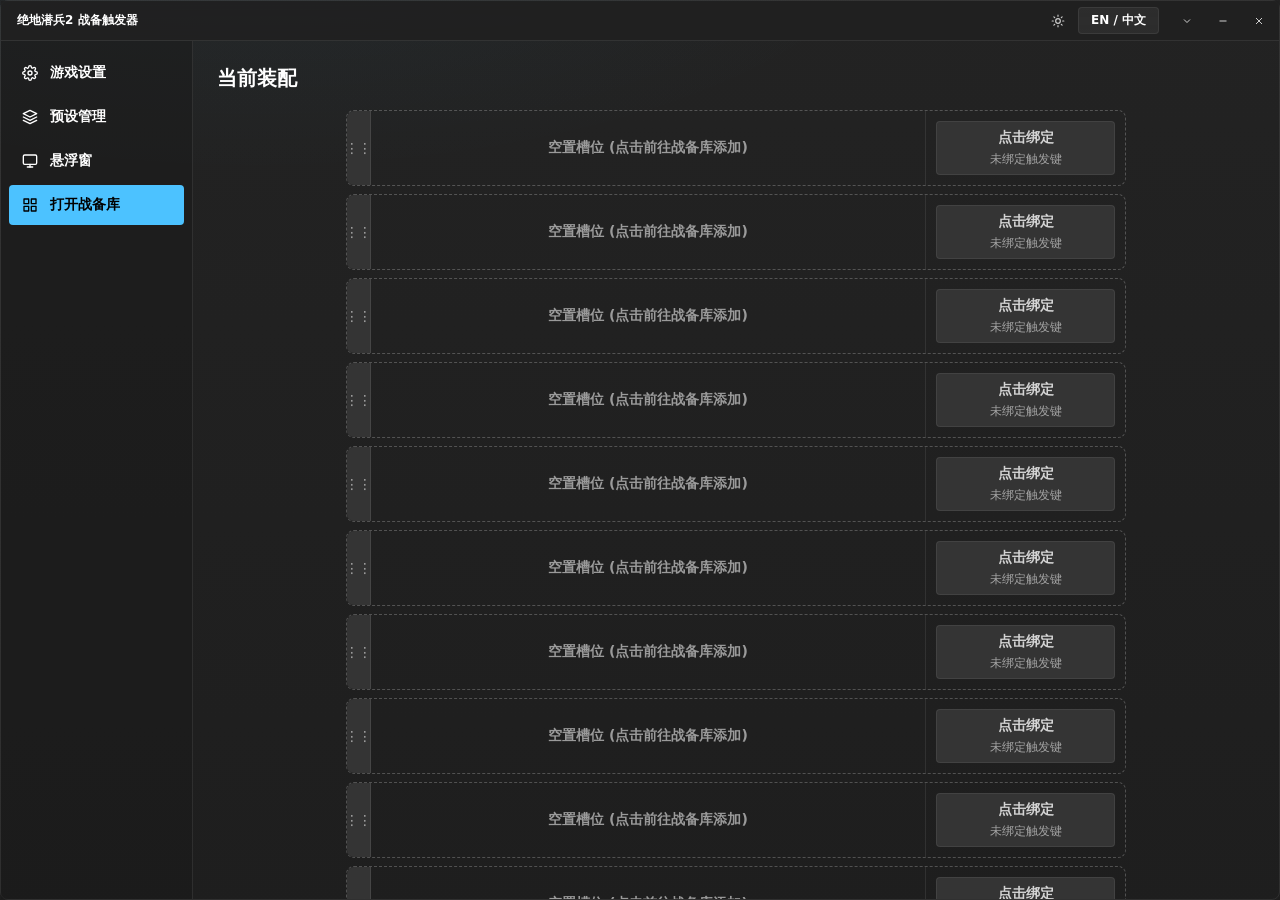
<file: ui/index.html>
<!DOCTYPE html>
<html lang="zh-CN" data-ui-ready="false" aria-busy="true">
<head>
    <meta charset="UTF-8">
    <meta name="viewport" content="width=device-width, initial-scale=1.0">
    <title>HD2 Trigger</title>
    <link rel="stylesheet" href="./tokens.css">
    <style>
        * {
            box-sizing: border-box; margin: 0; padding: 0; user-select: none;
            font-family: var(--font-ui);
            -webkit-font-smoothing: antialiased;
        }
        input, textarea { user-select: text; }

        html {
            width: 100%;
            height: 100%;
            background: transparent;
        }

        /* Keyboard-focus ring for interactive controls. Text inputs are excluded:
           their accent underline and brighter fill already mark focus, and the
           outer ring reads as noise on mouse click. */
        button:focus-visible, .sidebar-btn:focus-visible, .lib-card:focus-visible, .toggle-option:focus-visible {
            outline: 2px solid var(--focus-outer); outline-offset: 1px;
        }

        body {
            background-color: var(--window-bg);
            background-image: var(--window-bg-layers);
            color: var(--text-primary);
            width: 100vw; height: 100vh; display: flex; flex-direction: column; overflow: hidden;
            border: 1px solid var(--window-edge); border-radius: var(--window-radius);
            background-clip: padding-box; isolation: isolate;
            box-shadow: inset 0 1px 0 rgba(255, 255, 255, 0.03);
        }

        /* 主题切换必须整窗同步瞬时完成：data-theme 翻转时变量即时生效，但
           带 transition: all 的表面（装配行手柄/绑定按钮等 18 处）会追赶
           167ms，不透明势井的大跨度色变让这种慢一拍肉眼可见。toggleTheme
           在翻转前后挂上守卫类全局禁用过渡，200ms（长于最长过渡）后移除。 */
        html.theme-switching,
        html.theme-switching *,
        html.theme-switching *::before,
        html.theme-switching *::after {
            transition: none !important;
        }

        /* 主题切换的圆形扩散揭示（View Transitions）：旧快照在下、新快照
           在上，由 toggleTheme 以切换按钮为圆心驱动 clip-path 动画揭示。
           禁用默认交叉淡入让揭示动画独占运动；伪层不拦截点击。不支持视
           图过渡或偏好减少动画时，toggleTheme 走瞬时回退路径。 */
        ::view-transition { pointer-events: none; }
        ::view-transition-old(root),
        ::view-transition-new(root) {
            animation: none;
            mix-blend-mode: normal;
        }
        ::view-transition-old(root) { z-index: 1; }
        ::view-transition-new(root) { z-index: 2147483646; }

        /* Keep the unlocalized HTML shell out of the first painted frame. */
        html[data-ui-ready="false"] body > * {
            visibility: hidden;
        }

        #titlebar {
            height: 40px; background: var(--titlebar-bg);
            backdrop-filter: blur(30px) saturate(1.3); -webkit-backdrop-filter: blur(30px) saturate(1.3);
            display: flex; justify-content: space-between; align-items: center;
            padding-left: 16px; -webkit-app-region: drag;
            border-bottom: 1px solid var(--divider); z-index: 100; flex-shrink: 0;
        }
        .title-text {
            color: var(--text-primary); font-size: var(--font-size-caption); font-weight: 600;
        }
        .titlebar-controls { display: flex; height: 100%; -webkit-app-region: no-drag; align-items: center; padding-right: 4px; gap: 4px; }

        .lang-btn {
            background: var(--fill-control); border: 1px solid var(--stroke-control); color: var(--text-primary);
            cursor: pointer; padding: 4px 12px; font-size: var(--font-size-caption); font-weight: 600; border-radius: var(--radius-sm);
            transition: var(--transition); margin-right: 8px;
        }
        .lang-btn:hover { background: var(--fill-control-hover); border-color: var(--stroke-strong); }

        .window-btn {
            width: 32px; height: 32px; background: transparent; border: none; border-radius: var(--radius-sm);
            color: var(--text-secondary); cursor: pointer; transition: var(--transition); font-size: 12px;
            display: flex; justify-content: center; align-items: center;
        }
        .window-btn:hover { background-color: var(--fill-control-hover); color: var(--text-primary); }
        .window-btn.close:hover { background-color: var(--danger); color: white; }

        html[data-theme="dark"] .theme-icon-moon { display: none; }
        html[data-theme="light"] .theme-icon-sun { display: none; }

        #app-content { flex-grow: 1; display: flex; flex-direction: row; overflow: hidden; }

        #app-sidebar {
            width: 192px; flex-shrink: 0; display: flex; flex-direction: column; gap: 4px;
            padding: 12px 8px; border-right: 1px solid var(--divider);
            background: var(--sidebar-bg); overflow-y: auto;
        }
        /* NavigationView item model: a subtle fill on hover with no border
           swap, ControlCornerRadius, and a flat accent fill for the primary
           action — depth comes from the fill swap, never elevation. */
        .sidebar-btn {
            display: flex; align-items: center; gap: 12px; width: 100%;
            background-color: transparent; color: var(--text-primary);
            border: 1px solid transparent; border-radius: var(--radius-sm);
            padding: 10px 12px; font-size: var(--font-size-body); font-weight: 600; cursor: pointer;
            transition: var(--transition); text-align: left; white-space: nowrap;
        }
        .sidebar-btn svg { width: 16px; height: 16px; flex-shrink: 0; }
        .sidebar-btn:hover { background-color: var(--fill-control-hover); }
        .sidebar-btn:active { background-color: var(--fill-control-pressed); }
        .sidebar-btn.primary {
            background-color: var(--accent); color: var(--text-on-accent); border-color: transparent;
        }
        .sidebar-btn.primary:hover { background-color: var(--accent-hover); }
        .sidebar-btn.primary:active { background-color: var(--accent-pressed); color: var(--text-on-accent); }

        #main-panel { flex-grow: 1; display: flex; flex-direction: column; padding: 24px; overflow-y: auto; }
        .main-panel-title {
            color: var(--text-primary); font-size: var(--font-size-subtitle); font-weight: 600;
            margin-bottom: 18px;
        }

        /* WinUI button model: flat fill with a 1px stroke; pressing reads
           through the fill swap (default -> subtle -> tertiary), never
           elevation or bevel highlights. */
        .btn-square {
            background-color: var(--fill-control); color: var(--text-primary);
            border: 1px solid var(--stroke-strong); border-radius: var(--radius-sm);
            padding: 8px 16px; font-size: var(--font-size-body); font-weight: 600; cursor: pointer;
            transition: var(--transition); display: flex; align-items: center; justify-content: center; gap: 8px;
        }
        .btn-square:hover { background-color: var(--fill-control-hover); }
        .btn-square:active { background-color: var(--fill-control-pressed); color: var(--text-secondary); }

        .btn-square.primary {
            background-color: var(--accent); color: var(--text-on-accent); border-color: transparent;
        }
        .btn-square.primary:hover { background-color: var(--accent-hover); }
        .btn-square.primary:active { background-color: var(--accent-pressed); color: var(--text-on-accent); }

        .list-container { display: flex; flex-direction: column; gap: 8px; flex-grow: 1; max-width: 780px; width: 100%; margin: 0 auto; }

        .list-row {
            display: flex; align-items: stretch; background-color: var(--bg-card);
            border: 1px solid var(--stroke-control); border-radius: var(--radius-lg);
            height: 76px; transition: var(--transition); position: relative; overflow: hidden;
            cursor: default;
        }
        .list-row:hover { border-color: var(--stroke-strong); background-color: var(--bg-card-hover); }
        .list-row.dragging {
            transition: none; opacity: 0.9; z-index: 5;
            box-shadow: var(--shadow-flyout); cursor: grabbing;
        }
        /* 拖拽预览期间由 JS transform 接管行位置：禁用 hover 悬浮位移干扰。 */
        body.is-dragging .list-row { transform: none; }
        /* 跟随鼠标的拖拽行不响应指针，避免悬停效果和意外交互。 */
        body.is-dragging .list-row.dragging { pointer-events: none; }
        .list-row.drag-over { border-color: var(--accent); box-shadow: 0 0 0 1px var(--accent); }
        body.is-dragging .list-row * { pointer-events: none; }

        .list-row.empty {
            justify-content: space-between; align-items: stretch; border: 1px dashed var(--stroke-strong);
            background: transparent; box-shadow: none; cursor: default;
        }
        .list-row.empty:hover { background-color: transparent; border-color: var(--stroke-strong); box-shadow: none; }

        /* 拖拽手柄 */
        .drag-handle {
            width: 24px; flex-shrink: 0; display: flex; align-items: center; justify-content: center;
            border-right: 1px solid var(--divider); background: var(--row-well-fill); transition: var(--transition);
            cursor: grab; touch-action: none; -webkit-user-drag: element;
        }
        .drag-handle:active { cursor: grabbing; }
        .drag-handle::after {
            content: '⋮⋮'; color: var(--text-tertiary); font-size: 14px; letter-spacing: -1px; margin-left: -1px;
        }
        .list-row:hover .drag-handle { background: var(--accent-soft); }
        .list-row:hover .drag-handle::after { color: var(--accent-text); }

        .empty-click-area {
            flex-grow: 1; display: flex; justify-content: center; align-items: center;
            color: var(--text-tertiary); font-size: 14px; font-weight: 600; cursor: pointer; transition: var(--transition);
            /* 去除左侧圆角以贴合手柄 */
            border-radius: 0;
        }
        .empty-click-area:hover { background-color: var(--accent-soft); color: var(--accent-text); }

        .row-icon-box {
            width: 76px; height: 100%; background: var(--row-well-fill);
            border-right: 1px solid var(--divider); display: flex; justify-content: center; align-items: center; padding: 12px; position: relative;
        }
        .row-icon-box img { max-width: 100%; max-height: 100%; object-fit: contain; }

        .btn-remove {
            position: absolute; top: 6px; left: 6px; background: var(--bg-solid-strong); color: var(--text-secondary);
            border: 1px solid var(--stroke-control); border-radius: 50%; width: 22px; height: 22px; font-size: 12px;
            display: flex; justify-content: center; align-items: center; cursor: pointer; opacity: 0; transition: var(--transition);
        }
        .list-row:hover .btn-remove { opacity: 1; }
        .btn-remove:hover { background: var(--danger); color: white; border-color: var(--danger); }
        .btn-lock {
            position: absolute; top: 6px; right: 6px; background: var(--bg-solid-strong); color: var(--text-secondary);
            border: 1px solid var(--stroke-control); border-radius: 50%; width: 22px; height: 22px; padding: 0;
            display: flex; justify-content: center; align-items: center; cursor: pointer; opacity: 0; transition: var(--transition);
        }
        .btn-lock svg { width: 12px; height: 12px; pointer-events: none; }
        .list-row:hover .btn-lock, .btn-lock.locked { opacity: 1; }
        .btn-lock.locked { background: var(--accent); color: var(--text-on-accent); border-color: transparent; }
        .btn-lock:hover { background: var(--accent-soft); color: var(--accent-text); border-color: var(--accent); }
        .btn-lock.locked:hover { background: var(--danger-soft); color: var(--danger-text); border-color: var(--danger); }

        .row-arrows { flex-grow: 1; display: flex; justify-content: flex-start; align-items: center; gap: 10px; padding: 0 24px; }
        .arrow-img { width: 24px; height: 24px; }
        /* Bundled arrow glyphs are white fills; invert them to a soft gray on the light theme. */
        html[data-theme="light"] .arrow-img { filter: invert(1) opacity(0.65); }

        .row-bind-box { width: 200px; border-left: 1px solid var(--divider); padding: 10px; display: flex; }
        .bind-btn {
            width: 100%; background: var(--row-well-fill); border: 1px solid var(--stroke-control); border-radius: var(--radius-sm);
            color: var(--text-secondary); font-size: 14px; font-weight: 600; cursor: pointer; transition: var(--transition);
            display: flex; flex-direction: column; justify-content: center; align-items: center; gap: 4px; z-index: 10;
        }
        .bind-btn:hover { background: var(--fill-control-hover); color: var(--text-primary); border-color: var(--stroke-strong); }
        .bind-btn.bound { background: var(--accent-soft); border-color: var(--accent); color: var(--accent-text); font-size: 16px; }
        .bind-btn.listening { background: var(--accent); color: var(--text-on-accent); border-color: transparent; animation: pulse 1.5s infinite; }
        .bind-subtext { font-size: 12px; color: var(--text-tertiary); font-weight: 400; letter-spacing: 0; }
        .bind-btn.listening .bind-subtext { color: var(--text-on-accent); font-size: 12px; }
        .bind-btn.bound:hover .bind-subtext { color: var(--danger-text); }

        @keyframes pulse { 0% { box-shadow: 0 0 0 0 var(--accent-glow); } 70% { box-shadow: 0 0 0 10px transparent; } 100% { box-shadow: 0 0 0 0 transparent; } }

        .modal-overlay {
            position: fixed; top: 40px; left: 0; width: 100%; height: calc(100% - 40px);
            background: var(--layer-dim); backdrop-filter: blur(20px); -webkit-backdrop-filter: blur(20px);
            z-index: 50; display: flex; flex-direction: column;
            opacity: 0; visibility: hidden; pointer-events: none;
            transform: translateY(14px);
            transition: opacity var(--motion-duration-fast) var(--motion-decelerate), transform var(--motion-duration-fast) var(--motion-decelerate), visibility 0s linear var(--motion-duration-fast);
        }
        .modal-overlay.active { opacity: 1; visibility: visible; pointer-events: auto; transform: translateY(0); transition-delay: 0s; }
        /* Stacking: secondary dialogs sit above the modals that spawn them. */
        .modal-overlay.stack-low { z-index: 60; }
        .modal-overlay.stack-mid { z-index: 70; }
        .modal-overlay.stack-high { z-index: 91; }

        .modal-header {
            padding: 16px 24px; border-bottom: 1px solid var(--divider); display: flex;
            justify-content: space-between; align-items: center; background: var(--modal-header-bg);
        }
        .modal-title { font-size: var(--font-size-subtitle); font-weight: 600; color: var(--text-primary); }
        .modal-header .btn-square { flex-grow: 0; padding: 8px 20px; font-size: var(--font-size-body); }

        #library-modal .modal-header { gap: 16px; flex-wrap: wrap; flex-shrink: 0; }
        .lib-heading { flex: 1; min-width: 260px; }
        .lib-favorite-hint { margin-top: 8px; color: var(--text-secondary); font-size: 12px; line-height: 1.5; }
        .lib-search-container { padding: 20px 24px 0 24px; }
        #lib-search-input {
            width: 100%; background: var(--bg-input); border: 1px solid var(--stroke-strong); border-radius: var(--radius-sm);
            color: var(--text-primary); padding: 10px 14px; font-size: 14px; outline: none; transition: var(--transition);
        }
        #lib-search-input:focus { background: var(--bg-input-focus); border-color: var(--stroke-strong); box-shadow: inset 0 -2px 0 var(--accent); }
        #lib-search-hint { font-size: 14px; font-weight: 600; color: var(--accent-text); margin-top: 10px; display: none; }

        .lib-content { padding: 24px; overflow-y: auto; display: flex; flex-direction: column; gap: 24px; }
        .lib-cat-header { font-size: var(--font-size-body); font-weight: 600; color: var(--text-secondary); border-bottom: 1px solid var(--divider); padding-bottom: 8px;}
        .lib-grid { display: grid; grid-template-columns: repeat(auto-fill, minmax(240px, 1fr)); gap: 8px; }
        .lib-card {
            display: flex; align-items: center; border: 1px solid var(--stroke-control); background: var(--bg-card);
            border-radius: var(--radius-sm); padding: 8px 12px; cursor: pointer; transition: var(--transition); gap: 12px; height: 64px;
        }
        .lib-card:hover { border-color: var(--stroke-strong); background: var(--bg-card-hover); }
        .lib-card.selected { border-color: var(--accent); background: var(--accent-soft); box-shadow: 0 0 0 1px var(--accent); }
        .lib-icon { width: 44px; height: 44px; background: var(--fill-control-tertiary); border-radius: var(--radius-sm); border: 1px solid var(--stroke-control); object-fit: contain; padding: 2px;}
        .lib-name { flex-grow: 1; font-size: 14px; font-weight: 400; line-height: 1.2; }
        .lib-check { color: var(--accent-text); font-size: 16px; font-weight: bold; display: none; margin-right: 5px; }
        .lib-card.selected .lib-check { display: block; animation: popIn 0.3s var(--motion-decelerate); }
        .lib-favorite-star { color: var(--accent-text); font-size: 18px; }
        .lib-delete { flex-shrink: 0; width: 26px; height: 26px; padding: 0; border: 1px solid var(--stroke-control); border-radius: var(--radius-sm); background: transparent; color: var(--text-secondary); font-size: 18px; cursor: pointer; }
        .lib-delete:hover, .lib-delete:focus-visible { color: var(--danger-text); border-color: var(--danger); background: var(--danger-soft); }

        @keyframes popIn { 0% { transform: scale(0); opacity: 0; } 100% { transform: scale(1); opacity: 1; } }

        /* PowerToys SettingsGroup/SettingsCard composition: backgroundless
           groups with a BodyStrong header (32px above via the sibling rule,
           8px below) followed by a 2px-spaced list of individually bordered
           4px-radius cards. */
        .settings-content { padding: 24px; display: flex; flex-direction: column; overflow-y: auto; max-width: 800px; margin: 0 auto; width: 100%;}
        .set-group { display: flex; flex-direction: column; gap: 2px; }
        .set-group + .set-group { margin-top: 32px; }
        /* Group headers use the primary text color; accent stays reserved for
           links and selection indicators. The 6px margin plus the group's 2px
           flex gap reproduces the 8px header-to-cards rhythm of the PowerToys
           SettingsGroup template. */
        .set-title { color: var(--text-primary); font-size: var(--font-size-body); font-weight: 600; margin-bottom: 6px; display: flex; align-items: center; gap: 8px;}
        .set-title-icon { font-family: "Segoe Fluent Icons", "Segoe MDL2 Assets"; font-size: var(--font-size-title); line-height: 1; }
        .settings-card { display: flex; justify-content: space-between; align-items: center; gap: 16px; background: var(--bg-card); border: 1px solid var(--stroke-control); border-radius: var(--radius-sm); padding: 12px 16px; min-height: 44px; }
        .set-label { font-size: var(--font-size-body); color: var(--text-primary); font-weight: 400; display:flex; flex-direction: column; gap: 6px; }
        /* No percentage max-width: it resolves against this element's own
           unwrapped width and orphans the last line of nearly every
           description. Flex shrink wraps the text only under real pressure. */
        .set-desc { font-size: var(--font-size-caption); color: var(--text-secondary); line-height: 1.4; font-weight: 400; text-wrap: pretty; }
        .set-title .set-btn { min-width: 0; margin-left: auto; padding: 6px 12px; min-height: 30px; }

        .set-btn {
            background: var(--fill-control); border: 1px solid var(--stroke-strong); border-radius: var(--radius-sm);
            color: var(--text-primary); padding: 6px 14px; font-size: var(--font-size-body); font-weight: 600; cursor: pointer; min-width: 200px; text-align: center; transition: var(--transition);
        }
        .set-btn:hover { background: var(--fill-control-hover); }
        .set-btn:active { background: var(--fill-control-pressed); color: var(--text-secondary); }
        .set-btn.listening { background: var(--accent); color: var(--text-on-accent); border-color: transparent; animation: pulse 1.5s infinite; }

        .toggle-box { position: relative; display: flex; background: var(--fill-control-tertiary); border-radius: var(--radius-sm); padding: 3px; border: 1px solid var(--stroke-strong); }
        .toggle-option { position: relative; z-index: 1; padding: 5px 18px; cursor: pointer; color: var(--text-secondary); font-size: 12px; font-weight: 600; border-radius: 3px; transition: var(--transition); text-align: center;}
        /* One sliding pill per group, positioned under the active segment by
           syncTogglePills(). Switching segments slides the pill across the
           group instead of fading a per-segment background in and out. */
        .toggle-pill {
            position: absolute; top: 3px; bottom: 3px; left: 0; z-index: 0;
            width: 0; border-radius: 3px; pointer-events: none;
            background: var(--segment-selected-bg);
            border: 1px solid var(--segment-selected-border);
            box-shadow: var(--segment-selected-shadow);
            transition: transform var(--motion-duration-fast) var(--motion-decelerate), width var(--motion-duration-fast) var(--motion-decelerate);
        }
        .toggle-option.active { color: var(--segment-selected-text); }

        .set-input {
            background: var(--bg-input); border: 1px solid var(--stroke-strong); border-radius: var(--radius-sm);
            color: var(--text-primary); padding: 8px 14px; font-size: var(--font-size-body); outline: none; transition: var(--transition);
            width: 200px; text-align: left; font-weight: 400;
        }
        /* Windows-Settings-style text fields: recessed (darker) fill at rest,
           focused = same visible neutral border + accent underline + brighter
           fill, with no extra highlight ring. */
        .set-input:focus { background: var(--bg-input-focus); border-color: var(--stroke-strong); box-shadow: inset 0 -2px 0 var(--accent); }
        .set-input-wide { width: 100%; text-align: left; max-width: 300px;}
        select.set-input { cursor: pointer; appearance: none; background-image: var(--select-chevron); background-repeat: no-repeat; background-position: right 12px center; background-size: 16px; padding-right: 40px;}
        select.set-input option { background-color: var(--bg-solid-strong); color: var(--text-primary); }

        input[type="range"] { -webkit-appearance: none; width: 140px; background: transparent; }
        /* WinUI sliders fill the track from the minimum up to the thumb with
           the accent color; --range-progress is kept in sync by the UI. */
        input[type="range"]::-webkit-slider-runnable-track {
            height: 4px; border-radius: 2px;
            background: linear-gradient(90deg, var(--accent) var(--range-progress, 100%), var(--slider-track) var(--range-progress, 100%));
        }
        input[type="range"]::-webkit-slider-thumb {
            -webkit-appearance: none; height: 18px; width: 18px; border-radius: 50%;
            background: var(--accent); border: 2px solid var(--slider-thumb-ring); margin-top: -7px; box-shadow: var(--shadow-card); cursor: pointer;
        }

        .presets-content { padding: 24px; display: flex; flex-direction: column; gap: 16px; overflow-y: auto; max-width: 900px; margin: 0 auto; width: 100%;}
        .preset-save-bar { display: flex; gap: 12px; background: var(--bg-card); padding: 16px; border-radius: var(--radius-lg); border: 1px solid var(--stroke-control); }
        #preset-name-input {
            flex-grow: 1; background: var(--bg-input); border: 1px solid var(--stroke-strong); border-radius: var(--radius-sm);
            color: var(--text-primary); padding: 0 14px; font-size: 14px; outline: none; transition: var(--transition);
        }
        #preset-name-input:focus { background: var(--bg-input-focus); border-color: var(--stroke-strong); box-shadow: inset 0 -2px 0 var(--accent); }

        .preset-list { display: flex; flex-direction: column; gap: 12px; }
        .preset-card {
            border: 1px solid var(--stroke-control); background: var(--bg-card); border-radius: var(--radius-lg); padding: 20px;
            display: flex; flex-direction: column; gap: 16px; transition: var(--transition);
        }
        .preset-card:hover { border-color: var(--stroke-strong); }
        .preset-card-header { display: flex; justify-content: space-between; align-items: center; border-bottom: 1px solid var(--divider); padding-bottom: 12px;}
        .preset-name { font-size: var(--font-size-title); color: var(--text-primary); font-weight: 600; }

        .preset-actions { display: flex; gap: 8px; flex-wrap: wrap; justify-content: flex-end;}
        .preset-actions .btn-square { padding: 6px 14px; font-size: 12px; }
        .preset-icons-preview { display: flex; gap: 8px; flex-wrap: wrap; background: var(--fill-control-tertiary); padding: 12px; border-radius: var(--radius-sm); border: 1px solid var(--stroke-control); }
        .preset-icon-mini { width: 40px; height: 40px; background: var(--bg-solid); border: 1px solid var(--stroke-control); border-radius: var(--radius-sm); object-fit: contain; padding: 4px; }
        .preset-icons-preview .preset-icon-mini:hover { border-color: var(--stroke-strong); }

        /* InfoBar model: severity-tinted surface with a leading status glyph.
           The JS only ever writes textContent, so the glyph lives on ::before
           and swaps to the critical glyph and surface on the error variant. */
        #global-status {
            position: fixed; bottom: 30px; left: 50%; transform: translate(-50%, 30px);
            background: var(--infobar-info-bg); backdrop-filter: blur(20px); color: var(--text-primary);
            padding: 12px 20px 12px 16px; font-size: var(--font-size-body); font-weight: 400; border-radius: var(--radius-sm); z-index: 999;
            opacity: 0; visibility: hidden; transition: opacity var(--motion-duration-brief) var(--motion-decelerate), transform var(--motion-duration-brief) var(--motion-decelerate), visibility 0s linear var(--motion-duration-brief); pointer-events: none;
            box-shadow: var(--shadow-flyout); border: 1px solid var(--stroke-control);
            display: flex; align-items: flex-start; gap: 10px;
            /* Interpolated IPC error strings are unbounded in length: bound the
               pill and wrap like the toast bubble so long fallback errors stay
               inside the window instead of clipping at both edges. */
            max-width: min(calc(100vw - 48px), 640px);
            text-align: left; line-height: 1.45;
            overflow-wrap: anywhere; word-break: break-word;
        }
        #global-status::before {
            content: '\E946';
            font-family: "Segoe Fluent Icons", "Segoe MDL2 Assets";
            font-size: var(--font-size-title); line-height: 1.45;
            color: var(--infobar-info-fg);
        }
        #global-status.show { opacity: 1; visibility: visible; transform: translate(-50%, 0); transition-delay: 0s; }
        #global-status.error { background: var(--danger-solid-bg); color: var(--danger-text); }
        #global-status.error::before { content: '\E783'; color: var(--danger-text); }

        /* ContentDialog composition: a surface-toned dialog with a
           subtitle-size title, body copy, a hairline divider, and full-width
           split commands. Severity is carried by the primary command's color,
           not by a tinted header band. */
        .confirm-box {
            width: 380px; background: var(--bg-solid-strong); border: 1px solid var(--stroke-strong);
            border-radius: var(--radius-lg); display: flex; flex-direction: column; overflow: hidden;
            box-shadow: var(--shadow-dialog);
            backdrop-filter: blur(40px); margin: auto;
        }
        .confirm-box.wide { width: 430px; max-width: calc(100% - 32px); }
        .confirm-box.compact { width: 440px; }
        .dialog-title { padding: 20px 24px 0; font-size: var(--font-size-subtitle); font-weight: 600; color: var(--text-primary); text-align: left; }
        .dialog-body { padding: 12px 24px 24px; text-align: left; font-size: var(--font-size-body); color: var(--text-primary); font-weight: 400; line-height: 1.5;}
        .confirm-footer { display: flex; gap: 12px; padding: 16px 24px; border-top: 1px solid var(--divider); }
        .confirm-footer .btn-square { flex: 1; padding: 10px; }
        .import-textarea { width: 100%; height: 100px; resize: none; }

        .btn-danger { background-color: var(--danger); color: white; border-color: transparent; }
        .btn-danger:hover { background-color: var(--danger-hover); border-color: transparent; }
        .btn-danger:active { color: white; }

        .file-upload-box { display: flex; gap: 12px; align-items: center; max-width: 300px; justify-content: flex-end;}
        .file-upload-btn {
            background: var(--fill-control); color: var(--text-primary); border: 1px dashed var(--stroke-strong); border-radius: var(--radius-sm);
            padding: 8px 18px; cursor: pointer; transition: var(--transition); font-size: 14px; flex-shrink: 0; font-weight: 400;
        }
        .file-upload-btn:hover { background: var(--accent-soft); color: var(--accent-text); border-color: var(--accent); }
        #add-strat-preview { width: 44px; height: 44px; object-fit: contain; border: 1px solid var(--stroke-control); border-radius: var(--radius-sm); background: var(--fill-control-tertiary); display: none; padding: 4px; }
        .hint-text { font-size: 12px; color: var(--text-secondary); text-align: center; margin-top: 12px; line-height: 1.6; }

    </style>
</head>
<body>
    <div id="titlebar" data-tauri-drag-region="deep">
        <div class="title-text" id="txt-app-title">HD2 Macro Terminal</div>
        <div class="titlebar-controls" data-tauri-drag-region="false">
            <button class="window-btn theme-btn" id="btn-theme" onclick="toggleTheme()" aria-label="切换主题">
                <svg class="theme-icon-sun" width="14" height="14" viewBox="0 0 24 24" fill="none" stroke="currentColor" stroke-width="2" stroke-linecap="round" stroke-linejoin="round"><circle cx="12" cy="12" r="4"></circle><path d="M12 2v2m0 16v2M4.93 4.93l1.41 1.41m11.32 11.32 1.41 1.41M2 12h2m16 0h2M4.93 19.07l1.41-1.41M17.66 6.34l1.41-1.41"></path></svg>
                <svg class="theme-icon-moon" width="14" height="14" viewBox="0 0 24 24" fill="none" stroke="currentColor" stroke-width="2" stroke-linecap="round" stroke-linejoin="round"><path d="M21 12.79A9 9 0 1 1 11.21 3 7 7 0 0 0 21 12.79z"></path></svg>
            </button>
            <button class="lang-btn" id="btn-lang" onclick="toggleLanguage()">EN / 中文</button>
            <button class="window-btn" onclick="handleWindowAction('tray')"><svg width="12" height="12" viewBox="0 0 24 24" fill="none" stroke="currentColor" stroke-width="2"><path d="M6 9l6 6 6-6"/></svg></button>
            <button class="window-btn" onclick="handleWindowAction('minimize')"><svg width="12" height="12" viewBox="0 0 24 24" fill="none" stroke="currentColor" stroke-width="2"><line x1="5" y1="12" x2="19" y2="12"/></svg></button>
            <button class="window-btn close" onclick="handleWindowAction('close')"><svg width="12" height="12" viewBox="0 0 24 24" fill="none" stroke="currentColor" stroke-width="2"><line x1="18" y1="6" x2="6" y2="18"/><line x1="6" y1="6" x2="18" y2="18"/></svg></button>
        </div>
    </div>

    <div id="app-content">
        <nav id="app-sidebar" aria-label="Main navigation">
            <button class="sidebar-btn" id="btn-top-settings" onclick="openSettings()">
                <svg viewBox="0 0 24 24" fill="none" stroke="currentColor" stroke-width="2" stroke-linecap="round" stroke-linejoin="round"><circle cx="12" cy="12" r="3"></circle><path d="M19.4 15a1.65 1.65 0 0 0 .33 1.82l.06.06a2 2 0 0 1 0 2.83 2 2 0 0 1-2.83 0l-.06-.06a1.65 1.65 0 0 0-1.82-.33 1.65 1.65 0 0 0-1 1.51V21a2 2 0 0 1-2 2 2 2 0 0 1-2-2v-.09A1.65 1.65 0 0 0 9 19.4a1.65 1.65 0 0 0-1.82.33l-.06.06a2 2 0 0 1-2.83 0 2 2 0 0 1 0-2.83l.06-.06a1.65 1.65 0 0 0 .33-1.82 1.65 1.65 0 0 0-1.51-1H3a2 2 0 0 1-2-2 2 2 0 0 1 2-2h.09A1.65 1.65 0 0 0 4.6 9a1.65 1.65 0 0 0-.33-1.82l-.06-.06a2 2 0 0 1 0-2.83 2 2 0 0 1 2.83 0l.06.06a1.65 1.65 0 0 0 1.82.33H9a1.65 1.65 0 0 0 1-1.51V3a2 2 0 0 1 2-2 2 2 0 0 1 2 2v.09a1.65 1.65 0 0 0 1 1.51 1.65 1.65 0 0 0 1.82-.33l.06-.06a2 2 0 0 1 2.83 0 2 2 0 0 1 0 2.83l-.06.06a1.65 1.65 0 0 0-.33 1.82V9a1.65 1.65 0 0 0 1.51 1H21a2 2 0 0 1 2 2 2 2 0 0 1-2 2h-.09a1.65 1.65 0 0 0-1.51 1z"></path></svg>
                <span class="sidebar-label">Game settings</span>
            </button>
            <button class="sidebar-btn" id="btn-top-presets" onclick="openPresets()">
                <svg viewBox="0 0 24 24" fill="none" stroke="currentColor" stroke-width="2" stroke-linecap="round" stroke-linejoin="round"><polygon points="12 2 2 7 12 12 22 7 12 2"></polygon><polyline points="2 17 12 22 22 17"></polyline><polyline points="2 12 12 17 22 12"></polyline></svg>
                <span class="sidebar-label">Presets</span>
            </button>
            <button class="sidebar-btn" id="btn-top-overlay" onclick="handleToggleOverlay()">
                <svg viewBox="0 0 24 24" fill="none" stroke="currentColor" stroke-width="2" stroke-linecap="round" stroke-linejoin="round"><rect x="2" y="3" width="20" height="14" rx="2" ry="2"></rect><line x1="8" y1="21" x2="16" y2="21"></line><line x1="12" y1="17" x2="12" y2="21"></line></svg>
                <span class="sidebar-label">Overlay</span>
            </button>
            <button class="sidebar-btn primary" id="btn-top-lib" onclick="openLibrary()">
                <svg viewBox="0 0 24 24" fill="none" stroke="currentColor" stroke-width="2" stroke-linecap="round" stroke-linejoin="round"><rect x="3" y="3" width="7" height="7"></rect><rect x="14" y="3" width="7" height="7"></rect><rect x="14" y="14" width="7" height="7"></rect><rect x="3" y="14" width="7" height="7"></rect></svg>
                <span class="sidebar-label">Open library</span>
            </button>
        </nav>
        <div id="main-panel">
            <div class="main-panel-title" id="txt-main-title">Current loadout</div>
            <div class="list-container" id="slots-container"></div>
        </div>
    </div>

    <!-- Modals -->
    <div id="library-modal" class="modal-overlay">
        <div class="modal-header">
            <div class="lib-heading">
                <div class="modal-title" id="txt-lib-title">Stratagem library</div>
                <div class="lib-favorite-hint" id="txt-lib-favorite-hint"></div>
            </div>
            <div style="display: flex; gap: 12px;">
                <button class="btn-square primary" id="btn-lib-add" onclick="openAddStratModal()">+ Add custom</button>
                <button class="btn-square" id="btn-lib-done" onclick="closeModals()">Done</button>
            </div>
        </div>
        <div class="lib-search-container">
            <input type="text" id="lib-search-input" placeholder="搜索战备名称或外号..." oninput="handleSearch()">
            <div id="lib-search-hint">你要找的是不是：</div>
        </div>
        <div class="lib-content" id="lib-content"></div>
    </div>

    <div id="settings-modal" class="modal-overlay">
        <div class="modal-header">
            <div class="modal-title" id="txt-set-title">Game settings</div>
            <button class="btn-square primary" id="btn-set-done" onclick="saveSettings()">Save & close</button>
        </div>
        <div class="settings-content">
            <div class="set-group">
                <div class="set-title"><span class="set-title-icon">&#xE7F4;</span><span id="txt-set-overlayTitle">Overlay appearance / 悬浮窗外观</span></div>
                <div class="settings-card">
                    <div class="set-label">
                        <span id="txt-set-overlayLabel">If overlay is locked, click here to make it draggable.</span>
                        <span class="set-desc" id="txt-desc-unlock">若悬浮窗处于锁定状态无法拖拽，请点击此处解锁。</span>
                        <span class="set-desc" id="txt-desc-resetPosition">若悬浮窗被拖到屏幕外找不到了，点击此处将其恢复到屏幕内的默认位置。</span>
                    </div>
                    <div style="display: flex; gap: 8px;">
                        <button class="set-btn" id="btn-set-unlock" onclick="unlockOverlaySafely()">Unlock / 解锁</button>
                        <button class="set-btn" id="btn-reset-overlay-position" onclick="resetOverlayPosition()">Reset position / 重置位置</button>
                    </div>
                </div>
                <div class="settings-card">
                    <div class="set-label">
                        <span id="txt-set-opacity">Opacity / 透明度</span>
                        <span class="set-desc" id="txt-desc-opacity">调整游戏内悬浮窗的背景透明度。</span>
                    </div>
                    <div style="display: flex; align-items: center; gap: 10px;">
                        <input type="range" id="input-set-opacity" min="10" max="100" value="100" oninput="onOpacitySliderInput(this)">
                        <span id="opacity-val" style="width: 40px; text-align: right; font-size: 14px;">100%</span>
                    </div>
                </div>
                <div class="settings-card">
                    <div class="set-label">
                        <span id="txt-set-size">Size (W x H) / 宽高尺寸</span>
                        <span class="set-desc" id="txt-desc-size">自定义悬浮窗在屏幕上的宽和高像素大小。</span>
                    </div>
                    <div style="display: flex; gap: 8px; align-items: center;">
                        <input type="number" id="input-set-w" class="set-input" placeholder="300" style="width: 80px;" min="100" max="1000">
                        <span>x</span>
                        <input type="number" id="input-set-h" class="set-input" placeholder="550" style="width: 80px;" min="100" max="800">
                    </div>
                </div>
                <div class="settings-card">
                    <div class="set-label">
                        <span id="txt-set-style">Hotkey style / 按键样式</span>
                        <span class="set-desc" id="txt-desc-style">悬浮窗内显示的按键是纯文本还是键帽图标风格。</span>
                    </div>
                    <div class="toggle-box">
                        <div class="toggle-option active" id="style-text" onclick="setOverlayStyle('text')">Text (文本)</div>
                        <div class="toggle-option" id="style-svg" onclick="setOverlayStyle('svg')">Icon (键帽)</div>
                    </div>
                </div>
                <div class="settings-card">
                    <div class="set-label">
                        <span id="txt-set-autoOpenOverlay">启动时自动开启悬浮窗</span>
                        <span class="set-desc" id="txt-desc-autoOpenOverlay">程序启动并加载完成后自动显示悬浮窗，默认关闭。</span>
                    </div>
                    <div class="toggle-box">
                        <div class="toggle-option" id="auto-open-overlay-on" onclick="setAutoOpenOverlay(true)">开启</div>
                        <div class="toggle-option active" id="auto-open-overlay-off" onclick="setAutoOpenOverlay(false)">关闭</div>
                    </div>
                </div>
                <div class="settings-card">
                    <div class="set-label">
                        <span id="txt-set-autoLockOverlay">悬浮窗呼出时自动锁定</span>
                        <span class="set-desc" id="txt-desc-autoLockOverlay">每次显示悬浮窗后自动设为不可拖动和鼠标穿透，默认关闭。</span>
                    </div>
                    <div class="toggle-box">
                        <div class="toggle-option" id="auto-lock-overlay-on" onclick="setAutoLockOverlay(true)">开启</div>
                        <div class="toggle-option active" id="auto-lock-overlay-off" onclick="setAutoLockOverlay(false)">关闭</div>
                    </div>
                </div>
            </div>

            <div class="set-group">
                <div class="set-title"><span class="set-title-icon">&#xE70F;</span><span id="txt-set-overlayCtrlTitle">Overlay controls / 悬浮窗控制</span></div>
                <div class="settings-card">
                    <div class="set-label">
                        <span id="txt-set-ctrlUp">Scroll up / 向上选择</span>
                        <span class="set-desc" id="txt-desc-ovUp">在悬浮窗的战备列表中向上滚动。(留空为默认配置)</span>
                    </div>
                    <button class="set-btn" id="btn-set-ovUp" onclick="startSettingBind('ovUp', event)" oncontextmenu="clearSettingBind('ovUp', event)">WheelUp</button>
                </div>
                <div class="settings-card">
                    <div class="set-label">
                        <span id="txt-set-ctrlDown">Scroll down / 向下选择</span>
                        <span class="set-desc" id="txt-desc-ovDown">在悬浮窗的战备列表中向下滚动。(留空为默认配置)</span>
                    </div>
                    <button class="set-btn" id="btn-set-ovDown" onclick="startSettingBind('ovDown', event)" oncontextmenu="clearSettingBind('ovDown', event)">WheelDown</button>
                </div>
                <div class="settings-card">
                    <div class="set-label">
                        <span id="txt-set-ctrlExec">Execute / 执行选定战备</span>
                        <span class="set-desc" id="txt-desc-ovExec">一键执行悬浮窗当前选中的战备指令。(留空为默认配置)</span>
                    </div>
                    <button class="set-btn" id="btn-set-ovExec" onclick="startSettingBind('ovExec', event)" oncontextmenu="clearSettingBind('ovExec', event)">MouseMiddle</button>
                </div>
            </div>

            <div class="set-group">
                <div class="set-title">
                    <span class="set-title-icon">&#xE8FD;</span>
                    <span id="txt-set-ocrTitle">OCR auto loadout</span>
                    <button class="set-btn" id="btn-set-ocrHelp" onclick="openOcrHelp()">Help</button>
                </div>
                <div class="settings-card">
                    <div class="set-label">
                        <span id="txt-set-ocrRegion">OCR region</span>
                        <span class="set-desc" id="txt-desc-ocrRegion">Drag a rectangle over the in-game stratagem list. The region is saved until replaced.</span>
                    </div>
                    <div style="display: flex; flex-direction: column; align-items: flex-end; gap: 8px;">
                        <button class="set-btn" id="btn-set-ocrRegion" onclick="startOcrRegionSelect()">Select region</button>
                        <span class="set-desc" id="txt-ocr-region-status" style="max-width: 260px; text-align: right;">Not set</span>
                    </div>
                </div>
                <div class="settings-card">
                    <div class="set-label">
                        <span id="txt-set-ocrDisplay">OCR screen</span>
                        <span class="set-desc" id="txt-desc-ocrDisplay">Select the monitor where the game is running.</span>
                    </div>
                    <select id="select-set-ocrDisplay" class="set-input set-input-wide" onchange="setOcrDisplay(this.value)">
                        <option value="">Primary screen</option>
                    </select>
                </div>
                <div class="settings-card">
                    <div class="set-label">
                        <span id="txt-set-ocrHotkey">OCR hotkey</span>
                        <span class="set-desc" id="txt-desc-ocrHotkey">Press this key to recognize the selected screen region and equip matched stratagems.</span>
                    </div>
                    <button class="set-btn" id="btn-set-ocrHotkey" onclick="startSettingBind('ocrHotkey', event)" oncontextmenu="clearSettingBind('ocrHotkey', event)">F8</button>
                </div>
                <div class="settings-card">
                    <div class="set-label">
                        <span id="txt-set-toastEnabled">Toast notifications</span>
                        <span class="set-desc" id="txt-desc-toastEnabled">Show notification bubbles on the player screen.</span>
                    </div>
                    <div class="toggle-box">
                        <div class="toggle-option active" id="toast-on" onclick="setToastEnabled(true)">On</div>
                        <div class="toggle-option" id="toast-off" onclick="setToastEnabled(false)">Off</div>
                    </div>
                </div>
            </div>

            <div class="set-group">
                <div class="set-title"><span class="set-title-icon">&#xE71D;</span><span id="txt-set-loadout">Stratagem loadout</span></div>
                <div class="settings-card">
                    <div class="set-label">
                        <span id="txt-set-slotCount">Loadout slots</span>
                        <span class="set-desc" id="txt-desc-slotCount">Set how many stratagem slots are shown. Max 14.</span>
                    </div>
                    <input type="number" id="input-set-slotCount" class="set-input" placeholder="10" min="1" max="14">
                </div>
            </div>

            <div class="set-group">
                <div class="set-title"><span class="set-title-icon">&#xE700;</span><span id="txt-set-menu">Stratagem menu control</span></div>
                <div class="settings-card">
                    <div class="set-label">
                        <span id="txt-set-menuKey">Menu key (default Ctrl)</span>
                        <span class="set-desc" id="txt-desc-menuKey">你在游戏内用于呼出战备菜单的按键。</span>
                    </div>
                    <button class="set-btn" id="btn-set-menuKey" onclick="startSettingBind('menuKey', event)">ControlLeft</button>
                </div>
                <div class="settings-card">
                    <div class="set-label">
                        <span id="txt-set-menuMode">Trigger mode (hold / toggle)</span>
                        <span class="set-desc" id="txt-desc-menuMode">游戏内的设定：长按呼出，还是按一次切换状态。</span>
                    </div>
                    <div class="toggle-box">
                        <div class="toggle-option active" id="mode-hold" onclick="setMenuMode('hold')">Hold</div>
                        <div class="toggle-option" id="mode-toggle" onclick="setMenuMode('toggle')">Toggle</div>
                    </div>
                </div>
                <div class="settings-card">
                    <div class="set-label">
                        <span id="txt-set-directionOnly">Direction input only</span>
                        <span class="set-desc" id="txt-desc-directionOnly">Only type the directional sequence without pressing or releasing the stratagem menu key.</span>
                    </div>
                    <div class="toggle-box">
                        <div class="toggle-option" id="direction-only-on" onclick="setDirectionOnly(true)">On</div>
                        <div class="toggle-option active" id="direction-only-off" onclick="setDirectionOnly(false)">Off</div>
                    </div>
                </div>
                <div class="settings-card">
                    <div class="set-label">
                        <span id="txt-set-menuDelay">Menu open delay / 菜单展开等待 (ms)</span>
                        <span class="set-desc" id="txt-desc-menuDelay">按下呼出键后，等待多少毫秒再开始输入指令。</span>
                    </div>
                    <input type="number" id="input-set-menuDelay" class="set-input" placeholder="100" min="1">
                </div>
                <div class="settings-card">
                    <div class="set-label">
                        <span id="txt-set-pressDelay">Press duration / 按压时长 (ms)</span>
                        <span class="set-desc" id="txt-desc-pressDelay">模拟每次按下方向键的持续时间。</span>
                    </div>
                    <input type="number" id="input-set-pressDelay" class="set-input" placeholder="10" min="1">
                </div>
                <div class="settings-card">
                    <div class="set-label">
                        <span id="txt-set-intervalDelay">Interval delay / 指令间隔 (ms)</span>
                        <span class="set-desc" id="txt-desc-intervalDelay">松开上一个按键与按下下一个按键之间的间隔时间。</span>
                    </div>
                    <input type="number" id="input-set-intervalDelay" class="set-input" placeholder="10" min="1">
                </div>
            </div>

            <div class="set-group">
                <div class="set-title"><span class="set-title-icon">&#xE765;</span><span id="txt-set-arrows">Stratagem input keys</span></div>
                <div class="settings-card">
                    <div class="set-label">
                        <span id="txt-set-up">Up</span>
                        <span class="set-desc" id="txt-desc-upKey">游戏内设定的“上”指令键。</span>
                    </div>
                    <button class="set-btn" id="btn-set-upKey" onclick="startSettingBind('upKey', event)">W</button>
                </div>
                <div class="settings-card">
                    <div class="set-label">
                        <span id="txt-set-down">Down</span>
                        <span class="set-desc" id="txt-desc-downKey">游戏内设定的“下”指令键。</span>
                    </div>
                    <button class="set-btn" id="btn-set-downKey" onclick="startSettingBind('downKey', event)">S</button>
                </div>
                <div class="settings-card">
                    <div class="set-label">
                        <span id="txt-set-left">Left</span>
                        <span class="set-desc" id="txt-desc-leftKey">游戏内设定的“左”指令键。</span>
                    </div>
                    <button class="set-btn" id="btn-set-leftKey" onclick="startSettingBind('leftKey', event)">A</button>
                </div>
                <div class="settings-card">
                    <div class="set-label">
                        <span id="txt-set-right">Right</span>
                        <span class="set-desc" id="txt-desc-rightKey">游戏内设定的“右”指令键。</span>
                    </div>
                    <button class="set-btn" id="btn-set-rightKey" onclick="startSettingBind('rightKey', event)">D</button>
                </div>
            </div>
        </div>
    </div>


    <div id="presets-modal" class="modal-overlay">
        <div class="modal-header">
            <div class="modal-title" id="txt-pre-title">Loadout presets</div>
            <button class="btn-square" id="btn-pre-done" onclick="closeModals()">Close</button>
        </div>
        <div class="presets-content">
            <div class="preset-save-bar">
                <input type="text" id="preset-name-input" placeholder="Enter preset name..." maxlength="20" autocomplete="off">
                <button class="btn-square primary" id="btn-pre-save" onclick="saveCurrentPreset()" style="flex-grow: 0;">Save current</button>
                <button class="btn-square" id="btn-pre-import" onclick="openImportModal()" style="flex-grow: 0;">Import code</button>
            </div>
            <div class="preset-list" id="preset-list-container"></div>
        </div>
    </div>

    <div id="confirm-modal" class="modal-overlay">
        <div class="confirm-box">
            <div class="dialog-title" id="txt-confirm-title">Warning</div>
            <div class="dialog-body" id="txt-confirm-msg">确定要删除此预设吗？</div>
            <div class="confirm-footer">
                <button class="btn-square" id="btn-confirm-cancel" onclick="closeConfirmModal()">Cancel</button>
                <button class="btn-square btn-danger" id="btn-confirm-ok" onclick="executeDelete()">Delete</button>
            </div>
        </div>
    </div>

    <div id="catalog-update-modal" class="modal-overlay stack-high" role="dialog" aria-modal="true" aria-labelledby="txt-catalog-update-title">
        <div class="confirm-box wide">
            <div class="dialog-title" id="txt-catalog-update-title">战备数据库已更新</div>
            <div class="dialog-body" id="txt-catalog-update-msg">已更新至新版本。</div>
            <div class="confirm-footer">
                <button class="btn-square primary" id="btn-catalog-update-ok" onclick="closeCatalogUpdateModal()">知道了</button>
            </div>
        </div>
    </div>

    <div id="import-modal" class="modal-overlay stack-mid">
        <div class="confirm-box compact">
            <div class="dialog-title" id="txt-import-title">Import preset code</div>
            <div class="dialog-body">
                <textarea id="import-code-input" class="set-input set-input-wide import-textarea" placeholder="Paste preset code here..."></textarea>
            </div>
            <div class="confirm-footer">
                <button class="btn-square" id="btn-import-cancel" onclick="closeImportModal()">Cancel</button>
                <button class="btn-square primary" id="btn-import-ok" onclick="executeImport()">Import</button>
            </div>
        </div>
    </div>

    <div id="rename-modal" class="modal-overlay stack-mid">
        <div class="confirm-box compact">
            <div class="dialog-title" id="txt-rename-title">Rename preset</div>
            <div class="dialog-body">
                <input type="text" id="rename-input" class="set-input set-input-wide" style="width: 100%;" placeholder="Enter new name..." maxlength="40" autocomplete="off">
            </div>
            <div class="confirm-footer">
                <button class="btn-square" id="btn-rename-cancel" onclick="closeRenameModal()">Cancel</button>
                <button class="btn-square primary" id="btn-rename-ok" onclick="executeRename()">Confirm</button>
            </div>
        </div>
    </div>

    <div id="global-status">状态提示</div>
    
    <div id="add-strat-modal" class="modal-overlay stack-low">
        <div class="modal-header">
            <div class="modal-title" id="txt-add-title">Add custom stratagem</div>
            <button class="btn-square" id="btn-add-cancel" onclick="closeAddStratModal()">Cancel</button>
        </div>
        <div class="settings-content">
            <div class="set-group">
                <div class="settings-card">
                    <div class="set-label">
                        <span id="txt-add-cat">Category / 分类</span>
                        <span class="set-desc" id="txt-desc-addCat">选择该战备所属的分类库。</span>
                    </div>
                    <select id="add-strat-cat" class="set-input set-input-wide">
                        <option value="support" id="opt-cat-support">支援武器</option>
                        <option value="orbital" id="opt-cat-orbital">轨道系</option>
                        <option value="eagle" id="opt-cat-eagle">飞鹰系</option>
                        <option value="emplacement" id="opt-cat-emplacement">防御系</option>
                        <option value="sentry" id="opt-cat-sentry">哨戒炮</option>
                        <option value="backpack" id="opt-cat-backpack">背包</option>
                        <option value="vehicle" id="opt-cat-vehicle">载具</option>
                        <option value="mission" id="opt-cat-mission">任务通用</option>
                    </select>
                </div>
                <div class="settings-card">
                    <div class="set-label">
                        <span id="txt-add-icon">Icon (SVG) / 图标</span>
                        <span class="set-desc" id="txt-desc-addIcon">上传战备图标，推荐使用透明背景的 SVG 或 PNG。</span>
                    </div>
                    <div class="file-upload-box">
                        <img id="add-strat-preview">
                        <label class="file-upload-btn">
                            <span id="txt-add-upload">Choose file</span>
                            <input type="file" id="add-strat-icon" accept=".svg, .png, .jpg" style="display: none;" onchange="handleSvgUpload(event)">
                        </label>
                    </div>
                </div>
                <div class="settings-card">
                    <div class="set-label">
                        <span id="txt-add-name-zh">Name (zh) / 中文名</span>
                        <span class="set-desc" id="txt-desc-addZh">战备在中文界面下的显示名称。</span>
                    </div>
                    <input type="text" id="add-strat-name-zh" class="set-input set-input-wide" placeholder="输入中文名称">
                </div>
                <div class="settings-card">
                    <div class="set-label">
                        <span id="txt-add-name-en">Name (en) / 英文名</span>
                        <span class="set-desc" id="txt-desc-addEn">战备在英文界面下的显示名称。</span>
                    </div>
                    <input type="text" id="add-strat-name-en" class="set-input set-input-wide" placeholder="Enter English name">
                </div>
                <div class="settings-card">
                    <div class="set-label">
                        <span id="txt-add-seq">Sequence / 指令序列</span>
                        <span class="set-desc" id="txt-desc-addSeq">请使用 W A S D 字母输入指令，忽略大小写。</span>
                    </div>
                    <input type="text" id="add-strat-seq" class="set-input set-input-wide" placeholder="例如: W A S D">
                </div>
                <div class="settings-card">
                    <div class="set-label">
                        <span id="txt-add-ocr">OCR match terms</span>
                        <span class="set-desc" id="txt-desc-addOcr">Use English commas to separate OCR terms.</span>
                    </div>
                    <input type="text" id="add-strat-ocr" class="set-input set-input-wide" placeholder="C4背包, C4 Pack, B/MD C4 背包">
                </div>
            </div>

            <button class="btn-square primary" id="btn-add-save" style="margin-top: 10px; width: 100%; height: 50px; font-size: 14px;" onclick="saveCustomStratagem()">Save / 保存并添加</button>
            <div class="hint-text" id="txt-add-hint">提示：点击自定义战备卡片上的 × 按钮可将其删除。</div>
        </div>
    </div>

    <script src="./bridge.js"></script>
    <script>
        let currentLang = 'zh';

        function finishUiStartup() {
            document.documentElement.dataset.uiReady = 'true';
            document.documentElement.setAttribute('aria-busy', 'false');
            // The window starts hidden to avoid a blank startup flash; reveal
            // it only now that the localized UI is rendered and visible.
            if (window.electronAPI && window.electronAPI.showMainWindow) {
                window.electronAPI.showMainWindow().catch(error => {
                    console.error('Failed to reveal the main window:', error);
                });
            }
        }

        const i18n = {
            zh: {
                // UI
                themeToLight: "切换到浅色主题", themeToDark: "切换到深色主题",
                btnOverlay: "悬浮窗", setOverlayTitle: "悬浮窗外观", setOverlayLabel: "如果悬浮窗已锁定，点击此处恢复可拖拽状态。",
                btnUnlock: "解锁", appTitle: "绝地潜兵2 战备触发器", btnSettings: "游戏设置", btnPresets: "预设管理", btnOpenLib: "打开战备库", mainLoadoutTitle: "当前装配",
                resetOverlayPosition: "重置位置", resetOverlayPositionDesc: "若悬浮窗被拖到屏幕外找不到了，点击此处将其恢复到屏幕内的默认位置。", resetOverlayDone: "悬浮窗位置已重置", resetOverlayFailed: "重置悬浮窗位置失败: {error}",
                emptySlot: "空置槽位 (点击前往战备库添加)", clickToBind: "点击绑定", waiting: "等待输入...",
                unboundSub: "未绑定触发键", bindSub: "按下组合键，回车确认 (ESC取消)", boundSub: "右键点击清除绑定",
                libTitle: "战备配置档案库", btnDone: "完成", dragHint: "按住拖动排序 (不改变键位)",
                libFavoriteHint: "右键收藏 / 取消收藏，收藏的战备会置顶显示在“最爱”分类。",
                cat_favorites: "最爱", libSearchResults: "搜索结果", favoriteAdd: "右键收藏", favoriteRemove: "右键取消收藏", favoriteAdded: "已加入最爱", favoriteRemoved: "已取消收藏",
                searchPh: "搜索战备名称或外号...", searchHint: "你要找的是不是：",
                setLoadout: "战备栏位", slotCount: "栏位槽数量", setMenu: "战备菜单控制", setMenuKey: "呼出战备栏按键", setMenuMode: "呼出模式", modeHold: "按住", modeToggle: "切换", directionOnly: "仅输入方向", directionOnlyOn: "开启", directionOnlyOff: "关闭",
                setArrows: "战备指令输入键位", up: "上", down: "下", left: "左", right: "右", saveClose: "保存并关闭",
                preTitle: "战备预设管理", preEmpty: "暂无保存的预设", btnSaveCurrent: "保存当前装配", phPresetName: "输入预设名称...", btnLoad: "加载", btnDel: "删除",
                cat_support: "支援武器", cat_orbital: "轨道系", cat_eagle: "飞鹰系", cat_emplacement: "防御系", cat_sentry: "哨戒炮", cat_backpack: "背包", cat_vehicle: "载具", cat_mission: "任务通用",
                
                // 口令
                btnImport: "导入口令", btnExport: "口令导出", msgExported: "预设口令已复制到剪贴板！",
                msgImportSuccess: "预设导入成功！", msgImportFailed: "导入失败：口令格式错误或无效",
                importTitle: "导入预设口令", importPh: "在此粘贴预设口令...",
                sharePrefix: "我向你分享了一段战备预设口令，使用战备触发器导入后查看！（{code}）",
                btnUpdate: "覆盖", btnRename: "重命名",
                msgConfirmUpdate: "确定要使用当前装配覆盖此预设吗？",
                msgPreUpdated: "预设已成功覆盖", msgPreRenamed: "预设已重命名",
                renameTitle: "重命名预设",

                // 提示
                msgFull: "配置槽位已满 ({count}/{count})", msgClear: "已清除快捷键", msgMacro: "绑定成功:", msgKey: "键位设定成功:", msgConfirm: "该键位已被绑定，是否顶替？", msgOcrHotkeyConflict: "该键位已被设置为 OCR 识别快捷键，无法绑定为战备快捷键", msgExec: ">>> 执行战备", msgSetSaved: "游戏设置已保存",
                msgEnterName: "请输入预设名称", msgEmptyLoadout: "当前装配为空，无法保存", msgPreSaved: "预设已成功保存", msgPreLoaded: "预设已加载并同步悬浮窗", msgConfirmDel: "确定要删除此预设吗？", msgPresetExists: "保存失败：该预设名称已存在！",
                btnAddCustom: "+ 自定义战备",
                setMenuDelay: "菜单展开等待 (ms)", setPressDelay: "按压时长 (ms)", setIntervalDelay: "指令间隔 (ms)",
                
                // 自定义
                addTitle: "添加自定义战备", addCat: "战备分类", addIcon: "战备图标", uploadBtn: "选择文件", nameZh: "中文名称", nameEn: "英文名称",
                addSeq: "指令序列 (输入W A S D)", addOcr: "OCR 匹配字段", addSave: "保存并添加", msgInvalidSeq: "序列只能包含W A S D", msgFillAll: "请填写名称、分类和指令序列", msgCustomSaved: "自定义战备已添加！",
                addHint: "提示：点击自定义战备卡片上的 × 按钮可将其删除。", msgConfirmDelCustom: "确定要删除该自定义战备吗？",
                addNameZhPh: "输入中文名称", addNameEnPh: "输入英文名称", addSeqPh: "例如:WDSSS", addOcrPh: "例如: C4背包, C4 Pack, B/MD C4 背包",
                
                // 悬浮窗
                ovOpacity: "透明度", ovSize: "宽高尺寸", ovStyle: "按键样式", ovText: "文本", ovIcon: "图标",
                autoOpenOverlay: "启动时自动开启悬浮窗", autoOpenOverlayOn: "开启", autoOpenOverlayOff: "关闭",
                autoLockOverlay: "悬浮窗呼出时自动锁定", autoLockOverlayOn: "开启", autoLockOverlayOff: "关闭",
                ovCtrlTitle: "悬浮窗控制", ovCtrlUp: "向上选择", ovCtrlDown: "向下选择", ovCtrlExec: "执行选定战备",
                
                // 设置说明
                descUnlock: "悬浮窗处于锁定状态时,请点击此处解锁", descOpacity: "调整悬浮窗背景的透明度", descSize: "自定义悬浮窗的宽高数值", descStyle: "自定义悬浮窗内显示的按键风格",
                descAutoOpenOverlay: "程序启动并加载完成后自动显示悬浮窗，默认关闭。", descAutoLockOverlay: "每次显示悬浮窗后自动设为不可拖动和鼠标穿透，默认关闭。",
                descSlotCount: "设置主界面显示的战备槽位数量，最多支持 14 个。",
                descOvUp: "设置悬浮窗选中框向上移动的按键(留空为默认配置)", descOvDown: "设置悬浮窗选中框向下移动的按键(留空为默认配置)", descOvExec: "一键执行悬浮窗当前选中的战备指令。(留空为默认配置)",
                descMenuKey: "在此设定你在游戏内用于呼出战备菜单的按键", descMenuMode: "在此选择你游戏内的设定", descDirectionOnly: "开启后只输入战备方向序列，不再按下或松开呼出战备栏按键。", descMenuDelay: "按下呼出键后，等待多少毫秒再开始输入指令", descPressDelay: "模拟每次按下方向键的持续时间",
                descIntervalDelay: "松开上一个按键与按下下一个按键之间的间隔时间", descUpKey: "游戏设定的“上”指令键", descDownKey: "游戏设定的“下”指令键", descLeftKey: "游戏设定的“左”指令键", descRightKey: "游戏设定的“右”指令键",
                descAddCat: "该战备所属的分类", descAddIcon: "上传战备图标，推荐使用SVG或PNG", descAddZh: "战备在中文界面下的显示名称", descAddEn: "战备在英文界面下的显示名称", descAddSeq: "请使用 WASD 字母输入指令，忽略大小写", descAddOcr: "OCR 自动识别只会对比这里的字段，请使用英文逗号分隔多个可能识别到的写法。",
                catalogUpdateTitle: "战备数据库已更新",
                catalogUpdateMessage: "已更新至 v{version}。",
                catalogUpdateOk: "知道了",
                ocrHelp: "帮助",
                ocrTitle: "OCR 自动识别", ocrRegion: "识别区域", ocrSelectRegion: "框选识别区域", ocrDisplay: "识别屏幕", ocrPrimaryDisplay: "主屏幕", ocrHotkey: "识别快捷键", toastEnabled: "提示气泡", toastOn: "开启", toastOff: "关闭", ocrRegionUnset: "未设置", ocrRegionSet: "已设置: {width} x {height} @ {x},{y}",
                descOcrRegion: "在屏幕叠加层上拖动鼠标框选游戏左上角战备栏文字区域，保存后 OCR 只识别此区域。", descOcrDisplay: "选择游戏所在的显示器，框选窗口只会出现在这块屏幕上。", descOcrHotkey: "按下该快捷键后自动识别区域内文字，并和中英文战备库名称比对后装备识别结果。", descToastEnabled: "在玩家屏幕底部稍微靠上的位置显示提示气泡。",
                msgOcrSelectStarted: "请在屏幕上拖动框选 OCR 识别区域", msgOcrRegionSaved: "OCR 识别区域已保存", msgOcrNoRegion: "请先在设置中框选 OCR 识别区域", msgOcrRunning: "OCR 识别中...", msgOcrNoText: "OCR 未识别到文字", msgOcrNoMatch: "未匹配到战备", msgOcrLoaded: "已成功装备 {count} 个战备", msgOcrNoSpace: "剩余战备空位不足", msgOcrFailed: "OCR 识别失败: {error}", msgMacroFailed: "按键发送失败: {error}", msgOverlayFailed: "悬浮窗操作失败: {error}", msgUnlockFailed: "悬浮窗解锁失败: {error}", announcementOk: "我知道了"
            },
            en: {
                // UI
                themeToLight: "Switch to light theme", themeToDark: "Switch to dark theme",
                btnOverlay: "Overlay", setOverlayTitle: "Overlay appearance", setOverlayLabel: "If overlay is locked, click here to make it draggable again.",
                btnUnlock: "Unlock overlay", appTitle: "HD2 Trigger", btnSettings: "Game settings", btnPresets: "Presets", btnOpenLib: "Open library", mainLoadoutTitle: "Current loadout",
                resetOverlayPosition: "Reset position", resetOverlayPositionDesc: "If the overlay was dragged off-screen and cannot be found, click here to restore it to the default on-screen position.", resetOverlayDone: "Overlay position reset", resetOverlayFailed: "Failed to reset overlay position: {error}",
                emptySlot: "Empty slot (click to add)", clickToBind: "Click to bind", waiting: "Waiting...",
                unboundSub: "No hotkey bound", bindSub: "Press chord, Enter to confirm (Esc to cancel)", boundSub: "Right-click to clear",
                libTitle: "Stratagem library", btnDone: "Done", dragHint: "Hold and drag to reorder",
                libFavoriteHint: "Right-click to favorite or unfavorite. Favorites are pinned to the top of the library.",
                cat_favorites: "Favorites", libSearchResults: "Search results", favoriteAdd: "Right-click to favorite", favoriteRemove: "Right-click to unfavorite", favoriteAdded: "Added to favorites", favoriteRemoved: "Removed from favorites",
                searchPh: "Search by name...", searchHint: "Did you mean:",
                setLoadout: "Stratagem loadout", slotCount: "Loadout slots", setMenu: "Stratagem menu control", setMenuKey: "Menu key", setMenuMode: "Trigger mode (hold / toggle)", modeHold: "Hold", modeToggle: "Toggle", directionOnly: "Direction input only", directionOnlyOn: "On", directionOnlyOff: "Off",
                setArrows: "Stratagem input keys", up: "Up", down: "Down", left: "Left", right: "Right", saveClose: "Save & close",
                preTitle: "Loadout presets", preEmpty: "No presets yet", btnSaveCurrent: "Save current", phPresetName: "Enter preset name...", btnLoad: "Load", btnDel: "Delete",
                cat_support: "Support weapons", cat_orbital: "Orbital strikes", cat_eagle: "Eagle strikes", cat_emplacement: "Emplacements", cat_sentry: "Sentries", cat_backpack: "Backpacks", cat_vehicle: "Vehicles", cat_mission: "Mission / general",
                
                // 预设口令
                btnImport: "Import code", btnExport: "Export code", msgExported: "Preset code copied to clipboard!",
                msgImportSuccess: "Preset imported successfully!", msgImportFailed: "Import failed: Invalid code format",
                importTitle: "Import preset code", importPh: "Paste preset code here...",
                sharePrefix: "I shared a loadout preset code with you, import it in HD2 Trigger to view! ({code})",
                btnUpdate: "Overwrite", btnRename: "Rename",
                msgConfirmUpdate: "Overwrite this preset with current loadout?",
                msgPreUpdated: "Preset overwritten successfully", msgPreRenamed: "Preset renamed successfully",
                renameTitle: "Rename preset",

                // 提示
                msgFull: "Slots full ({count}/{count})", msgClear: "Hotkey cleared", msgMacro: "Macro bound:", msgKey: "Key assigned:", msgConfirm: "Key in use. Replace it?", msgOcrHotkeyConflict: "This key is already used as the OCR hotkey and cannot be bound to a stratagem.", msgExec: "Executing macro", msgSetSaved: "Settings saved",
                msgEnterName: "Please enter a preset name", msgEmptyLoadout: "Loadout is empty", msgPreSaved: "Preset saved successfully", msgPreLoaded: "Preset loaded and synced", msgConfirmDel: "Delete this preset?", msgPresetExists: "Failed: preset name already exists!",
                btnAddCustom: "+ Add custom",
                setMenuDelay: "Menu open delay (ms)", setPressDelay: "Press duration (ms)", setIntervalDelay: "Interval delay (ms)",

                // 自定义战备
                addTitle: "Add custom stratagem", addCat: "Category", addIcon: "Icon (.svg)", uploadBtn: "Choose file", nameZh: "Name (zh)", nameEn: "Name (en)",
                addSeq: "Sequence (use W A S D)", addOcr: "OCR match terms", addSave: "Save & add", msgInvalidSeq: "Sequence must only contain W, A, S, D", msgFillAll: "Please fill names, category and sequence", msgCustomSaved: "Custom stratagem added!",
                addHint: "Hint: Click the × button on a custom stratagem card to delete it.", msgConfirmDelCustom: "Delete this custom stratagem?",
                addNameZhPh: "Enter Chinese name", addNameEnPh: "Enter English name", addSeqPh: "e.g. W A S D", addOcrPh: "e.g. C4背包, C4 Pack, B/MD C4 Backpack",
                
                // 悬浮窗
                ovOpacity: "Opacity", ovSize: "Size (W x H)", ovStyle: "Hotkey style", ovText: "Text", ovIcon: "Icon",
                autoOpenOverlay: "Auto-open overlay on startup", autoOpenOverlayOn: "On", autoOpenOverlayOff: "Off",
                autoLockOverlay: "Auto-lock overlay when shown", autoLockOverlayOn: "On", autoLockOverlayOff: "Off",
                ovCtrlTitle: "Overlay controls", ovCtrlUp: "Scroll up", ovCtrlDown: "Scroll down", ovCtrlExec: "Execute selection",
                
                // 设置说明
                descUnlock: "Click if the overlay window cannot be dragged.", descOpacity: "Adjust the background transparency of the overlay.", descSize: "Set the width and height of the overlay on screen.", descStyle: "Display hotkeys as plain text or keycap style icons.",
                descAutoOpenOverlay: "Automatically show the overlay after startup finishes. Off by default.", descAutoLockOverlay: "Automatically make the overlay click-through and not draggable whenever it is shown. Off by default.",
                descSlotCount: "Set how many loadout slots are shown. Max 14.",
                descOvUp: "Scroll up the stratagem list in the overlay. (Leave empty for default)", descOvDown: "Scroll down the stratagem list in the overlay. (Leave empty for default)", descOvExec: "Execute the currently selected stratagem in the overlay. (Leave empty for default)",
                descMenuKey: "The key used to open the stratagem menu in-game.", descMenuMode: "Hold the key to keep menu open, or press once to toggle.", descDirectionOnly: "Only type the directional sequence without pressing or releasing the stratagem menu key.", descMenuDelay: "Time to wait after opening the menu before typing commands.", descPressDelay: "How long each directional key is held down.",
                descIntervalDelay: "Time between releasing one key and pressing the next.", descUpKey: "In-game directional key mapped to UP.", descDownKey: "In-game directional key mapped to DOWN.", descLeftKey: "In-game directional key mapped to LEFT.", descRightKey: "In-game directional key mapped to RIGHT.",
                descAddCat: "Select the library category for this stratagem.", descAddIcon: "Upload an icon, SVG or PNG with transparent background recommended.", descAddZh: "Display name in the Chinese interface.", descAddEn: "Display name in the English interface.", descAddSeq: "Use letters W A S D to input sequence, case-insensitive.", descAddOcr: "OCR auto equip only compares these terms. Separate multiple possible OCR spellings with English commas.",
                catalogUpdateTitle: "Stratagem database updated",
                catalogUpdateMessage: "Updated to v{version}.",
                catalogUpdateOk: "OK",
                ocrHelp: "Help",
                ocrTitle: "OCR auto loadout", ocrRegion: "OCR region", ocrSelectRegion: "Select region", ocrDisplay: "OCR screen", ocrPrimaryDisplay: "Primary screen", ocrHotkey: "OCR hotkey", toastEnabled: "Toast notifications", toastOn: "On", toastOff: "Off", ocrRegionUnset: "Not set", ocrRegionSet: "Set: {width} x {height} @ {x},{y}",
                descOcrRegion: "Drag a rectangle over the in-game stratagem text area. OCR will only read this saved region until you replace it.", descOcrDisplay: "Select the monitor where the game is running. The region selector will only appear on that screen.", descOcrHotkey: "Press this hotkey to recognize the selected region and equip stratagems matched against the English and Chinese library names.", descToastEnabled: "Show notification bubbles slightly above the bottom of the player screen.",
                msgOcrSelectStarted: "Drag on screen to select the OCR region", msgOcrRegionSaved: "OCR region saved", msgOcrNoRegion: "Select an OCR region in settings first", msgOcrRunning: "OCR recognizing...", msgOcrNoText: "OCR did not read any text", msgOcrNoMatch: "No stratagems matched", msgOcrLoaded: "Successfully equipped {count} stratagems", msgOcrNoSpace: "Not enough remaining stratagem slots", msgOcrFailed: "OCR failed: {error}", msgMacroFailed: "Input failed: {error}", msgOverlayFailed: "Overlay operation failed: {error}", msgUnlockFailed: "Could not unlock overlay: {error}", announcementOk: "Got it"
            }
        };


        const defaultStratagemDB = [
            { id:'wpn_mg', grp:'support', name:{zh:'MG-43 机枪',en:'MG-43 Machine Gun'}, aliases:[],ocr:['机枪'], seq:['S','A','S','W','D'] , icon: 'Machine_Gun_Stratagem_Icon.svg'},
            { id:'wpn_eat', grp:'support', name:{zh:'EAT-17 消耗性反坦克武器',en:'EAT-17 Expendable Anti-Tank'}, aliases:['筒子', '次抛', 'eat'],ocr:['消耗性反坦克武器'], seq:['S','S','A','W','D'], icon: 'Expendable_Anti-Tank_Stratagem_Icon.svg'},
            { id:'wpn_stalwart', grp:'support', name:{zh:'M-105 盟友',en:'M-105 Stalwart'}, aliases:['盟友', '小机枪'], ocr:['盟友'], seq:['S','A','S','W','W','A'], icon: 'Stalwart_Stratagem_Icon.svg' },
            { id:'wpn_laser', grp:'support', name:{zh:'LAS-98 激光大炮',en:'LAS-98 Laser Cannon'}, aliases:['激光炮'], ocr:['激光大炮'],seq:['S','A','S','W','A'] , icon: 'Laser_Cannon_Stratagem_Icon.svg'},
            { id:'wpn_amr', grp:'support', name:{zh:'APW-1 反器材步枪',en:'APW-1 Anti-Materiel Rifle'}, aliases:['大狙', '反器材'], ocr:['反器材步枪'],seq:['S','A','D','W','S'], icon: 'Anti-Materiel_Rifle_Stratagem_Icon.svg' },
            { id:'wpn_rr', grp:'support', name:{zh:'GR-8 无后坐力炮',en:'GR-8 Recoilless Rifle'}, aliases:['无后座'], ocr:['无后坐力炮'],seq:['S','A','D','D','A'] , icon: 'Recoilless_Rifle_Stratagem_Icon.svg'},
            { id:'wpn_gl', grp:'support', name:{zh:'GL-21 榴弹发射器',en:'GL-21 Grenade Launcher'}, aliases:['榴弹'],ocr:['榴弹发射器'], seq:['S','A','W','A','S'] , icon: 'Grenade_Launcher_Stratagem_Icon.svg'},
            { id:'wpn_flame', grp:'support', name:{zh:'FLAM-40 火焰喷射器',en:'FLAM-40 Flamethrower'}, aliases:['喷火器'], ocr:['火焰喷射器'],seq:['S','A','W','S','W'] , icon: 'Flamethrower_Stratagem_Icon.svg'},
            { id:'wpn_hmg', grp:'support', name:{zh:'MG-206 重机枪',en:'MG-206 Heavy Machine Gun'}, aliases:[], ocr:['重机枪'],seq:['S','A','W','S','S'] , icon: 'Heavy_Machine_Gun_Stratagem_Icon.svg'},
            { id:'wpn_ac', grp:'support', name:{zh:'AC-8 机炮',en:'AC-8 Autocannon'}, aliases:['机炮'], ocr:['机炮'],seq:['S','A','S','W','W','D'] , icon: 'Autocannon_Stratagem_Icon.svg'},
            { id:'wpn_arc', grp:'support', name:{zh:'ARC-3 电弧发射器',en:'ARC-3 Arc Thrower'}, aliases:['电弧', '杨永信'],ocr:['电弧发射器'], seq:['S','D','S','W','A','A'] , icon: 'Arc_Thrower_Stratagem_Icon.svg'},
            { id:'wpn_quasar', grp:'support', name:{zh:'LAS-99类星体加农炮',en:'LAS-99 Quasar Cannon'}, aliases:['类星体'], ocr:['类星体加农炮'],seq:['S','S','W','A','D'] , icon: 'Quasar_Cannon_Stratagem_Icon.svg'},
            { id:'wpn_airburst', grp:'support', name:{zh:'RL-77 空爆火箭弹发射器',en:'RL-77 Airburst Rocket Launcher'}, aliases:['空爆火箭弹发射器'],ocr:['空爆火箭弹发射器'], seq:['S','W','W','A','D'], icon: 'Airburst_Rocket_Launcher_Stratagem_Icon.svg'},
            { id:'wpn_commando', grp:'support', name:{zh:'MLS-4X 突击兵',en:'MLS-4X Commando'}, aliases:['突击兵'],ocr:['突击兵'], seq:['S','A','W','S','D'], icon: 'Commando_Stratagem_Icon.svg' },
            { id:'wpn_spear', grp:'support', name:{zh:'FAF-14 飞矛',en:'FAF-14 Spear'}, aliases:['飞矛', '长矛'], ocr:['飞矛'],seq:['S','S','W','S','S'] , icon: 'Spear_Stratagem_Icon.svg'},
            { id:'wpn_railgun', grp:'support', name:{zh:'RS-422 磁轨炮',en:'RS-422 Railgun'}, aliases:['磁轨炮', '电磁炮'],ocr:['磁轨炮'], seq:['S','D','S','W','A','D'] , icon: 'Railgun_Stratagem_Icon.svg'},
            { id:'wpn_wasp', grp:'support', name:{zh:'StA-X3 W.A.S.P. 发射器',en:'StA-X3 W.A.S.P. Launcher'}, aliases:['wasp', '蜂'], ocr:['W.A.S.P发射器'],seq:['S','S','W','S','D'] , icon: 'W.A.S.P._Launcher_Stratagem_Icon.svg'},
            { id:'wpn_breach', grp:'support', name:{zh:'CQC-20 破门锤',en:'CQC-20 Breaching Hammer'}, aliases:['破门锤', '大锤', '锤子'], ocr:['破门锤'],seq:['S','A','D','A','W'] , icon: 'Breaching_Hammer_Stratagem_Icon.svg'},
            { id:'wpn_epoch', grp:'support', name:{zh:'PLAS-45 纪元',en:'PLAS-45 Epoch'}, aliases:['纪元'], ocr:['纪元'],seq:['S','A','W','A','D'] , icon: 'Epoch_Stratagem_Icon.svg'},
            { id:'wpn_speargun', grp:'support', name:{zh:'S-11 矛枪',en:'S-11 Speargun'}, aliases:['矛枪','渔叉','毒矛'], ocr:['矛枪'],seq:['S','D','S','A','W','D'] , icon: 'Speargun_Stratagem_Icon.svg'},
            { id:'wpn_defoliator', grp:'support', name:{zh:'CQC-9 除叶工具',en:'CQC-9 Defoliation Tool'}, aliases:['电锯'], ocr:['除叶工具'],seq:['S','A','D','D','S'], icon: 'Defoliation_Tool_Stratagem_Icon.svg' },
            { id:'wpn_leveller', grp:'support', name:{zh:'EAT-411 荡平者',en:'EAT-411 Leveller'}, aliases:['荡平','大通牒'], ocr:['荡平者'],seq:['S','S','A','W','S'] , icon: 'Leveller_Stratagem_Icon.svg'},
            { id:'wpn_sterilizer', grp:'support', name:{zh:'TX-41 灭菌器',en:'TX-41 Sterilizer'}, aliases:['灭菌器', '毒喷'], ocr:['灭菌器'],seq:['S','A','W','S','A'] , icon: 'Sterilizer_Stratagem_Icon.svg'},
            { id:'wpn_deescalator', grp:'support', name:{zh:'GL-52 缓和使者',en:'GL-52 De-Escalator'}, aliases:['电榴','电榴弹'], ocr:['缓和使者'],seq:['S','D','W','A','D'] , icon: 'De-Escalator_Stratagem_Icon.svg'},
            { id:'wpn_napalm', grp:'support', name:{zh:'EAT-700 消耗性凝固汽油弹',en:'EAT-700 Expendable Napalm'}, aliases:['凝固汽油弹', '火次抛'], ocr:['消耗性凝固汽油弹'],seq:['S','S','A','W','A'], icon: 'Expendable_Napalm_Stratagem_Icon.svg' },
            { id:'wpn_beltgl', grp:'support', name:{zh:'GL-28 弹链式榴弹发射器',en:'GL-28 Belt-Fed Grenade Launcher'}, aliases:['弹链榴'],ocr:['弹链式榴弹发射器'], seq:['S','A','W','A','W','W'] , icon: 'Belt-Fed_Grenade_Launcher_Stratagem_Icon.svg'},
            { id:'wpn_maxigun', grp:'support', name:{zh:'M-1000 重装机枪',en:'M-1000 Maxigun'}, aliases:['加特林'], ocr:['重装机枪'],seq:['S','A','D','S','W','W'] , icon: 'Maxigun_Stratagem_Icon.svg'},
            { id:'wpn_silo', grp:'support', name:{zh:'MS-11 单兵导弹发射井',en:'MS-11 Solo Silo'}, aliases:['发射井','导弹井'], ocr:['单兵导弹发射井'],seq:['S','W','D','S','S'] , icon: 'Solo_Silo_Stratagem_Icon.svg'},
            { id:'wpn_flag', grp:'support', name:{zh:'CQC-1 唯一真旗',en:'CQC-1 One True Flag'}, aliases:['真旗', '旗子'], ocr:['唯一真旗'],seq:['S','A','D','D','W'] , icon: 'One_True_Flag_Stratagem_Icon.svg'},
            { id:'wpn_flam80', grp:'support', name:{zh:'B/FLAM-80 焚燃者',en:'B/FLAM-80 Cremator'}, aliases:['背包火','火'], ocr:['焚燃者'],seq:['S','S','D','S','W','W'] , icon: 'B-FLAM-80_Cremator_Stratagem_Icon.svg'},
            { id:'wpn_c4', grp:'support', name:{zh:'B/MD C4背包',en:'B/MD C4 Pack'}, aliases:['c4'],ocr:['C4背包'], seq:['S','D','W','W','D','W'] , icon: 'C4_Pack_Stratagem_Icon.svg'},
            { id:'wpn_bulletstorm', grp:'support', name:{zh:'MGX-42 子弹风暴',en:'MGX-42 Bullet Storm'}, aliases:['子弹风暴'],ocr:['子弹风暴'], seq:['S','A','S','D','W','A'] , icon: 'Bullet_Storm_Stratagem_Icon.svg'},
            { id:'wpn_meltagun', grp:'support', name:{zh:'40-K热熔枪',en:'40-KMeltagun'}, aliases:['热熔枪'], ocr:['热熔枪'], seq:['S','A','W','A','A','S'], icon: '40-K_Meltagun_Stratagem_Icon.svg'},
            { id:'las44', grp:'support', name:{zh:'LAS-44 新星',en:'LAS-44 Nova'}, aliases:['激光炮', '新星'], ocr:['新星'], seq:['S','A','D','S','S'], icon: 'LAS-44_Nova_Stratagem_Icon.svg'},
            { id:'amw20apex', grp:'support', name:{zh:'AMW-20 尖峰',en:'AMW-20 Apex'}, aliases:['背包狙', '尖峰', '大狙', '狙'], ocr:['尖峰'], seq:['S','A','A','W','S','A'], icon: 'AMW-20_Apex_Stratagem_Icon.svg'},

            { id:'orb_precision', grp:'orbital', name:{zh:'轨道精准攻击',en:'Orbital Precision Strike'}, aliases:['精准'], ocr:['轨道精准攻击'],seq:['D','D','W'] , icon: 'Orbital_Precision_Strike_Stratagem_Icon.svg'},
            { id:'orb_gatling', grp:'orbital', name:{zh:'轨道加特林火力网',en:'Orbital Gatling Barrage'}, aliases:['轨道加特林'], ocr:['轨道加特林火力网'],seq:['D','S','A','W','W'] , icon: 'Orbital_Gatling_Barrage_Stratagem_Icon.svg'},
            { id:'orb_gas', grp:'orbital', name:{zh:'轨道毒气攻击',en:'Orbital Gas Strike'}, aliases:['轨道毒气'], ocr:['轨道毒气攻击'],seq:['D','D','S','D'] , icon: 'Orbital_Gas_Strike_Stratagem_Icon.svg'},
            { id:'orb_120', grp:'orbital', name:{zh:'轨道120mm高爆弹火力网',en:'Orbital 120mm HE Barrage'}, aliases:[],ocr:['轨道120MM高爆弹火力网'], seq:['D','D','S','A','D','S'] , icon: 'Orbital_120mm_HE_Barrage_Stratagem_Icon.svg'},
            { id:'orb_airburst', grp:'orbital', name:{zh:'轨道空爆攻击',en:'Orbital Airburst Strike'}, aliases:['轨道空爆'], ocr:['轨道空爆攻击'],seq:['D','D','D'], icon: 'Orbital_Airburst_Strike_Stratagem_Icon.svg' },
            { id:'orb_smoke', grp:'orbital', name:{zh:'轨道烟雾攻击',en:'Orbital Smoke Strike'}, aliases:['轨道烟雾'],ocr:['轨道烟雾攻击'], seq:['D','D','S','W'] , icon: 'Orbital_Smoke_Strike_Stratagem_Icon.svg'},
            { id:'orb_ems', grp:'orbital', name:{zh:'轨道电磁冲击波攻击',en:'Orbital EMS Strike'}, aliases:['轨道电磁'], ocr:['轨道电磁冲击波攻击'],seq:['D','D','A','S'] , icon: 'Orbital_EMS_Strike_Stratagem_Icon.svg'},
            { id:'orb_380', grp:'orbital', name:{zh:'轨道380mm高爆弹火力网',en:'Orbital 380mm HE Barrage'}, aliases:[],ocr:['轨道380MM高爆弹火力网'], seq:['D','S','W','W','A','S','S'] , icon: 'Orbital_380mm_HE_Barrage_Stratagem_Icon.svg'},
            { id:'orb_walking', grp:'orbital', name:{zh:'轨道游走火力网',en:'Orbital Walking Barrage'}, aliases:['游走'], ocr:['轨道游走火力网'],seq:['D','S','D','S','D','S'] , icon: 'Orbital_Walking_Barrage_Stratagem_Icon.svg'},
            { id:'orb_laser', grp:'orbital', name:{zh:'轨道激光炮',en:'Orbital Laser'}, aliases:['轨道激光'], ocr:['轨道激光炮'],seq:['D','S','W','D','S'] , icon: 'Orbital_Laser_Stratagem_Icon.svg'},
            { id:'orb_napalm', grp:'orbital', name:{zh:'轨道凝固汽油弹火力网',en:'Orbital Napalm Barrage'}, aliases:['轨道火'],ocr:['轨道凝固汽油弹火力网'], seq:['D','D','S','A','D','W'] , icon: 'Orbital_Napalm_Barrage_Stratagem_Icon.svg'},
            { id:'orb_railcannon', grp:'orbital', name:{zh:'轨道炮攻击',en:'Orbital Railcannon Strike'}, aliases:['自瞄'], ocr:['轨道炮攻击'],seq:['D','W','S','S','D'] , icon: 'Orbital_Railcannon_Strike_Stratagem_Icon.svg'},

            { id:'eagle_strafing', grp:'eagle', name:{zh:'“飞鹰”机枪扫射',en:'Eagle Strafing Run'}, aliases:['飞鹰机枪', '扫射'],ocr:['“飞鹰”机枪扫射'], seq:['W','D','D'] , icon: 'Eagle_Strafing_Run_Stratagem_Icon.svg'},
            { id:'eagle_airstrike', grp:'eagle', name:{zh:'“飞鹰”空袭',en:'Eagle Airstrike'}, aliases:['空袭', '飞鹰空袭'], ocr:['“飞鹰”空袭'],seq:['W','D','S','D'] , icon: 'Eagle_Airstrike_Stratagem_Icon.svg'},
            { id:'eagle_cluster', grp:'eagle', name:{zh:'“飞鹰”集束炸弹',en:'Eagle Cluster Bomb'}, aliases:['集束', '集束炸弹'],ocr:['“飞鹰”集束炸弹'], seq:['W','D','S','S','D'] , icon: 'Eagle_Cluster_Bomb_Stratagem_Icon.svg'},
            { id:'eagle_smoke', grp:'eagle', name:{zh:'“飞鹰”烟雾攻击',en:'Eagle Smoke Strike'}, aliases:['飞鹰烟雾'], ocr:['“飞鹰”烟雾攻击'],seq:['W','D','W','S'] , icon: 'Eagle_Smoke_Strike_Stratagem_Icon.svg'},
            { id:'eagle_napalm', grp:'eagle', name:{zh:'“飞鹰”凝固汽油弹空袭',en:'Eagle Napalm Airstrike'}, aliases:['飞鹰火'], ocr:['“飞鹰”凝固汽油弹空袭'],seq:['W','D','S','W'] , icon: 'Eagle_Napalm_Airstrike_Stratagem_Icon.svg'},
            { id:'eagle_110', grp:'eagle', name:{zh:'“飞鹰”110MM火箭巢',en:'Eagle 110mm Rocket Pods'}, aliases:['110', '火箭巢'],ocr:['“飞鹰”110MM火箭巢'], seq:['W','D','W','A'] , icon: 'Eagle_110mm_Rocket_Pods_Stratagem_Icon.svg'},
            { id:'eagle_500kg', grp:'eagle', name:{zh:'“飞鹰”500KG炸弹',en:'Eagle 500kg Bomb'}, aliases:['500', '500kg'],ocr:['“飞鹰”500KG炸弹'], seq:['W','D','S','S','S'], icon: 'Eagle_500kg_Bomb_Stratagem_Icon.svg' },
            { id:'eagle_gas', grp:'eagle', name:{zh:'“飞鹰”毒气空袭',en:'Eagle Gas Airstrike'}, aliases:['飞鹰毒', '飞鹰毒气', '毒气', '毒', '空袭'],ocr:['“飞鹰”毒气空袭'], seq:['W','D','A','D'], icon: 'Eagle_Gas_Airstrike_Stratagem_Icon.svg' },

            { id:'emp_mine_ap', grp:'emplacement', name:{zh:'MD-6 反步兵雷区',en:'MD-6 Anti-Personnel Minefield'}, aliases:['反步兵地雷'],ocr:['反步兵雷区'], seq:['S','A','W','D'] , icon: 'Anti-Personnel_Minefield_Stratagem_Icon.svg'},
            { id:'emp_mine_inc', grp:'emplacement', name:{zh:'MD-I4 燃烧地雷',en:'MD-I4 Incendiary Mines'}, aliases:['燃烧地雷', '火雷'], ocr:['燃烧地雷'],seq:['S','A','A','S'] , icon: 'Incendiary_Mines_Stratagem_Icon.svg'},
            { id:'emp_mine_at', grp:'emplacement', name:{zh:'MD-17 反坦克地雷',en:'MD-17 Anti-Tank Mines'}, aliases:['反坦克地雷'], ocr:['反坦克地雷'],seq:['S','A','W','W'] , icon: 'Anti-Tank_Mines_Stratagem_Icon.svg'},
            { id:'emp_shield', grp:'emplacement', name:{zh:'FX-12 防护罩生成中继器',en:'FX-12 Shield Generator Relay'}, aliases:['大蛋盾'], ocr:['防护罩生成中继器'],seq:['S','S','A','D','A','D'] , icon: 'Shield_Generator_Relay_Stratagem_Icon.svg'},
            { id:'emp_hmg', grp:'emplacement', name:{zh:'E/MG-101 重机枪部署支架',en:'E/MG-101 HMG Emplacement'}, aliases:['固定机枪'], ocr:['重机枪部署支架'],seq:['S','W','A','D','D','A'] , icon: 'HMG_Emplacement_Stratagem_Icon.svg'},
            { id:'emp_grenadier', grp:'emplacement', name:{zh:'E/GL-21 掷弹兵防卫墙',en:'E/GL-21 Grenadier Battlement'}, aliases:['防卫墙'], ocr:['掷弹兵防卫墙'],seq:['S','D','S','A','D'] , icon: 'Grenadier_Battlement_Stratagem_Icon.svg'},
            { id:'emp_mine_gas', grp:'emplacement', name:{zh:'MD-8 毒气地雷',en:'MD-8 Gas Mines'}, aliases:['毒气地雷'], ocr:['毒气地雷'],seq:['S','A','A','D'] , icon: 'Gas_Mines_Stratagem_Icon.svg'},
            { id:'emp_at', grp:'emplacement', name:{zh:'E/AT-12 反坦克炮台',en:'E/AT-12 Anti-Tank Emplacement'}, aliases:['轮椅炮'], ocr:['反坦克炮台'],seq:['S','W','A','D','D','D'] , icon: 'Anti-Tank_Emplacement_Stratagem_Icon.svg'},

            { id:'sen_mg', grp:'sentry', name:{zh:'A/MG-43 哨戒机枪',en:'A/MG-43 Machine Gun Sentry'}, aliases:['机枪塔'],ocr:['哨戒机枪'],seq:['S','W','D','D','W'] , icon: 'Machine_Gun_Sentry_Stratagem_Icon.svg'},
            { id:'sen_gatling', grp:'sentry', name:{zh:'A/G-16 加特林哨戒炮',en:'A/G-16 Gatling Sentry'}, aliases:['加特林塔'], ocr:['加特林哨戒炮'],seq:['S','W','D','A'], icon: 'Gatling_Sentry_Stratagem_Icon.svg' },
            { id:'sen_ac', grp:'sentry', name:{zh:'A/AC-8 自动哨戒炮',en:'A/AC-8 Autocannon Sentry'}, aliases:['机炮塔'], ocr:['自动哨戒炮'],seq:['S','W','D','W','A','W'] , icon: 'Autocannon_Sentry_Stratagem_Icon.svg'},
            { id:'sen_mortar', grp:'sentry', name:{zh:'A/M-12 迫击哨戒炮',en:'A/M-12 Mortar Sentry'}, aliases:['迫击炮'],ocr:['迫击哨戒炮'], seq:['S','W','D','D','S'], icon: 'Mortar_Sentry_Stratagem_Icon.svg' },
            { id:'sen_rocket', grp:'sentry', name:{zh:'A/MLS-4X 火箭哨戒炮',en:'A/MLS-4X Rocket Sentry'}, aliases:['火箭'], ocr:['火箭哨戒炮'],seq:['S','W','D','D','A'] , icon: 'Rocket_Sentry_Stratagem_Icon.svg'},
            { id:'sen_tesla', grp:'sentry', name:{zh:'A/ARC-3 特斯拉塔',en:'A/ARC-3 Tesla Tower'}, aliases:['电塔', '特斯拉'], ocr:['特斯拉塔'],seq:['S','W','D','W','A','D'], icon: 'Tesla_Tower_Stratagem_Icon.svg' },
            { id:'sen_ems', grp:'sentry', name:{zh:'A/M-23 电磁冲击波迫击哨戒炮',en:'A/M-23 EMS Mortar Sentry'}, aliases:['电磁迫击炮'],ocr:['电磁冲击波迫击哨戒炮'], seq:['S','W','D','S','D'] , icon: 'EMS_Mortar_Sentry_Stratagem_Icon.svg'},
            { id:'sen_flame', grp:'sentry', name:{zh:'A/FLAM-40 火焰喷射哨戒炮',en:'A/FLAM-40 Flame Sentry'}, aliases:['喷火塔'], ocr:['火焰喷射哨戒炮'],seq:['S','W','D','S','W','W'] , icon: 'Flame_Sentry_Stratagem_Icon.svg'},
            { id:'sen_laser', grp:'sentry', name:{zh:'A/LAS-98 激光哨戒炮',en:'A/LAS-98 Laser Sentry'}, aliases:['激光塔'],ocr:['激光哨戒炮'], seq:['S','W','D','S','W','D'] , icon: 'Laser_Sentry_Stratagem_Icon.svg'},
            { id:'sen_gas', grp:'sentry', name:{zh:'A/GM-17 瓦斯迫击哨戒炮',en:'A/GM-17 Gas Mortar Sentry'}, aliases:['毒'], ocr:['瓦斯迫击哨戒炮'],seq:['S','W','D','S','A'] , icon: 'AGM-17_Gas_Mortar_Sentry.svg'},

            { id:'pack_supply', grp:'backpack', name:{zh:'B-1 补给背包',en:'B-1 Supply Pack'}, aliases:['补包', '弹药包'],ocr:['补给背包'], seq:['S','A','S','W','W','S'] , icon: 'Supply_Pack_Stratagem_Icon.svg'},
            { id:'pack_jump', grp:'backpack', name:{zh:'LIFT-850 喷射背包',en:'LIFT-850 Jump Pack'}, aliases:['跳包', '喷射包'], ocr:['喷射背包'],seq:['S','W','W','S','W'] , icon: 'Jump_Pack_Stratagem_Icon.svg'},
            { id:'pack_ballistic', grp:'backpack', name:{zh:'SH-20 防弹护盾背包',en:'SH-20 Ballistic Shield Backpack'}, aliases:['防弹盾'], ocr:['防弹护盾背包'],seq:['S','A','S','S','W','A'] , icon: 'Ballistic_Shield_Backpack_Stratagem_Icon.svg'},
            { id:'pack_guard', grp:'backpack', name:{zh:'AX/AR-23 “护卫犬”',en:'AX/AR-23 Guard Dog'}, aliases:['实弹狗'],ocr:['“护卫犬”'], seq:['S','W','A','W','D','S'], icon: 'Guard_Dog_Stratagem_Icon.svg' },
            { id:'pack_rover', grp:'backpack', name:{zh:'AX/LAS-5 漫游车',en:'AX/LAS-5 Rover'}, aliases:['激光狗'], ocr:['漫游车'],seq:['S','W','A','W','D','D'] , icon: 'Rover_Stratagem_Icon.svg'},
            { id:'pack_shield', grp:'backpack', name:{zh:'SH-32 防护罩生成包',en:'SH-32 Shield Generator Pack'}, aliases:['护盾背包', '蛋壳'], ocr:['防护罩生成包'],seq:['S','W','A','D','A','D'] , icon: 'Shield_Generator_Pack_Stratagem_Icon.svg'},
            { id:'pack_dir_shield', grp:'backpack', name:{zh:'SH-51 定向护盾',en:'SH-51 Directional Shield'}, aliases:['定向盾'], ocr:['定向护盾'],seq:['S','W','A','D','W','W'] , icon: 'Directional_Shield_Stratagem_Icon.svg'},
            { id:'pack_hotdog', grp:'backpack', name:{zh:'AX/FLAM-75 热狗',en:'AX/FLAM-75 Hot Dog'}, aliases:['火狗', '热狗'], ocr:['热狗'],seq:['S','W','A','W','A','A'] , icon: 'Hot_Dog_Stratagem_Icon.svg'},
            { id:'pack_portable_hb', grp:'backpack', name:{zh:'B-100 便携式地狱火炸弹',en:'B-100 Portable Hellbomb'}, aliases:['地狱火'],ocr:['便携式地狱火炸弹'], seq:['S','D','W','W','W'] , icon: 'Portable_Hellbomb_Stratagem_Icon.svg'},
            { id:'pack_k9', grp:'backpack', name:{zh:'AX/ARC-3 K-9',en:'AX/ARC-3 K-9'}, aliases:['电狗'], ocr:['K-9'],seq:['S','W','A','W','D','A'] , icon: 'K-9_Stratagem_Icon.svg'},
            { id:'pack_hover', grp:'backpack', name:{zh:'LIFT-860 悬浮背包',en:'LIFT-860 Hover Pack'}, aliases:['悬浮包'],ocr:['悬浮背包'],seq:['S','W','W','S','A','D'] , icon: 'Hover_Pack_Stratagem_Icon.svg'},
            { id:'pack_dog_breath', grp:'backpack', name:{zh:'AX/TX-13 腐息',en:'AX/TX-13 Dog Breath'}, aliases:['毒狗'],ocr:['腐息'], seq:['S','W','A','W','D','W'] , icon: 'Dog_Breath_Stratagem_Icon.svg'},
            { id:'pack_warp', grp:'backpack', name:{zh:'LIFT-182 传送背包',en:'LIFT-182 Warp Pack'}, aliases:['传包'], ocr:['传送背包'],seq:['S','A','D','S','A','D'] , icon: 'Warp_Pack_Stratagem_Icon.svg'},

            { id:'veh_patriot', grp:'vehicle', name:{zh:'EXO-45 “爱国者” 外骨骼装甲',en:'EXO-45 Patriot Exosuit'}, aliases:['爱国者'], ocr:['“爱国者” 外骨骼装甲'],seq:['A','S','D','W','A','S','S'] , icon: 'Patriot_Exosuit_Stratagem_Icon.svg'},
            { id:'veh_emancipator', grp:'vehicle', name:{zh:'EXO-49 “解放者” 外骨骼装甲',en:'EXO-49 Emancipator Exosuit'}, aliases:['解放者'],ocr:['“解放者” 外骨骼装甲'], seq:['A','S','D','W','A','S','W'] , icon: 'Emancipator_Exosuit_Stratagem_Icon.svg'},
            { id:'veh_Breakthrough', grp:'vehicle', name:{zh:'EXO-55 “突破” 外骨骼装甲',en:'EXO-55 Breakthrough Exosuit'}, aliases:['突破'],ocr:['突破'], seq:['A','S','D','A','D','S','W'] , icon: 'Breakthrough_Exosuit_Stratagem_Icon.svg'},
            { id:'veh_Lumberer', grp:'vehicle', name:{zh:'EXO-51 “伐木者” 外骨骼装甲',en:'EXO-51 Lumberer Exosuit'}, aliases:['伐木者'],ocr:['伐木者'], seq:['A','S','D','W','D','A','W'] , icon: 'Lumberer_Exosuit_Stratagem_Icon.svg'},
            { id:'veh_recon', grp:'vehicle', name:{zh:'M-102 快速侦察载具',en:'M-102 Fast Recon Vehicle'}, aliases:['小车', '车'], ocr:['快速侦察载具'],seq:['A','S','D','S','D','S','W'] , icon: 'Fast_Recon_Vehicle_Stratagem_Icon.svg'},
            { id:'veh_supply', grp:'vehicle', name:{zh:'M-103 补给型快速侦察载具',en:'M-103 Supply FRV'}, aliases:['补给车', '车'], ocr:['补给型快速侦察载具'],seq:['A','S','A','A','S','W','D'] , icon: 'Supply_FRV_Stratagem_Icon_Background.svg'},
            { id:'veh_incinerator', grp:'vehicle', name:{zh:'M-104 炽灼型快速侦察载具',en:'M-104 Incinerator FRV'}, aliases:['喷火车', '车'], ocr:['炽灼型快速侦察载具'],seq:['A','S','D','A','S','W','W'] , icon: 'Incinerator_FRV_Stratagem_Icon_Background.svg'},
            { id:'veh_bastion', grp:'vehicle', name:{zh:'TD-220 堡垒 MK XVI',en:'TD-220 Bastion MK XVI'}, aliases:['坦克', '堡垒'], ocr:['堡垒MK XVI'],seq:['A','S','D','S','A','S','W','S','W'] , icon: 'Bastion_MK_XVI_Stratagem_Icon.svg'},
            { id:'veh_fb', grp:'vehicle', name:{zh:'TD-110 风暴漩涡',en:'TD-110 Maelstrom'}, aliases:['机枪坦克', '坦克'], ocr:['风暴漩涡'],seq:['A','S','D','S','A','S','W','A','D'] , icon: 'Maelstrom_Stratagem_Icon.svg'},

            { id:'mis_sos', grp:'mission', name:{zh:'SOS救援信标',en:'SOS Beacon'}, aliases:['sos', '求救'], seq:['W','S','D','W'] , icon: 'SOS_Beacon_Stratagem_Icon.svg'},
            { id:'mis_resupply', grp:'mission', name:{zh:'重新补给',en:'Resupply'}, aliases:['补给'], seq:['S','S','W','D'] , icon: 'Resupply_Stratagem_Icon.svg'},
            { id:'mis_reinforce', grp:'mission', name:{zh:'增援',en:'Reinforce'}, aliases:['复活', '增援'], seq:['W','S','D','A','W'] , icon: 'Reinforce_Stratagem_Icon.svg'},
            { id:'mis_hellbomb', grp:'mission', name:{zh:'呼叫地狱火炸弹',en:'Hellbomb'}, aliases:['地狱火', '炸弹'], seq:['S','W','A','S','W','D','S','W'] , icon: 'Hellbomb_Stratagem_Icon.svg'},
            { id:'mis_flag', grp:'mission', name:{zh:'呼叫超级地球旗帜',en:'Super Earth Flag'}, aliases:['升旗'], seq:['S','W','S','W'], icon: 'Super_Earth_Flag_Stratagem_Icon.svg' },
            { id:'mis_eagleresupply', grp:'mission', name:{zh:'重新武装 “飞鹰”',en:'Eagle Rearm'}, aliases:['重装飞鹰', '洗飞鹰'], seq:['W','W','A','W','D'], icon: 'Eagle_Rearm_Stratagem_Icon.svg' },
            { id:'mis_seafartillery', grp:'mission', name:{zh:'超级地球武装部队大炮',en:'SEAF Artillery'}, aliases:['大炮'], seq:['D','W','W','S'], icon: 'SEAF_Artillery_Stratagem_Icon.svg' },
            { id:'mis_callinsys', grp:'mission', name:{zh:'呼叫超级驱逐舰',en:'Call In Super Destroyer'}, aliases:['驱逐舰'], seq:['W','W','S','S','A','D','A','D'], icon: 'Call_In_Super_Destroyer_Stratagem_Icon.svg' },
            { id:'mis_cargo', grp:'mission', name:{zh:'呼叫货柜',en:'Cargo Container'}, aliases:['货柜'], seq:['W','W','S','S','D','S'], icon: 'Cargo_Container_Stratagem_Icon.svg' },
            { id:'mis_updd', grp:'mission', name:{zh:'上传逃生舱数据',en:'Upload Data'}, aliases:['数据', '上传'], seq:['A','D','W','W','W'], icon: 'Start_Upload_Stratagem_Icon.svg' }
        ];
                
        let stratagemDB = [...defaultStratagemDB];
        let customStratagems = [];
        let activeLoadout = [];
        let savedPresets = [];
        const DEFAULT_SLOT_COUNT = 10;
        const MAX_SLOT_COUNT = 14;
        const MAX_PRESET_NAME_LENGTH = 40;
        const MAX_CUSTOM_NAME_LENGTH = 64;
        const MAX_CUSTOM_SEQUENCE_LENGTH = 32;
        const MAX_ICON_FILE_BYTES = 1024 * 1024;
        const EMPTY_IMAGE_SOURCE = '[data-uri]';
        let maxSlots = DEFAULT_SLOT_COUNT;
        let bindingTarget = null;
        let bindingFilterTransition = false;
        const bindingDomPressedKeys = new Set();
        let isOverlayVisible = false; 
        let ocrDisplays = [];
        let remoteCatalogItems = [];
        let remoteCatalogVersion = 1;
        let pendingCatalogNoticeVersion = null;

        
        let gameSettings = { 
            menuKey: 'ControlLeft', menuMode: 'hold', directionOnly: false, upKey: 'KeyW', downKey: 'KeyS', leftKey: 'KeyA', rightKey: 'KeyD',
            menuOpenDelay: 100, pressDelay: 10, intervalDelay: 10, 
            ovOpacity: 100, ovWidth: 300, ovHeight: 550, ovStyle: 'text',
            autoOpenOverlay: false, autoLockOverlay: false,
            ovUp: 'WheelUp', ovDown: 'WheelDown', ovExec: 'MouseMiddle',
            ocrHotkey: 'F8', ocrRegion: null, ocrRegionCoordinateSpace: null, ocrDisplayId: null, showToasts: true,
            slotCount: DEFAULT_SLOT_COUNT,
            theme: 'dark',
            catalogNoticeVersion: 1,
            favoriteStratagemIds: [],
            overlayPosition: null
        };

        const CANONICAL_GLOBAL_KEYS = new Set([
            ...Array.from({ length: 26 }, (_, index) => `Key${String.fromCharCode(65 + index)}`),
            ...Array.from({ length: 10 }, (_, index) => `Digit${index}`),
            ...Array.from({ length: 10 }, (_, index) => `Numpad${index}`),
            ...Array.from({ length: 24 }, (_, index) => `F${index + 1}`),
            'ControlLeft', 'ControlRight', 'ShiftLeft', 'ShiftRight', 'AltLeft', 'AltRight',
            'MetaLeft', 'MetaRight', 'ArrowUp', 'ArrowDown', 'ArrowLeft', 'ArrowRight',
            'NumpadAdd', 'NumpadSubtract', 'NumpadMultiply', 'NumpadDivide', 'NumpadDecimal',
            'NumpadEnter', 'Enter', 'Escape', 'Backspace', 'Space', 'Tab', 'CapsLock',
            'PageUp', 'PageDown', 'Home', 'End', 'Insert', 'Delete', 'Minus', 'Equal',
            'BracketLeft', 'BracketRight', 'Semicolon', 'Quote', 'Backquote', 'Backslash',
            'Comma', 'Period', 'Slash', 'ContextMenu',
            'MouseMiddle', 'MouseSide1', 'MouseSide2', 'WheelUp', 'WheelDown'
        ]);

        function canonicalGlobalKeyName(value) {
            if (typeof value !== 'string') return null;
            const name = value.trim();
            if (/^[a-z]$/i.test(name)) return `Key${name.toUpperCase()}`;
            if (/^[0-9]$/.test(name)) return `Digit${name}`;
            const alias = {
                Up: 'ArrowUp', Down: 'ArrowDown', Left: 'ArrowLeft', Right: 'ArrowRight',
                OSLeft: 'MetaLeft', OSRight: 'MetaRight'
            }[name];
            const canonical = alias || name;
            return CANONICAL_GLOBAL_KEYS.has(canonical) ? canonical : null;
        }

        const MAX_HOTKEY_CHORD_KEYS = 8;
        const HOTKEY_MODIFIER_ORDER = new Map([
            'ControlLeft', 'ControlRight', 'ShiftLeft', 'ShiftRight',
            'AltLeft', 'AltRight', 'MetaLeft', 'MetaRight'
        ].map((key, index) => [key, index]));

        function normalizeHotkeyChord(value) {
            const parts = Array.isArray(value)
                ? value
                : (typeof value === 'string' ? value.split('+') : []);
            if (parts.length < 1 || parts.length > MAX_HOTKEY_CHORD_KEYS) return null;
            const keys = [];
            for (const part of parts) {
                const key = canonicalGlobalKeyName(part);
                if (!key || keys.includes(key)) return null;
                keys.push(key);
            }
            // A wheel direction is an instantaneous edge, so it can trigger a
            // chord but cannot be held while some later key is pressed.
            if (keys.slice(0, -1).some(key => key === 'WheelUp' || key === 'WheelDown')) return null;
            return keys.join('+');
        }

        function normalizeGlobalInputEvent(value) {
            let rawKey = value;
            let rawPressedInputs = [];
            if (typeof value === 'number') {
                rawKey = value < 0 ? 'WheelUp' : 'WheelDown';
            } else if (value && typeof value === 'object') {
                rawKey = value.key;
                rawPressedInputs = Array.isArray(value.pressedInputs) ? value.pressedInputs : [];
            }
            const key = canonicalGlobalKeyName(rawKey);
            if (!key) return null;
            const pressedInputs = [];
            for (const input of rawPressedInputs) {
                const canonical = canonicalGlobalKeyName(input);
                if (canonical && canonical !== key && !pressedInputs.includes(canonical)) {
                    pressedInputs.push(canonical);
                }
            }
            pressedInputs.push(key);
            return { key, pressedInputs };
        }

        function domBindingInputFromCode(code, pressedKeys) {
            const key = canonicalGlobalKeyName(code);
            if (!key || !pressedKeys || typeof pressedKeys.add !== 'function') return null;
            pressedKeys.add(key);
            return { key, pressedInputs: [...pressedKeys] };
        }

        function bindingChordFromInput(value) {
            const input = normalizeGlobalInputEvent(value);
            if (!input || input.key === 'Enter' || input.key === 'Escape') return null;
            const requirements = input.pressedInputs
                .filter(key => key !== input.key && key !== 'Enter' && key !== 'Escape');
            requirements.sort((left, right) => {
                const leftRank = HOTKEY_MODIFIER_ORDER.get(left);
                const rightRank = HOTKEY_MODIFIER_ORDER.get(right);
                if (leftRank !== undefined || rightRank !== undefined) {
                    return (leftRank ?? Number.MAX_SAFE_INTEGER) - (rightRank ?? Number.MAX_SAFE_INTEGER);
                }
                return left.localeCompare(right);
            });
            const chord = [...requirements, input.key];
            return chord.length <= MAX_HOTKEY_CHORD_KEYS ? chord : null;
        }

        let pendingGlobalInputFilter = null;
        let globalInputFilterDrain = null;

        function buildNativeShortcutConfig() {
            const macros = [];
            let overlayIndex = -1;
            activeLoadout.forEach(item => {
                if (!item || !item.strat) return;
                overlayIndex += 1;
                if (!item.hotkey) return;
                macros.push({
                    hotkey: item.hotkey,
                    payload: buildMacroPayload(item),
                    overlayIndex
                });
            });
            return {
                macros,
                ocrHotkey: gameSettings.ocrHotkey || null,
                overlayVisible: isOverlayVisible,
                overlayUp: isOverlayVisible ? (gameSettings.ovUp || null) : null,
                overlayDown: isOverlayVisible ? (gameSettings.ovDown || null) : null,
                overlayExec: isOverlayVisible ? (gameSettings.ovExec || null) : null
            };
        }

        function syncGlobalInputFilter() {
            if (!window.electronAPI || !window.electronAPI.setGlobalInputFilter) {
                return Promise.resolve();
            }
            pendingGlobalInputFilter = {
                config: buildNativeShortcutConfig(),
                captureAll: Boolean(bindingTarget)
            };
            if (globalInputFilterDrain) return globalInputFilterDrain;

            const run = (async () => {
                while (pendingGlobalInputFilter) {
                    const next = pendingGlobalInputFilter;
                    pendingGlobalInputFilter = null;
                    try {
                        await window.electronAPI.setGlobalInputFilter(next.config, next.captureAll);
                    } catch (error) {
                        console.error('Failed to update global input filter:', error);
                    }
                }
            })();
            globalInputFilterDrain = run.finally(() => {
                globalInputFilterDrain = null;
                return pendingGlobalInputFilter ? syncGlobalInputFilter() : undefined;
            });
            return globalInputFilterDrain;
        }

        function escapeHtml(value) {
            return String(value ?? '')
                .replaceAll('&', '&amp;')
                .replaceAll('<', '&lt;')
                .replaceAll('>', '&gt;')
                .replaceAll('"', '&quot;')
                .replaceAll("'", '&#39;');
        }

        function safeImageSource(value) {
            const source = typeof value === 'string' ? value.trim() : '';
            if (!source) return EMPTY_IMAGE_SOURCE;
            if (/^data:image\/(?:png|jpe?g|gif|webp|svg\+xml);base64,[a-z0-9+/=]+$/i.test(source)) {
                return source;
            }
            // Bundled icons use relative paths. Reject explicit protocols and
            // protocol-relative URLs so imported/local data cannot load code or
            // silently beacon to a third-party server.
            if (!/^[a-z][a-z0-9+.-]*:/i.test(source) && !source.startsWith('//') && !source.includes('\\')) {
                return source;
            }
            return EMPTY_IMAGE_SOURCE;
        }

        function normalizeRemoteCatalogPayload(payload) {
            if (!payload || !Number.isSafeInteger(payload.catalogVersion) || payload.catalogVersion < 1 || !Array.isArray(payload.items) || payload.items.length < 1 || payload.items.length > 512) {
                throw new Error('Invalid catalog payload');
            }
            const ids = new Set();
            const groups = new Set(['support', 'orbital', 'eagle', 'emplacement', 'sentry', 'backpack', 'vehicle', 'mission']);
            const items = payload.items.map(item => {
                if (!item || typeof item !== 'object' || Array.isArray(item) || typeof item.id !== 'string' || !/^[A-Za-z0-9][A-Za-z0-9_.-]{0,99}$/.test(item.id) || item.id.toLowerCase().startsWith('custom_')) {
                    throw new Error('Invalid catalog item');
                }
                const idKey = item.id.toLowerCase();
                if (ids.has(idKey) || !groups.has(item.grp)) throw new Error('Invalid catalog item');
                ids.add(idKey);
                if (!item.name || typeof item.name.zh !== 'string' || typeof item.name.en !== 'string' || !Array.isArray(item.aliases) || !Array.isArray(item.ocr) || !Array.isArray(item.seq)) {
                    throw new Error('Invalid catalog item');
                }
                const icon = safeImageSource(item.icon);
                if (!item.icon || icon !== item.icon || item.seq.length < 1 || !item.seq.every(key => ['W', 'A', 'S', 'D'].includes(key))) {
                    throw new Error('Invalid catalog item');
                }
                return {
                    id: item.id,
                    grp: item.grp,
                    name: { zh: item.name.zh, en: item.name.en },
                    aliases: item.aliases.map(String),
                    ocr: item.ocr.map(String),
                    seq: [...item.seq],
                    icon,
                    enabled: item.enabled !== false
                };
            });
            return { catalogVersion: payload.catalogVersion, items };
        }

        // custom_strats.json is written by this app but also migrated verbatim
        // from the legacy Electron data directory, so treat every entry as
        // untrusted and drop malformed ones instead of letting them break
        // rendering, shortcut config building, or OCR matching.
        function normalizeCustomStratagems(entries) {
            if (!Array.isArray(entries)) return [];
            const groups = new Set(['support', 'orbital', 'eagle', 'emplacement', 'sentry', 'backpack', 'vehicle', 'mission']);
            const ids = new Set();
            const valid = [];
            for (const entry of entries) {
                if (!entry || typeof entry !== 'object' || Array.isArray(entry)) continue;
                if (typeof entry.id !== 'string' || !/^custom_[A-Za-z0-9_.-]{5,99}$/.test(entry.id) || ids.has(entry.id.toLowerCase())) continue;
                if (!groups.has(entry.grp)) continue;
                if (!entry.name || typeof entry.name.zh !== 'string' || !entry.name.zh.trim() || typeof entry.name.en !== 'string' || !entry.name.en.trim()) continue;
                if (entry.name.zh.length > MAX_CUSTOM_NAME_LENGTH || entry.name.en.length > MAX_CUSTOM_NAME_LENGTH) continue;
                if (!Array.isArray(entry.seq) || entry.seq.length < 1 || entry.seq.length > MAX_CUSTOM_SEQUENCE_LENGTH || !entry.seq.every(key => key === 'W' || key === 'A' || key === 'S' || key === 'D')) continue;
                ids.add(entry.id.toLowerCase());
                valid.push({
                    id: entry.id,
                    grp: entry.grp,
                    name: { zh: entry.name.zh, en: entry.name.en },
                    aliases: Array.isArray(entry.aliases) ? entry.aliases.map(String) : [],
                    ocr: Array.isArray(entry.ocr) ? entry.ocr.map(String) : [],
                    seq: [...entry.seq],
                    icon: typeof entry.icon === 'string' && entry.icon ? entry.icon : EMPTY_IMAGE_SOURCE
                });
            }
            return valid;
        }

        function rebuildStratagemDatabase() {
            const base = remoteCatalogItems.length ? remoteCatalogItems : defaultStratagemDB;
            stratagemDB = [...base, ...customStratagems];
            ensureOcrFields(stratagemDB);
            invalidateOcrCache();
        }

        async function applyRemoteCatalog(payload, render = true) {
            const normalized = normalizeRemoteCatalogPayload(payload);
            const loadoutSnapshot = activeLoadout.length ? compactLoadout() : null;
            remoteCatalogItems = normalized.items;
            remoteCatalogVersion = normalized.catalogVersion;
            rebuildStratagemDatabase();
            if (!loadoutSnapshot) return;
            activeLoadout = restoreLoadout(loadoutSnapshot, maxSlots);
            clampOverlaySelection();
            await syncGlobalInputFilter();
            if (render) {
                renderMainList({ syncOverlay: true });
                if (document.getElementById('library-modal').classList.contains('active')) {
                    renderLibrary(document.getElementById('lib-search-input').value);
                }
            }
        }

        function normalizeImportedPreset(dataObj) {
            if (!dataObj || typeof dataObj !== 'object' || Array.isArray(dataObj)) return null;
            if (typeof dataObj.n !== 'string' || !Array.isArray(dataObj.l)) return null;
            const name = dataObj.n.trim();
            if (!name || name.length > MAX_PRESET_NAME_LENGTH) return null;
            if (dataObj.l.length < 1 || dataObj.l.length > MAX_SLOT_COUNT) return null;

            const loadout = [];
            for (const item of dataObj.l) {
                if (!item || typeof item !== 'object' || Array.isArray(item)) return null;
                const stratId = item.s == null ? null : item.s;
                const hotkey = item.h == null ? null : normalizeHotkeyChord(item.h);
                if (stratId !== null && (typeof stratId !== 'string' || !/^[A-Za-z0-9_.-]{1,100}$/.test(stratId))) return null;
                if (item.h != null && hotkey === null) return null;
                loadout.push({ stratId, hotkey, locked: item.l === true });
            }
            return { name, loadout };
        }

        function normalizeOverlayPosition(position) {
            if (!position || typeof position !== 'object') return null;
            const x = Number(position.x);
            const y = Number(position.y);
            if (!Number.isInteger(x) || !Number.isInteger(y)) return null;
            if (Math.abs(x) > 100000 || Math.abs(y) > 100000) return null;
            return { x, y };
        }

        ensureOcrFields(defaultStratagemDB);
        
        const arrowSVGMap = { 'W': './Up.svg', 'S': './Down.svg', 'A': './Left.svg', 'D': './Right.svg' };
        const arrowDisplayMap = { 'W': '↑', 'S': '↓', 'A': '←', 'D': '→' };

        function normalizeSlotCount(value) {
            const parsed = parseInt(value, 10);
            if (isNaN(parsed)) return DEFAULT_SLOT_COUNT;
            return Math.max(1, Math.min(MAX_SLOT_COUNT, parsed));
        }

        function createEmptyLoadoutSlot() {
            return { strat: null, hotkey: null, locked: false };
        }

        function restoreLoadoutItem(item) {
            if (!item || typeof item !== 'object') return createEmptyLoadoutSlot();

            const normalizeHotkey = value => normalizeHotkeyChord(value) || null;

            if (item.stratId !== undefined) {
                const s = item.stratId ? stratagemDB.find(x => x.id === item.stratId) : null;
                return { strat: s || null, hotkey: normalizeHotkey(item.hotkey), locked: !!item.locked };
            }

            if (item.s !== undefined) {
                const s = item.s ? stratagemDB.find(x => x.id === item.s) : null;
                return { strat: s || null, hotkey: normalizeHotkey(item.h), locked: !!item.l };
            }

            if (item.strat !== undefined) {
                return { strat: item.strat || null, hotkey: normalizeHotkey(item.hotkey), locked: !!item.locked };
            }

            const legacyItem = { ...item };
            const hotkey = normalizeHotkey(legacyItem.hotkey);
            const locked = !!legacyItem.locked;
            delete legacyItem.hotkey;
            delete legacyItem.locked;

            return {
                strat: Object.keys(legacyItem).length ? legacyItem : null,
                hotkey,
                locked
            };
        }

        function restoreLoadout(loadout, slotCount = maxSlots) {
            const source = Array.isArray(loadout) ? loadout : [];
            return Array.from({ length: slotCount }, (_, index) => {
                return source[index] ? restoreLoadoutItem(source[index]) : createEmptyLoadoutSlot();
            });
        }

        function compactLoadout(loadout = activeLoadout) {
            return loadout.map(item => ({
                stratId: item && item.strat ? item.strat.id : null,
                hotkey: item ? item.hotkey : null,
                locked: !!(item && item.locked)
            }));
        }

        function applySlotCount(slotCount) {
            maxSlots = normalizeSlotCount(slotCount);
            gameSettings.slotCount = maxSlots;
            activeLoadout = restoreLoadout(activeLoadout, maxSlots);
            clampOverlaySelection();
        }

        function clampOverlaySelection() {
            const validItems = activeLoadout.filter(item => item && item.strat);
            if (validItems.length === 0) {
                overlaySelectedIndex = 0;
                return;
            }
            if (overlaySelectedIndex < 0) overlaySelectedIndex = 0;
            if (overlaySelectedIndex >= validItems.length) overlaySelectedIndex = validItems.length - 1;
        }

        function getSlotFullMessage() {
            return i18n[currentLang].msgFull
                .replace(/\{count\}/g, maxSlots)
                .replace('{max}', MAX_SLOT_COUNT);
        }

        let dragSrcIndex = null;
        let mouseDrag = null;

        function unlockedSlotIndexes() {
            return activeLoadout
                .map((slot, index) => slot.locked ? null : index)
                .filter(index => index !== null);
        }

        function moveLoadoutSlot(sourceIndex, dropIndex) {
            if (sourceIndex === null || sourceIndex === dropIndex || activeLoadout[dropIndex].locked) return false;
            const unlockedIndexes = unlockedSlotIndexes();
            const from = unlockedIndexes.indexOf(sourceIndex);
            const to = unlockedIndexes.indexOf(dropIndex);
            if (from === -1 || to === -1) return false;

            const strats = unlockedIndexes.map(index => activeLoadout[index].strat);
            const [movedStrat] = strats.splice(from, 1);
            strats.splice(to, 0, movedStrat);
            unlockedIndexes.forEach((slotIndex, index) => {
                activeLoadout[slotIndex].strat = strats[index];
            });
            commitLoadoutChange();
            return true;
        }

        // 拖拽期间主面板可能被滚轮滚动：换算光标相对捕获基准的滚动偏移。
        function dragScrollDelta() {
            if (!mouseDrag) return 0;
            const panel = document.getElementById('main-panel');
            return panel ? panel.scrollTop - mouseDrag.startScrollTop : 0;
        }

        // 落点按拖拽开始时捕获的原始行矩形几何计算（与预览 transform 解耦），
        // 避免 elementFromPoint 命中被位移的行导致预览来回振荡。
        function dropIndexAt(clientX, clientY) {
            if (!mouseDrag) return null;
            const y = clientY + dragScrollDelta();
            if (clientX < mouseDrag.bounds.left || clientX > mouseDrag.bounds.right) return null;
            if (y < mouseDrag.bounds.top || y > mouseDrag.bounds.bottom) return null;
            let nearest = null;
            let nearestDistance = Infinity;
            for (const rect of mouseDrag.rowRects) {
                const distance = Math.abs(y - rect.centerY);
                if (distance < nearestDistance) { nearestDistance = distance; nearest = rect; }
            }
            return nearest ? nearest.index : null;
        }

        function updateDragTarget(clientX, clientY) {
            document.querySelectorAll('.list-row.drag-over').forEach(row => row.classList.remove('drag-over'));
            const dropIndex = dropIndexAt(clientX, clientY);
            if (dropIndex !== null && dropIndex !== dragSrcIndex && !activeLoadout[dropIndex].locked) {
                document.querySelector(`.list-row[data-index="${dropIndex}"]`)?.classList.add('drag-over');
            }
            return dropIndex;
        }

        // 拖拽预览：被拖行实时跟随鼠标，受影响的行按 moveLoadoutSlot 的落点语义
        // 平滑位移让位；悬停锁定槽时预览回落（锁定槽不可放置，与松手行为一致）。
        function applyDragPreview(dropIndex, clientY) {
            if (!mouseDrag || dragSrcIndex === null) return;
            const sourceRow = document.querySelector(`.list-row[data-index="${dragSrcIndex}"]`);
            if (!sourceRow || !sourceRow.classList.contains('dragging')) { finishLoadoutDrag(); return; }
            const unlocked = unlockedSlotIndexes();
            const from = unlocked.indexOf(dragSrcIndex);
            if (from === -1) return;

            let to = from;
            if (dropIndex !== null && dropIndex !== dragSrcIndex && !activeLoadout[dropIndex].locked) {
                const dropPos = unlocked.indexOf(dropIndex);
                if (dropPos !== -1) to = dropPos;
            }

            sourceRow.style.transform = `translateY(${clientY - mouseDrag.startY + dragScrollDelta()}px) scale(1.02)`;
            if (mouseDrag.previewTo === to) return;
            mouseDrag.previewTo = to;
            unlocked.forEach((slotIndex, pos) => {
                if (slotIndex === dragSrcIndex) return;
                const row = document.querySelector(`.list-row[data-index="${slotIndex}"]`);
                if (!row) return;
                let targetPos = pos;
                if (from < to && pos > from && pos <= to) targetPos = pos - 1;
                else if (to < from && pos >= to && pos < from) targetPos = pos + 1;
                const shift = targetPos === pos ? 0 : mouseDrag.rowTops.get(unlocked[targetPos]) - mouseDrag.rowTops.get(slotIndex);
                row.style.transform = shift ? `translateY(${shift}px)` : '';
            });
        }

        function finishLoadoutDrag() {
            document.body.classList.remove('is-dragging');
            // 同帧移除 dragging（恢复过渡）并清 transform，取消拖拽时行平滑归位。
            document.querySelectorAll('.list-row').forEach(row => {
                row.classList.remove('drag-over');
                row.classList.remove('dragging');
                row.style.transform = '';
            });
            dragSrcIndex = null;
            mouseDrag = null;
            window.removeEventListener('mousemove', handleDragMouseMove);
            window.removeEventListener('mouseup', handleDragMouseUp);
        }

        function handleDragMouseMove(e) {
            if (!mouseDrag) return;
            const dropIndex = updateDragTarget(e.clientX, e.clientY);
            applyDragPreview(dropIndex, e.clientY);
        }

        function handleDragMouseUp(e) {
            if (!mouseDrag) return;
            const dropIndex = updateDragTarget(e.clientX, e.clientY);
            if (dropIndex !== null) moveLoadoutSlot(dragSrcIndex, dropIndex);
            finishLoadoutDrag();
        }

        window.handleDragMouseDown = function(e) {
            if (e.button !== 0) return;
            const sourceIndex = parseInt(e.currentTarget.dataset.index, 10);
            if (activeLoadout[sourceIndex] && activeLoadout[sourceIndex].locked) return;

            e.preventDefault();
            // 上一次拖拽取消后的归位动画可能仍在进行：先无过渡复位并终结遗留状态，
            // 再捕获基准几何，避免把动画中间态当作落点基准。
            // 注意：finishLoadoutDrag 会清空 dragSrcIndex，必须在它之后再赋值。
            if (mouseDrag) finishLoadoutDrag();
            const rows = document.querySelectorAll('.list-row');
            rows.forEach(row => { row.style.transition = 'none'; row.style.transform = ''; });
            void document.body.offsetHeight;
            rows.forEach(row => { row.style.transition = ''; });
            dragSrcIndex = sourceIndex;
            const rowTops = new Map();
            const rowRects = [];
            document.querySelectorAll('.list-row').forEach(row => {
                const index = parseInt(row.dataset.index, 10);
                const rect = row.getBoundingClientRect();
                rowTops.set(index, rect.top);
                rowRects.push({ index, top: rect.top, bottom: rect.bottom, centerY: (rect.top + rect.bottom) / 2 });
            });
            rowRects.sort((a, b) => a.top - b.top);
            const containerRect = document.getElementById('slots-container').getBoundingClientRect();
            mouseDrag = {
                startY: e.clientY,
                startScrollTop: document.getElementById('main-panel')?.scrollTop ?? 0,
                rowTops,
                rowRects,
                bounds: {
                    left: containerRect.left,
                    right: containerRect.right,
                    top: rowRects[0].top,
                    bottom: rowRects[rowRects.length - 1].bottom
                },
                previewTo: null
            };
            document.querySelector(`.list-row[data-index="${sourceIndex}"]`)?.classList.add('dragging');
            document.body.classList.add('is-dragging');
            window.addEventListener('mousemove', handleDragMouseMove);
            window.addEventListener('mouseup', handleDragMouseUp);
        }

        window.handleDragStart = function(e) {
            if (e.target.closest('button') && !e.target.closest('.drag-handle')) {
                e.preventDefault();
                return;
            }
            dragSrcIndex = parseInt(e.currentTarget.dataset.index);
            if (activeLoadout[dragSrcIndex] && activeLoadout[dragSrcIndex].locked) {
                e.preventDefault();
                return;
            }
            e.dataTransfer.effectAllowed = 'move';
            e.dataTransfer.setData('text/plain', dragSrcIndex);
            e.currentTarget.classList.add('dragging');
            document.body.classList.add('is-dragging');
        }

        window.handleDragOver = function(e) {
            if (e.preventDefault) e.preventDefault();
            e.dataTransfer.dropEffect = 'move';
            return false;
        }

        window.handleDragEnter = function(e) {
            if (parseInt(e.currentTarget.dataset.index) !== dragSrcIndex) {
                e.currentTarget.classList.add('drag-over');
            }
        }

        window.handleDragLeave = function(e) {
            e.currentTarget.classList.remove('drag-over');
        }

        window.handleDrop = function(e) {
            if (e.stopPropagation) e.stopPropagation();
            const dropIndex = parseInt(e.currentTarget.dataset.index);
            moveLoadoutSlot(dragSrcIndex, dropIndex);
            return false;
        }

        window.handleDragEnd = function(e) {
            finishLoadoutDrag();
        }

        const pendingDataSaves = new Map();
        const nativeSaveFallbackKey = filename => `hd2_native_save_pending:${filename}`;

        async function saveNativeRevision(filename, data) {
            let lastError = null;
            for (const retryDelay of [0, 50, 150]) {
                if (retryDelay) {
                    await new Promise(resolve => setTimeout(resolve, retryDelay));
                }
                try {
                    await window.electronAPI.saveData(filename, data);
                    return;
                } catch (error) {
                    lastError = error;
                }
            }
            throw lastError || new Error(`Failed to save ${filename}`);
        }

        async function drainDataSaves(filename, state) {
            while (state.queued) {
                const entry = state.queued;
                state.queued = null;
                try {
                    await saveNativeRevision(filename, entry.data);
                } catch (error) {
                    console.error(`Failed to save ${filename}:`, error);
                    // Keep native-save failures separate from the legacy
                    // Electron migration key. Presence of this key means the
                    // payload is newer than the native file and must win on
                    // the next startup.
                    try {
                        localStorage.setItem(
                            nativeSaveFallbackKey(filename),
                            JSON.stringify(entry.data)
                        );
                    } catch (fallbackError) {
                        console.error(`Failed to preserve ${filename} fallback:`, fallbackError);
                        state.failure = new Error(
                            `Failed to save ${filename} to native storage or local fallback`
                        );
                    }
                    continue;
                }
                state.failure = null;
                try {
                    localStorage.removeItem(nativeSaveFallbackKey(filename));
                } catch (error) {
                    console.error(`Failed to clear ${filename} save fallback:`, error);
                }
            }
        }

        function startDataSaveDrain(filename, state) {
            if (state.inFlight) return state.inFlight;
            state.inFlight = drainDataSaves(filename, state).finally(() => {
                state.inFlight = null;
                // A save can be queued by another promise reaction after the
                // drain observes an empty queue but before this finalizer runs.
                // Chain a new drain so that revision cannot be stranded.
                if (state.queued) return startDataSaveDrain(filename, state);
                if (!state.failure) pendingDataSaves.delete(filename);
            });
            return state.inFlight;
        }

        function saveDataToLocal(filename, data, lsKey) {
            if (!window.electronAPI || !window.electronAPI.saveData) {
                localStorage.setItem(lsKey, JSON.stringify(data));
                return Promise.resolve();
            }

            let state = pendingDataSaves.get(filename);
            if (!state) {
                state = { queued: null, inFlight: null, failure: null };
                pendingDataSaves.set(filename, state);
            }
            state.failure = null;
            state.queued = {
                data: typeof structuredClone === 'function'
                    ? structuredClone(data)
                    : JSON.parse(JSON.stringify(data))
            };
            return startDataSaveDrain(filename, state);
        }

        window.flushPendingDataSaves = async () => {
            while (pendingDataSaves.size > 0) {
                const states = [...pendingDataSaves.values()];
                const inFlight = states.map(state => state.inFlight).filter(Boolean);
                if (inFlight.length) await Promise.all(inFlight);
                const failed = states.find(state => state.failure);
                if (failed) throw failed.failure;
            }
        };

        // The overlay position is owned by the native layer, which persists it
        // on drag/exit. Strip it from renderer saves so a stale startup snapshot
        // can never overwrite a position the user dragged later; the native
        // save path re-inserts the persisted value when the key is absent.
        function persistSettings() {
            const { overlayPosition, ...settings } = gameSettings;
            return saveDataToLocal('settings.json', settings, 'hd2_macro_settings');
        }

        if (window.electronAPI && window.electronAPI.onQuitRequested) {
            window.electronAPI.onQuitRequested(() => {
                window.electronAPI.close().catch(error => {
                    console.error('Failed to complete orderly shutdown:', error);
                });
            });
        }

        async function loadWithMigration(filename, lsKey) {
            let data = null;
            const pendingKey = nativeSaveFallbackKey(filename);
            const pendingNativeSave = localStorage.getItem(pendingKey);
            if (pendingNativeSave) {
                try {
                    data = JSON.parse(pendingNativeSave);
                } catch (error) {
                    console.error(`Discarding invalid ${filename} save fallback:`, error);
                    localStorage.removeItem(pendingKey);
                }
                if (data) {
                    if (window.electronAPI && window.electronAPI.saveData) {
                        saveDataToLocal(filename, data, lsKey);
                    }
                    return data;
                }
            }
            if (window.electronAPI && window.electronAPI.loadData) {
                data = await window.electronAPI.loadData(filename);
            }
            if (!data) {
                const lsData = localStorage.getItem(lsKey);
                if (lsData) {
                    try { data = JSON.parse(lsData); } catch(e) {}
                    if (data && window.electronAPI && window.electronAPI.saveData) {
                        saveDataToLocal(filename, data, lsKey);
                    }
                }
            }
            return data;
        }

        async function initData() {
            let settingsChanged = false;
            const cacheSet = await loadWithMigration('settings.json', 'hd2_macro_settings');
            if (cacheSet) {
                if (cacheSet.macroDelay && !cacheSet.pressDelay) {
                    cacheSet.pressDelay = cacheSet.macroDelay;
                    cacheSet.intervalDelay = cacheSet.macroDelay;
                    cacheSet.menuOpenDelay = 100;
                }
                gameSettings = { ...gameSettings, ...cacheSet };
                const favoriteIds = normalizeFavoriteStratagemIds(gameSettings.favoriteStratagemIds);
                if (JSON.stringify(favoriteIds) !== JSON.stringify(gameSettings.favoriteStratagemIds)) settingsChanged = true;
                gameSettings.favoriteStratagemIds = favoriteIds;
                const noticeVersion = Number(gameSettings.catalogNoticeVersion);
                gameSettings.catalogNoticeVersion = Number.isSafeInteger(noticeVersion) && noticeVersion >= 1 ? noticeVersion : 1;
                const normalizedDirectionOnly = gameSettings.directionOnly === true;
                if (normalizedDirectionOnly !== gameSettings.directionOnly) {
                    gameSettings.directionOnly = normalizedDirectionOnly;
                    settingsChanged = true;
                }
                for (const key of ['autoOpenOverlay', 'autoLockOverlay']) {
                    const normalized = gameSettings[key] === true;
                    if (normalized !== gameSettings[key]) {
                        gameSettings[key] = normalized;
                        settingsChanged = true;
                    }
                }
                if (gameSettings.language === 'zh' || gameSettings.language === 'en') {
                    currentLang = gameSettings.language;
                }
                const previousTheme = gameSettings.theme;
                gameSettings.theme = gameSettings.theme === 'light' ? 'light' : 'dark';
                if (gameSettings.theme !== previousTheme) {
                    settingsChanged = true;
                }
                gameSettings.slotCount = normalizeSlotCount(gameSettings.slotCount);
                maxSlots = gameSettings.slotCount;
            }

            // Settings are the only source of truth for the startup language and theme.
            // Apply them before slower display and catalog I/O can yield another frame.
            applyTheme();
            updateI18n();

            const requiredInputDefaults = {
                menuKey: 'ControlLeft', upKey: 'KeyW', downKey: 'KeyS', leftKey: 'KeyA', rightKey: 'KeyD'
            };
            for (const [key, fallback] of Object.entries(requiredInputDefaults)) {
                const canonical = canonicalGlobalKeyName(gameSettings[key]) || fallback;
                if (canonical !== gameSettings[key]) {
                    gameSettings[key] = canonical;
                    settingsChanged = true;
                }
            }
            for (const key of ['ovUp', 'ovDown', 'ovExec', 'ocrHotkey']) {
                if (!gameSettings[key]) continue;
                const canonical = canonicalGlobalKeyName(gameSettings[key]) || '';
                if (canonical !== gameSettings[key]) {
                    gameSettings[key] = canonical;
                    settingsChanged = true;
                }
            }

            const [displayResult, cacheCustom, cacheLoadout, cachePresets, cachedCatalog] = await Promise.all([
                window.electronAPI && window.electronAPI.getOcrDisplays
                    ? window.electronAPI.getOcrDisplays()
                        .then(displays => ({ ok: true, displays: displays || [] }))
                        .catch(error => {
                            console.error('Failed to enumerate OCR displays:', error);
                            return { ok: false, displays: [] };
                        })
                    : Promise.resolve({ ok: false, displays: [] }),
                loadWithMigration('custom_strats.json', 'hd2_custom_stratagems'),
                loadWithMigration('loadout.json', 'hd2_macro_current_loadout'),
                loadWithMigration('presets.json', 'hd2_macro_presets'),
                window.electronAPI && typeof window.electronAPI.loadCachedStratagemCatalog === 'function'
                    ? window.electronAPI.loadCachedStratagemCatalog().catch(() => null)
                    : Promise.resolve(null)
            ]);

            ocrDisplays = displayResult.displays;
            if (displayResult.ok && gameSettings.ocrDisplayId != null && !ocrDisplays.some(display => display.id === Number(gameSettings.ocrDisplayId))) {
                gameSettings.ocrDisplayId = null;
                gameSettings.ocrRegion = null;
                gameSettings.ocrRegionCoordinateSpace = null;
                settingsChanged = true;
            }
            settingsChanged = migrateOcrRegionToPhysicalPixels() || settingsChanged;

            if (settingsChanged) {
                await persistSettings();
            }

            if (cacheCustom && Array.isArray(cacheCustom)) {
                customStratagems = normalizeCustomStratagems(cacheCustom);
                if (customStratagems.length !== cacheCustom.length) {
                    console.warn(`Discarded ${cacheCustom.length - customStratagems.length} invalid custom stratagem entries`);
                    saveDataToLocal('custom_strats.json', customStratagems, 'hd2_custom_stratagems');
                }
                ensureOcrFields(customStratagems);
            }
            if (cachedCatalog) {
                try {
                    await applyRemoteCatalog(cachedCatalog, false);
                } catch (error) {
                    console.debug('Cached catalog skipped:', error);
                }
            }
            rebuildStratagemDatabase();

            activeLoadout = restoreLoadout(cacheLoadout, maxSlots);

            if (cachePresets && Array.isArray(cachePresets)) {
                savedPresets = cachePresets;
            }

            await syncGlobalInputFilter();

            if(window.electronAPI && window.electronAPI.updateOverlaySettings) {
                window.electronAPI.updateOverlaySettings({ opacity: gameSettings.ovOpacity, style: gameSettings.ovStyle });
            }
            
            updateI18n();
            renderMainList({ syncOverlay: true });
            finishUiStartup();
            if (remoteCatalogVersion > gameSettings.catalogNoticeVersion) {
                showCatalogUpdateModal(remoteCatalogVersion);
            }
            void checkForStratagemCatalogUpdate();
            if (gameSettings.autoOpenOverlay === true) {
                await window.handleToggleOverlay();
            }
        }

        window.handleToggleOverlay = async () => {
            if (!window.electronAPI) return;
            try {
                isOverlayVisible = await window.electronAPI.toggleOverlay();
                await syncGlobalInputFilter();
                if (isOverlayVisible) {
                    await window.electronAPI.resizeOverlay(gameSettings.ovWidth, gameSettings.ovHeight);
                    await window.electronAPI.updateOverlaySettings({ opacity: gameSettings.ovOpacity, style: gameSettings.ovStyle });
                    await window.electronAPI.updateOverlay(activeLoadout);
                    await window.electronAPI.updateSelection(overlaySelectedIndex);
                    if (gameSettings.autoLockOverlay === true) {
                        try {
                            await window.electronAPI.lockOverlay();
                        } catch (error) {
                            console.error('Failed to auto-lock overlay:', error);
                            showToast(i18n[currentLang].msgOverlayFailed.replace('{error}', String(error)), true);
                        }
                    }
                }
            } catch (error) {
                isOverlayVisible = false;
                syncGlobalInputFilter();
                showToast(i18n[currentLang].msgOverlayFailed.replace('{error}', String(error)), true);
            }
        };

        window.unlockOverlaySafely = async () => {
            try {
                await window.electronAPI.unlockOverlay();
                showToast(currentLang === 'zh' ? '悬浮窗已解锁，可拖动' : 'Overlay unlocked and draggable');
            } catch (error) {
                showToast(i18n[currentLang].msgUnlockFailed.replace('{error}', String(error)), true);
            }
        };

        window.resetOverlayPosition = async () => {
            if (!window.electronAPI) return;
            try {
                // The settings save path re-inserts any saved overlay position,
                // so the cleared value must go through the dedicated native
                // command instead of a normal settings save. Hide first: the
                // native hide persists the live (possibly off-screen) position,
                // and only afterwards can the clear remove it for good.
                if (isOverlayVisible) {
                    await window.electronAPI.toggleOverlay();
                    isOverlayVisible = false;
                }
                await window.electronAPI.clearSavedOverlayPosition();
                gameSettings.overlayPosition = null;
                await window.handleToggleOverlay();
                showToast(i18n[currentLang].resetOverlayDone);
            } catch (error) {
                showToast(i18n[currentLang].resetOverlayFailed.replace('{error}', String(error)), true);
            }
        };

        function saveCurrentLoadoutToCache() {
            saveDataToLocal('loadout.json', compactLoadout(), 'hd2_macro_current_loadout');
        }

        function commitLoadoutChange() {
            saveCurrentLoadoutToCache();
            syncGlobalInputFilter();
            renderMainList({ syncOverlay: true });
        }

        window.toggleLanguage = () => {
            currentLang = currentLang === 'zh' ? 'en' : 'zh';
            gameSettings.language = currentLang;
            persistSettings();
            updateI18n(); renderMainList();
            if (document.getElementById('library-modal').classList.contains('active')) {
                const keyword = document.getElementById('lib-search-input').value;
                renderLibrary(keyword);
            }
            if (document.getElementById('presets-modal').classList.contains('active')) renderPresets();
        }

        function applyTheme() {
            document.documentElement.dataset.theme = gameSettings.theme === 'light' ? 'light' : 'dark';
        }

        function updateThemeButton() {
            const button = document.getElementById('btn-theme');
            if (!button) return;
            const isLight = document.documentElement.dataset.theme === 'light';
            const label = i18n[currentLang][isLight ? 'themeToDark' : 'themeToLight'];
            button.title = label;
            button.setAttribute('aria-label', label);
            button.setAttribute('aria-pressed', String(isLight));
        }

        window.toggleTheme = () => {
            gameSettings.theme = gameSettings.theme === 'light' ? 'dark' : 'light';
            // 翻转期间挂守卫类禁用全局过渡（见 CSS 中 theme-switching 规则），
            // 保证 DOM 翻转瞬时提交；圆形扩散揭示由视图过渡快照呈现。
            const root = document.documentElement;
            root.classList.add('theme-switching');
            const apply = () => { applyTheme(); updateThemeButton(); };
            const reducedMotion = window.matchMedia('(prefers-reduced-motion: reduce)').matches;
            if (typeof document.startViewTransition !== 'function' || reducedMotion) {
                // 回退路径：不支持视图过渡或偏好减少动画，瞬时切换。
                apply();
                persistSettings();
                setTimeout(() => root.classList.remove('theme-switching'), 200);
                return;
            }
            const button = document.getElementById('btn-theme');
            const buttonRect = button ? button.getBoundingClientRect() : null;
            const originX = buttonRect ? buttonRect.x + buttonRect.width / 2 : window.innerWidth / 2;
            const originY = buttonRect ? buttonRect.y + buttonRect.height / 2 : window.innerHeight / 2;
            const endRadius = Math.hypot(
                Math.max(originX, window.innerWidth - originX),
                Math.max(originY, window.innerHeight - originY)
            );
            const motion = getComputedStyle(root);
            const duration = parseFloat(motion.getPropertyValue('--motion-duration-normal')) || 333;
            const easing = motion.getPropertyValue('--motion-decelerate').trim() || 'ease-out';
            const transition = document.startViewTransition(() => {
                apply();
                persistSettings();
            });
            const release = () => root.classList.remove('theme-switching');
            transition.ready.then(() => {
                document.documentElement.animate(
                    { clipPath: [`circle(0px at ${originX}px ${originY}px)`, `circle(${endRadius}px at ${originX}px ${originY}px)`] },
                    { duration: duration, easing: easing, pseudoElement: '::view-transition-new(root)' }
                );
            }).catch(() => {});
            transition.finished.finally(release);
            // 兜底：视图过渡异常未结束时也必须解除守卫，避免交互过渡被永久禁用。
            setTimeout(release, 800);
        }

        function updateI18n() {
            document.documentElement.lang = currentLang === 'zh' ? 'zh-CN' : 'en';
            const lang = i18n[currentLang];
            document.getElementById('btn-top-overlay').querySelector('.sidebar-label').textContent = lang.btnOverlay;
            document.getElementById('txt-app-title').textContent = lang.appTitle;
            document.getElementById('btn-top-settings').querySelector('.sidebar-label').textContent = lang.btnSettings;
            document.getElementById('btn-top-presets').querySelector('.sidebar-label').textContent = lang.btnPresets;
            document.getElementById('btn-top-lib').querySelector('.sidebar-label').textContent = lang.btnOpenLib;
            document.getElementById('txt-main-title').textContent = lang.mainLoadoutTitle;
            document.getElementById('txt-lib-title').textContent = lang.libTitle;
            document.getElementById('txt-lib-favorite-hint').textContent = lang.libFavoriteHint;
            document.getElementById('btn-lib-done').textContent = lang.btnDone;
            document.getElementById('txt-set-title').textContent = lang.btnSettings;
            document.getElementById('btn-set-done').textContent = lang.saveClose;
            document.getElementById('txt-set-menu').textContent = lang.setMenu;
            document.getElementById('txt-set-loadout').textContent = lang.setLoadout;
            document.getElementById('txt-set-slotCount').textContent = lang.slotCount;
            document.getElementById('txt-set-menuKey').textContent = lang.setMenuKey;
            document.getElementById('txt-set-menuMode').textContent = lang.setMenuMode;
            document.getElementById('mode-hold').textContent = lang.modeHold;
            document.getElementById('mode-toggle').textContent = lang.modeToggle;
            document.getElementById('txt-set-directionOnly').textContent = lang.directionOnly;
            document.getElementById('direction-only-on').textContent = lang.directionOnlyOn;
            document.getElementById('direction-only-off').textContent = lang.directionOnlyOff;
            
            document.getElementById('txt-set-menuDelay').textContent = lang.setMenuDelay;
            document.getElementById('txt-set-pressDelay').textContent = lang.setPressDelay;
            document.getElementById('txt-set-intervalDelay').textContent = lang.setIntervalDelay;

            document.getElementById('txt-set-arrows').textContent = lang.setArrows;
            document.getElementById('txt-set-up').textContent = lang.up;
            document.getElementById('txt-set-down').textContent = lang.down;
            document.getElementById('txt-set-left').textContent = lang.left;
            document.getElementById('txt-set-right').textContent = lang.right;
            document.getElementById('btn-lang').textContent = currentLang === 'zh' ? 'EN / 中文' : 'ZH / EN';
            document.getElementById('btn-confirm-cancel').textContent = currentLang === 'zh' ? '取消' : 'Cancel';
            document.getElementById('btn-confirm-ok').textContent = currentLang === 'zh' ? '确认' : 'Confirm';
            document.getElementById('txt-confirm-title').textContent = currentLang === 'zh' ? '警告' : 'Warning';
            updateCatalogModalText();
            document.getElementById('txt-pre-title').textContent = lang.preTitle;
            document.getElementById('btn-pre-done').textContent = lang.btnDone;
            document.getElementById('preset-name-input').placeholder = lang.phPresetName;
            document.getElementById('btn-pre-save').textContent = lang.btnSaveCurrent;  
            document.getElementById('btn-lib-add').textContent = lang.btnAddCustom;
            

            document.getElementById('btn-pre-import').textContent = lang.btnImport;
            document.getElementById('txt-import-title').textContent = lang.importTitle;
            document.getElementById('import-code-input').placeholder = lang.importPh;
            document.getElementById('btn-import-cancel').textContent = currentLang === 'zh' ? '取消' : 'Cancel';
            document.getElementById('btn-import-ok').textContent = currentLang === 'zh' ? '导入' : 'Import';


            document.getElementById('txt-rename-title').textContent = lang.renameTitle;
            document.getElementById('btn-rename-cancel').textContent = currentLang === 'zh' ? '取消' : 'Cancel';
            document.getElementById('btn-rename-ok').textContent = currentLang === 'zh' ? '确认' : 'Confirm';


            document.getElementById('txt-set-overlayTitle').textContent = lang.setOverlayTitle;
            document.getElementById('txt-set-overlayLabel').textContent = lang.setOverlayLabel;
            document.getElementById('btn-set-unlock').textContent = lang.btnUnlock;
            document.getElementById('btn-reset-overlay-position').textContent = lang.resetOverlayPosition;
            document.getElementById('txt-desc-resetPosition').textContent = lang.resetOverlayPositionDesc;
            document.getElementById('txt-set-opacity').textContent = lang.ovOpacity;
            document.getElementById('txt-set-size').textContent = lang.ovSize;
            document.getElementById('txt-set-style').textContent = lang.ovStyle;
            document.getElementById('style-text').textContent = lang.ovText;
            document.getElementById('style-svg').textContent = lang.ovIcon;
            document.getElementById('txt-set-autoOpenOverlay').textContent = lang.autoOpenOverlay;
            document.getElementById('auto-open-overlay-on').textContent = lang.autoOpenOverlayOn;
            document.getElementById('auto-open-overlay-off').textContent = lang.autoOpenOverlayOff;
            document.getElementById('txt-set-autoLockOverlay').textContent = lang.autoLockOverlay;
            document.getElementById('auto-lock-overlay-on').textContent = lang.autoLockOverlayOn;
            document.getElementById('auto-lock-overlay-off').textContent = lang.autoLockOverlayOff;
            document.getElementById('txt-set-overlayCtrlTitle').textContent = lang.ovCtrlTitle;
            document.getElementById('txt-set-ctrlUp').textContent = lang.ovCtrlUp;
            document.getElementById('txt-set-ctrlDown').textContent = lang.ovCtrlDown;
            document.getElementById('txt-set-ctrlExec').textContent = lang.ovCtrlExec;
            document.getElementById('txt-set-ocrTitle').textContent = lang.ocrTitle;
            document.getElementById('btn-set-ocrHelp').textContent = lang.ocrHelp;
            document.getElementById('txt-set-ocrRegion').textContent = lang.ocrRegion;
            document.getElementById('btn-set-ocrRegion').textContent = lang.ocrSelectRegion;
            document.getElementById('txt-set-ocrDisplay').textContent = lang.ocrDisplay;
            document.getElementById('txt-set-ocrHotkey').textContent = lang.ocrHotkey;
            document.getElementById('txt-set-toastEnabled').textContent = lang.toastEnabled;
            document.getElementById('toast-on').textContent = lang.toastOn;
            document.getElementById('toast-off').textContent = lang.toastOff;


            document.getElementById('txt-desc-unlock').textContent = lang.descUnlock;
            document.getElementById('txt-desc-opacity').textContent = lang.descOpacity;
            document.getElementById('txt-desc-size').textContent = lang.descSize;
            document.getElementById('txt-desc-style').textContent = lang.descStyle;
            document.getElementById('txt-desc-autoOpenOverlay').textContent = lang.descAutoOpenOverlay;
            document.getElementById('txt-desc-autoLockOverlay').textContent = lang.descAutoLockOverlay;
            document.getElementById('txt-desc-slotCount').textContent = lang.descSlotCount;
            document.getElementById('txt-desc-ovUp').textContent = lang.descOvUp;
            document.getElementById('txt-desc-ovDown').textContent = lang.descOvDown;
            document.getElementById('txt-desc-ovExec').textContent = lang.descOvExec;
            document.getElementById('txt-desc-ocrRegion').textContent = lang.descOcrRegion;
            document.getElementById('txt-desc-ocrDisplay').textContent = lang.descOcrDisplay;
            document.getElementById('txt-desc-ocrHotkey').textContent = lang.descOcrHotkey;
            document.getElementById('txt-desc-toastEnabled').textContent = lang.descToastEnabled;
            document.getElementById('txt-desc-menuKey').textContent = lang.descMenuKey;
            document.getElementById('txt-desc-menuMode').textContent = lang.descMenuMode;
            document.getElementById('txt-desc-directionOnly').textContent = lang.descDirectionOnly;
            document.getElementById('txt-desc-menuDelay').textContent = lang.descMenuDelay;
            document.getElementById('txt-desc-pressDelay').textContent = lang.descPressDelay;
            document.getElementById('txt-desc-intervalDelay').textContent = lang.descIntervalDelay;
            document.getElementById('txt-desc-upKey').textContent = lang.descUpKey;
            document.getElementById('txt-desc-downKey').textContent = lang.descDownKey;
            document.getElementById('txt-desc-leftKey').textContent = lang.descLeftKey;
            document.getElementById('txt-desc-rightKey').textContent = lang.descRightKey;
            

            document.getElementById('txt-add-title').textContent = lang.addTitle;
            document.getElementById('btn-add-cancel').textContent = currentLang === 'zh' ? '取消' : 'Cancel';
            document.getElementById('txt-add-cat').textContent = lang.addCat;
            document.getElementById('txt-add-icon').textContent = lang.addIcon;
            document.getElementById('txt-add-upload').textContent = lang.uploadBtn;
            document.getElementById('txt-add-name-zh').textContent = lang.nameZh;
            document.getElementById('add-strat-name-zh').placeholder = lang.addNameZhPh;
            document.getElementById('txt-add-name-en').textContent = lang.nameEn;
            document.getElementById('add-strat-name-en').placeholder = lang.addNameEnPh;
            document.getElementById('txt-add-seq').textContent = lang.addSeq;
            document.getElementById('add-strat-seq').placeholder = lang.addSeqPh;
            document.getElementById('txt-add-ocr').textContent = lang.addOcr;
            document.getElementById('add-strat-ocr').placeholder = lang.addOcrPh;
            document.getElementById('btn-add-save').textContent = lang.addSave;
            document.getElementById('txt-add-hint').textContent = lang.addHint;
            
            document.getElementById('txt-desc-addCat').textContent = lang.descAddCat;
            document.getElementById('txt-desc-addIcon').textContent = lang.descAddIcon;
            document.getElementById('txt-desc-addZh').textContent = lang.descAddZh;
            document.getElementById('txt-desc-addEn').textContent = lang.descAddEn;
            document.getElementById('txt-desc-addSeq').textContent = lang.descAddSeq;
            document.getElementById('txt-desc-addOcr').textContent = lang.descAddOcr;

            document.getElementById('opt-cat-support').textContent = lang.cat_support;
            document.getElementById('opt-cat-orbital').textContent = lang.cat_orbital;
            document.getElementById('opt-cat-eagle').textContent = lang.cat_eagle;
            document.getElementById('opt-cat-emplacement').textContent = lang.cat_emplacement;
            document.getElementById('opt-cat-sentry').textContent = lang.cat_sentry;
            document.getElementById('opt-cat-backpack').textContent = lang.cat_backpack;
            document.getElementById('opt-cat-vehicle').textContent = lang.cat_vehicle;
            document.getElementById('opt-cat-mission').textContent = lang.cat_mission;

            document.getElementById('lib-search-input').placeholder = lang.searchPh;
            updateThemeButton();
            updateSettingsUI();
        }

        function showToast(msg, isError = false) {
            if (!gameSettings.showToasts) return;
            if (window.electronAPI && window.electronAPI.showToast) {
                window.electronAPI.showToast({ message: msg, isError, duration: isError ? 4000 : 2200 }).catch(() => {
                    showInlineStatus(msg, isError);
                });
                return;
            }
            showInlineStatus(msg, isError);
        }

        function showInlineStatus(msg, isError = false) {
            const toast = document.getElementById('global-status');
            toast.textContent = msg;
            toast.className = isError ? 'error show' : 'show';
            setTimeout(() => toast.classList.remove('show'), 2000);
        }

        window.handleWindowAction = async (action) => {
            const handler = window.electronAPI && window.electronAPI[action];
            if (typeof handler !== 'function') return;
            try {
                if ((action === 'minimize' || action === 'tray') && bindingTarget) {
                    await cancelBinding();
                }
                await handler();
            } catch (error) {
                showInlineStatus(currentLang === 'zh' ? `窗口操作失败: ${error}` : `Window operation failed: ${error}`, true);
            }
        };

        function formatSingleDisplayKey(key) {
            return key.replace(/Key|Digit|Numpad/g, '')
                      .replace('ControlLeft', 'LCtrl')
                      .replace('ControlRight', 'RCtrl')
                      .replace('ShiftLeft', 'LShift')
                      .replace('ShiftRight', 'RShift')
                      .replace('AltLeft', 'LAlt')
                      .replace('AltRight', 'RAlt')
                      .replace('MouseMiddle', 'M-Mid')
                      .replace('MouseSide1', 'M-S1')
                      .replace('MouseSide2', 'M-S2')
                      .replace('WheelUp', 'W-Up')
                      .replace('WheelDown', 'W-Down');
        }

        function formatDisplayKey(key) {
            if (!key) return '';
            const chord = normalizeHotkeyChord(key);
            if (!chord) return '';
            return chord.split('+').map(formatSingleDisplayKey).join(' + ');
        }

        function renderMainList(options = {}) {
            const { syncOverlay = false } = options;
            const container = document.getElementById('slots-container');
            container.innerHTML = '';
            const lang = i18n[currentLang];
            for (let i = 0; i < maxSlots; i++) {
                const slot = activeLoadout[i];
                const row = document.createElement('div');
                

                row.draggable = false;
                row.dataset.index = i;
                row.ondragover = window.handleDragOver;
                row.ondragenter = window.handleDragEnter;
                row.ondragleave = window.handleDragLeave;
                row.ondrop = window.handleDrop;

                let btnClass = 'bind-btn';
                let btnText = lang.clickToBind;
                let subText = lang.unboundSub;
                if (bindingTarget && bindingTarget.type === 'macro' && bindingTarget.index === i) {
                    const pendingChord = normalizeHotkeyChord(bindingTarget.chordKeys || []);
                    btnClass += ' listening';
                    btnText = pendingChord ? `[ ${formatDisplayKey(pendingChord)} ]` : lang.waiting;
                    subText = lang.bindSub;
                } else if (slot.hotkey) {
                    btnClass += ' bound'; btnText = `[ ${formatDisplayKey(slot.hotkey)} ]`; subText = lang.boundSub;
                }
                const bindBoxHtml = `<div class="row-bind-box"><button class="${escapeHtml(btnClass)}" onclick="startMacroBind(${i}, event)" oncontextmenu="clearMacroBind(${i}, event)">${escapeHtml(btnText)}<div class="bind-subtext">${escapeHtml(subText)}</div></button></div>`;
                const dragLabel = escapeHtml(lang.dragHint || '');
                const dragHandleHtml = `<div class="drag-handle" title="${dragLabel}" aria-label="${dragLabel}" role="button"></div>`;

                if (slot.strat) {
                    row.className = 'list-row';
                    const arrowsHtml = slot.strat.seq.map(k => `<img class="arrow-img" src="${arrowSVGMap[k]}">`).join('');
                    const iconSrc = escapeHtml(safeImageSource(slot.strat.icon));
                    const lockIcon = slot.locked
                        ? '<svg viewBox="0 0 24 24" fill="none" stroke="currentColor" stroke-width="2.4" stroke-linecap="round" stroke-linejoin="round"><rect x="3" y="11" width="18" height="10" rx="2"></rect><path d="M7 11V7a5 5 0 0 1 10 0v4"></path></svg>'
                        : '<svg viewBox="0 0 24 24" fill="none" stroke="currentColor" stroke-width="2.4" stroke-linecap="round" stroke-linejoin="round"><rect x="3" y="11" width="18" height="10" rx="2"></rect><path d="M7 11V7a5 5 0 0 1 9.9-1"></path></svg>';
                    row.innerHTML = `${dragHandleHtml}<div class="row-icon-box"><img src="${iconSrc}"><button class="btn-remove" onclick="removeStratagem(${i})">✕</button><button class="btn-lock ${slot.locked ? 'locked' : ''}" onclick="toggleStratagemLock(${i}, event)">${lockIcon}</button></div><div class="row-arrows">${arrowsHtml}</div>${bindBoxHtml}`;
                } else {
                    row.className = 'list-row empty'; 
                    row.innerHTML = `${dragHandleHtml}<div class="empty-click-area" onclick="openLibrary()">${lang.emptySlot}</div>${bindBoxHtml}`;
                }
                const dragHandle = row.querySelector('.drag-handle');
                dragHandle.dataset.index = i;
                dragHandle.onmousedown = window.handleDragMouseDown;
                container.appendChild(row);
            }
            if (syncOverlay && window.electronAPI && window.electronAPI.updateOverlay) {
                window.electronAPI.updateOverlay(activeLoadout);
                window.electronAPI.updateSelection(overlaySelectedIndex);
            }
        }

        window.openLibrary = () => {
            document.getElementById('library-modal').classList.add('active');
            document.getElementById('lib-search-input').value = '';
            document.getElementById('lib-search-hint').style.display = 'none';
            renderLibrary();
        }

        function updateCatalogModalText() {
            const lang = i18n[currentLang];
            document.getElementById('txt-catalog-update-title').textContent = lang.catalogUpdateTitle;
            document.getElementById('txt-catalog-update-msg').textContent = lang.catalogUpdateMessage.replace('{version}', pendingCatalogNoticeVersion || remoteCatalogVersion);
            document.getElementById('btn-catalog-update-ok').textContent = lang.catalogUpdateOk;
        }

        function showCatalogUpdateModal(version) {
            pendingCatalogNoticeVersion = version;
            updateCatalogModalText();
            document.getElementById('catalog-update-modal').classList.add('active');
            document.getElementById('btn-catalog-update-ok').focus();
        }

        async function checkForStratagemCatalogUpdate() {
            if (!window.electronAPI || typeof window.electronAPI.checkStratagemCatalogUpdates !== 'function') return;
            try {
                const catalog = await window.electronAPI.checkStratagemCatalogUpdates();
                if (!catalog) return;
                await applyRemoteCatalog(catalog, true);
                showCatalogUpdateModal(catalog.catalogVersion);
            } catch (error) {
                console.debug('Catalog update skipped:', error);
            }
        }

        window.closeCatalogUpdateModal = () => {
            if (Number.isSafeInteger(pendingCatalogNoticeVersion)) {
                gameSettings.catalogNoticeVersion = Math.max(gameSettings.catalogNoticeVersion || 1, pendingCatalogNoticeVersion);
                persistSettings();
            }
            pendingCatalogNoticeVersion = null;
            document.getElementById('catalog-update-modal').classList.remove('active');
        };


        window.handleSearch = () => {
            const keyword = document.getElementById('lib-search-input').value;
            renderLibrary(keyword);
        }

        function normalizeFavoriteStratagemIds(value) {
            if (!Array.isArray(value)) return [];
            return [...new Set(value.filter(id => typeof id === 'string' && /^[A-Za-z0-9][A-Za-z0-9_.-]{0,99}$/.test(id)))];
        }

        function toggleFavoriteStratagem(id) {
            if (!stratagemDB.some(strat => strat.id === id && strat.enabled !== false)) return;
            const favorites = new Set(gameSettings.favoriteStratagemIds);
            const wasFavorite = favorites.delete(id);
            if (!wasFavorite) favorites.add(id);
            gameSettings.favoriteStratagemIds = [...favorites];
            persistSettings();
            renderLibrary(document.getElementById('lib-search-input').value);
            if (!wasFavorite) document.getElementById('lib-content').scrollTop = 0;
            showToast(i18n[currentLang][wasFavorite ? 'favoriteRemoved' : 'favoriteAdded']);
        }

        function appendLibraryGroup(container, title, items) {
            if (items.length === 0) return;
            if (title) {
                const header = document.createElement('div');
                header.className = 'lib-cat-header';
                header.textContent = title;
                container.appendChild(header);
            }
            const grid = document.createElement('div');
            grid.className = 'lib-grid';
            items.forEach(strat => grid.appendChild(createStratCard(strat)));
            container.appendChild(grid);
        }

        function renderLibrary(keyword = '') {
            const container = document.getElementById('lib-content');
            container.innerHTML = '';
            
            keyword = keyword.trim().toLowerCase();
            const lang = i18n[currentLang];
            const favorites = new Set(gameSettings.favoriteStratagemIds);
            let hasAliasMatch = false;

            if (!keyword) {
                document.getElementById('lib-search-hint').style.display = 'none';
                appendLibraryGroup(container, lang.cat_favorites, stratagemDB.filter(s => s.enabled !== false && favorites.has(s.id)));
                const groups =['support', 'orbital', 'eagle', 'emplacement', 'sentry', 'backpack', 'vehicle', 'mission'];
                groups.forEach(grp => {
                    const items = stratagemDB.filter(s => s.enabled !== false && s.grp === grp);
                    appendLibraryGroup(container, lang[`cat_${grp}`], items);
                });
            } else {
                const matchedStrats = stratagemDB.filter(strat => {
                    if (strat.enabled === false) return false;
                    const nameZhMatch = strat.name.zh.toLowerCase().includes(keyword);
                    const nameEnMatch = strat.name.en.toLowerCase().includes(keyword);
                    const aliasMatch = strat.aliases && strat.aliases.some(a => a.toLowerCase().includes(keyword));
                    
                    if (aliasMatch && !nameZhMatch && !nameEnMatch) {
                        hasAliasMatch = true;
                    }
                    return nameZhMatch || nameEnMatch || aliasMatch;
                });

                if (hasAliasMatch) {
                    document.getElementById('lib-search-hint').style.display = 'block';
                    document.getElementById('lib-search-hint').textContent = lang.searchHint;
                } else {
                    document.getElementById('lib-search-hint').style.display = 'none';
                }

                if(matchedStrats.length > 0) {
                    const favoriteMatches = matchedStrats.filter(s => favorites.has(s.id));
                    appendLibraryGroup(container, lang.cat_favorites, favoriteMatches);
                    appendLibraryGroup(container, favoriteMatches.length ? lang.libSearchResults : '', matchedStrats.filter(s => !favorites.has(s.id)));
                } else {
                    container.innerHTML = `<div style="text-align:center; color: var(--text-secondary); padding: 40px; font-weight: 500;">未找到相关战备 / NO STRATAGEM FOUND</div>`;
                }
            }
        }

        function createStratCard(strat) {
            const isSelected = activeLoadout.some(s => s.strat && s.strat.id === strat.id);
            const isCustom = strat.id.startsWith('custom_');
            const isFavorite = gameSettings.favoriteStratagemIds.includes(strat.id);
            const lang = i18n[currentLang];
            const card = document.createElement('div');
            card.className = `lib-card ${isSelected ? 'selected' : ''}`;
            card.title = isFavorite ? lang.favoriteRemove : lang.favoriteAdd;
            card.onclick = () => { toggleStratagem(strat.id); };
            card.oncontextmenu = (e) => { e.preventDefault(); toggleFavoriteStratagem(strat.id); };
            const iconSrc = escapeHtml(safeImageSource(strat.icon));
            const displayName = escapeHtml(strat.name && strat.name[currentLang]);
            const favoriteStar = isFavorite ? `<span class="lib-favorite-star" role="img" aria-label="${escapeHtml(lang.cat_favorites)}">★</span>` : '';
            card.innerHTML = `<img class="lib-icon" src="${iconSrc}"><div class="lib-name">${displayName}</div>${favoriteStar}<div class="lib-check">✓</div>`;
            if (isCustom) {
                const deleteButton = document.createElement('button');
                deleteButton.type = 'button';
                deleteButton.className = 'lib-delete';
                deleteButton.textContent = '×';
                deleteButton.title = lang.btnDel;
                deleteButton.setAttribute('aria-label', `${lang.btnDel}: ${strat.name[currentLang]}`);
                deleteButton.onclick = (event) => { event.stopPropagation(); confirmDeleteCustom(strat.id); };
                deleteButton.oncontextmenu = (event) => { event.preventDefault(); event.stopPropagation(); };
                card.appendChild(deleteButton);
            }
            return card;
        }

        window.toggleStratagem = (id) => {
            const idx = activeLoadout.findIndex(item => item.strat && item.strat.id === id);
            if (idx !== -1) { 
                activeLoadout[idx].strat = null; 
                activeLoadout[idx].locked = false;
            } else {
                const emptyIdx = activeLoadout.findIndex(item => !item.strat);
                if (emptyIdx === -1) { showToast(getSlotFullMessage(), true); return; }
                const strat = stratagemDB.find(s => s.id === id);
                activeLoadout[emptyIdx].strat = strat;
                activeLoadout[emptyIdx].locked = false;
            }
            const keyword = document.getElementById('lib-search-input').value;
            renderLibrary(keyword); 
            commitLoadoutChange();
        }

        window.closeModals = () => {
            document.querySelectorAll('.modal-overlay').forEach(el => el.classList.remove('active'));
            cancelBinding();
        }

        window.removeStratagem = (index) => { activeLoadout[index].strat = null; activeLoadout[index].locked = false; if (bindingTarget && bindingTarget.type === 'macro' && bindingTarget.index === index) cancelBinding(); commitLoadoutChange(); }

        window.toggleStratagemLock = (index, e) => {
            e.preventDefault();
            e.stopPropagation();
            if (!activeLoadout[index] || !activeLoadout[index].strat) return;
            activeLoadout[index].locked = !activeLoadout[index].locked;
            commitLoadoutChange();
        }

        window.openSettings = () => { document.getElementById('settings-modal').classList.add('active'); updateSettingsUI(); }

        window.setOverlayStyle = (mode) => {
            if (mode !== 'text' && mode !== 'svg') return;
            gameSettings.ovStyle = mode;
            updateSettingsUI();
            persistSettings();
            if (window.electronAPI?.updateOverlaySettings) {
                // Push the style and re-send the current loadout together: the
                // overlay only applies the style during a render, and re-sending
                // avoids a stale-snapshot race with any concurrent render.
                window.electronAPI.updateOverlaySettings({ opacity: gameSettings.ovOpacity, style: gameSettings.ovStyle });
                window.electronAPI.updateOverlay(activeLoadout);
                window.electronAPI.updateSelection(overlaySelectedIndex);
            }
        }
        window.setMenuMode = (mode) => { gameSettings.menuMode = mode; updateSettingsUI(); }
        window.setDirectionOnly = (enabled) => { gameSettings.directionOnly = !!enabled; updateSettingsUI(); }
        window.setToastEnabled = (enabled) => { gameSettings.showToasts = !!enabled; updateSettingsUI(); }
        window.setAutoOpenOverlay = (enabled) => { gameSettings.autoOpenOverlay = enabled === true; updateSettingsUI(); }
        window.setAutoLockOverlay = (enabled) => { gameSettings.autoLockOverlay = enabled === true; updateSettingsUI(); }

        // WinUI slider tracks are filled with the accent color up to the
        // thumb, so the track gradient must follow every value change.
        function updateRangeProgress(input) {
            if (!input) return;
            const min = Number(input.min);
            const max = Number(input.max);
            const value = Number(input.value);
            if (!Number.isFinite(min) || !Number.isFinite(max) || max <= min || !Number.isFinite(value)) return;
            input.style.setProperty('--range-progress', `${((value - min) / (max - min)) * 100}%`);
        }

        function onOpacitySliderInput(input) {
            document.getElementById('opacity-val').innerText = input.value + '%';
            updateRangeProgress(input);
        }

        // Each segmented switch gets one shared pill element that slides
        // under the active segment. Re-sync on every settings/i18n refresh so
        // the pill follows text-driven width changes, and on window resize.
        function ensureTogglePills() {
            document.querySelectorAll('.toggle-box').forEach((box) => {
                if (box.querySelector('.toggle-pill')) return;
                const pill = document.createElement('div');
                pill.className = 'toggle-pill';
                pill.setAttribute('aria-hidden', 'true');
                box.appendChild(pill);
            });
        }

        function syncTogglePills() {
            document.querySelectorAll('.toggle-box').forEach((box) => {
                const pill = box.querySelector('.toggle-pill');
                const active = box.querySelector('.toggle-option.active');
                if (!pill || !active) return;
                pill.style.width = `${active.offsetWidth}px`;
                pill.style.transform = `translateX(${active.offsetLeft}px)`;
            });
        }
        window.addEventListener('resize', syncTogglePills);

        function updateSettingsUI() {
            document.getElementById('btn-set-menuKey').textContent = formatDisplayKey(gameSettings.menuKey);
            document.getElementById('btn-set-upKey').textContent = formatDisplayKey(gameSettings.upKey);
            document.getElementById('btn-set-downKey').textContent = formatDisplayKey(gameSettings.downKey);
            document.getElementById('btn-set-leftKey').textContent = formatDisplayKey(gameSettings.leftKey);
            document.getElementById('btn-set-rightKey').textContent = formatDisplayKey(gameSettings.rightKey);
            
            document.getElementById('mode-hold').className = `toggle-option ${gameSettings.menuMode === 'hold' ? 'active' : ''}`;
            document.getElementById('mode-toggle').className = `toggle-option ${gameSettings.menuMode === 'toggle' ? 'active' : ''}`;
            document.getElementById('direction-only-on').className = `toggle-option ${gameSettings.directionOnly ? 'active' : ''}`;
            document.getElementById('direction-only-off').className = `toggle-option ${gameSettings.directionOnly ? '' : 'active'}`;
            
            document.getElementById('input-set-menuDelay').value = gameSettings.menuOpenDelay || 100;
            document.getElementById('input-set-pressDelay').value = gameSettings.pressDelay || 10;
            document.getElementById('input-set-intervalDelay').value = gameSettings.intervalDelay || 10;
            document.getElementById('input-set-slotCount').value = normalizeSlotCount(gameSettings.slotCount);
            
            document.getElementById('input-set-opacity').value = gameSettings.ovOpacity;
            document.getElementById('opacity-val').innerText = gameSettings.ovOpacity + '%';
            updateRangeProgress(document.getElementById('input-set-opacity'));
            document.getElementById('input-set-w').value = gameSettings.ovWidth;
            document.getElementById('input-set-h').value = gameSettings.ovHeight;
            
            document.getElementById('style-text').className = `toggle-option ${gameSettings.ovStyle === 'text' ? 'active' : ''}`;
            document.getElementById('style-svg').className = `toggle-option ${gameSettings.ovStyle === 'svg' ? 'active' : ''}`;
            const autoOpenOverlay = gameSettings.autoOpenOverlay === true;
            document.getElementById('auto-open-overlay-on').className = `toggle-option ${autoOpenOverlay ? 'active' : ''}`;
            document.getElementById('auto-open-overlay-off').className = `toggle-option ${autoOpenOverlay ? '' : 'active'}`;
            const autoLockOverlay = gameSettings.autoLockOverlay === true;
            document.getElementById('auto-lock-overlay-on').className = `toggle-option ${autoLockOverlay ? 'active' : ''}`;
            document.getElementById('auto-lock-overlay-off').className = `toggle-option ${autoLockOverlay ? '' : 'active'}`;

            document.getElementById('btn-set-ovUp').textContent = formatDisplayKey(gameSettings.ovUp) || '';
            document.getElementById('btn-set-ovDown').textContent = formatDisplayKey(gameSettings.ovDown) || '';
            document.getElementById('btn-set-ovExec').textContent = formatDisplayKey(gameSettings.ovExec) || '';
            document.getElementById('btn-set-ocrHotkey').textContent = formatDisplayKey(gameSettings.ocrHotkey) || '';
            renderOcrDisplayOptions();
            document.getElementById('toast-on').className = `toggle-option ${gameSettings.showToasts ? 'active' : ''}`;
            document.getElementById('toast-off').className = `toggle-option ${gameSettings.showToasts ? '' : 'active'}`;
            const ocrStatus = document.getElementById('txt-ocr-region-status');
            if (gameSettings.ocrRegion) {
                ocrStatus.textContent = i18n[currentLang].ocrRegionSet
                    .replace('{width}', Math.round(gameSettings.ocrRegion.width))
                    .replace('{height}', Math.round(gameSettings.ocrRegion.height))
                    .replace('{x}', Math.round(gameSettings.ocrRegion.x))
                    .replace('{y}', Math.round(gameSettings.ocrRegion.y));
            } else {
                ocrStatus.textContent = i18n[currentLang].ocrRegionUnset;
            }
            syncTogglePills();
        }

        window.startOcrRegionSelect = async () => {
            if (!window.electronAPI || !window.electronAPI.startOcrRegionSelect) return;
            try {
                await window.electronAPI.startOcrRegionSelect(gameSettings.ocrDisplayId);
                showToast(i18n[currentLang].msgOcrSelectStarted);
            } catch (error) {
                showToast(i18n[currentLang].msgOcrFailed.replace('{error}', String(error)), true);
            }
        }

        function renderOcrDisplayOptions() {
            const select = document.getElementById('select-set-ocrDisplay');
            if (!select) return;

            const selectedId = gameSettings.ocrDisplayId == null ? '' : String(gameSettings.ocrDisplayId);
            const primaryLabel = i18n[currentLang].ocrPrimaryDisplay || 'Primary screen';
            const options = [`<option value="">${primaryLabel}</option>`];
            ocrDisplays.forEach(display => {
                const bounds = display.bounds || {};
                const label = `${currentLang === 'zh' ? '屏幕' : 'Screen'} ${display.index}: ${bounds.width || 0}x${bounds.height || 0} @ ${bounds.x || 0},${bounds.y || 0}${display.isPrimary ? ` (${primaryLabel})` : ''}`;
                options.push(`<option value="${display.id}">${label}</option>`);
            });
            select.innerHTML = options.join('');
            select.value = selectedId;
        }

        const OCR_REGION_COORDINATE_SPACE = 'physical-v2';

        function migrateOcrRegionToPhysicalPixels() {
            const region = gameSettings.ocrRegion;
            if (!region || gameSettings.ocrRegionCoordinateSpace === OCR_REGION_COORDINATE_SPACE) {
                return false;
            }

            const values = [region.x, region.y, region.width, region.height];
            if (!values.every(Number.isFinite) || region.width <= 0 || region.height <= 0) {
                gameSettings.ocrRegion = null;
                gameSettings.ocrRegionCoordinateSpace = OCR_REGION_COORDINATE_SPACE;
                return true;
            }

            const display = ocrDisplays.find(item => item.id === Number(gameSettings.ocrDisplayId))
                || ocrDisplays.find(item => item.isPrimary)
                || ocrDisplays[0];
            const bounds = display && display.bounds;
            const scale = Number(display && display.scaleFactor);
            if (!bounds || !Number.isFinite(scale) || scale <= 0) {
                return false;
            }

            // Earlier Rust builds saved CSS/logical coordinates and applied this
            // scale during capture. Keep existing selections pointed at the same
            // physical screen rectangle under the new physical-pixel contract.
            region.x = Math.round(Number(bounds.x) + (region.x - Number(bounds.x)) * scale);
            region.y = Math.round(Number(bounds.y) + (region.y - Number(bounds.y)) * scale);
            region.width = Math.round(region.width * scale);
            region.height = Math.round(region.height * scale);
            gameSettings.ocrRegionCoordinateSpace = OCR_REGION_COORDINATE_SPACE;
            return true;
        }

        window.setOcrDisplay = (displayId) => {
            gameSettings.ocrDisplayId = displayId ? Number(displayId) : null;
            gameSettings.ocrRegion = null;
            gameSettings.ocrRegionCoordinateSpace = null;
            persistSettings();
            updateSettingsUI();
        }

        window.openOcrHelp = async () => {
            if (!window.electronAPI || !window.electronAPI.openOcrHelp) return;
            try {
                await window.electronAPI.openOcrHelp(currentLang);
            } catch (error) {
                showToast(i18n[currentLang].msgOcrFailed.replace('{error}', String(error)), true);
            }
        }

        if (window.electronAPI && window.electronAPI.onOcrRegionSelected) {
            window.electronAPI.onOcrRegionSelected((region) => {
                gameSettings.ocrRegion = region;
                gameSettings.ocrRegionCoordinateSpace = OCR_REGION_COORDINATE_SPACE;
                persistSettings();
                updateSettingsUI();
                showToast(i18n[currentLang].msgOcrRegionSaved);
            });
        }

        window.saveSettings = () => {
            const previousSlotCount = maxSlots;
            let md = parseInt(document.getElementById('input-set-menuDelay').value);
            let pd = parseInt(document.getElementById('input-set-pressDelay').value);
            let id = parseInt(document.getElementById('input-set-intervalDelay').value);
            let slotCountVal = normalizeSlotCount(document.getElementById('input-set-slotCount').value);
            
            gameSettings.menuOpenDelay = (isNaN(md) || md < 1) ? 100 : md;
            gameSettings.pressDelay = (isNaN(pd) || pd < 1) ? 10 : pd;
            gameSettings.intervalDelay = (isNaN(id) || id < 1) ? 10 : id;
            applySlotCount(slotCountVal);
            
            gameSettings.ovOpacity = parseInt(document.getElementById('input-set-opacity').value);
            let widthVal = parseInt(document.getElementById('input-set-w').value);
            let heightVal = parseInt(document.getElementById('input-set-h').value);
            
            if (isNaN(widthVal) || widthVal < 100) widthVal = 100;
            if (widthVal > 1000) widthVal = 1000;
            if (isNaN(heightVal) || heightVal < 100) heightVal = 100;
            if (heightVal > 800) heightVal = 800;

            gameSettings.ovWidth = widthVal;
            gameSettings.ovHeight = heightVal;

            persistSettings();
            
            if(window.electronAPI && window.electronAPI.resizeOverlay) {
                window.electronAPI.resizeOverlay(gameSettings.ovWidth, gameSettings.ovHeight);
                window.electronAPI.updateOverlaySettings({ opacity: gameSettings.ovOpacity, style: gameSettings.ovStyle });
            }
            if (previousSlotCount !== maxSlots) {
                commitLoadoutChange();
            } else {
                syncGlobalInputFilter();
                renderMainList({ syncOverlay: true });
            }
            
            showToast(i18n[currentLang].msgSetSaved);
            closeModals();
        }

        window.startMacroBind = (index, e) => {
            e.stopPropagation();
            cancelBinding({ syncFilter: false });
            bindingTarget = { type: 'macro', index, chordKeys: [] };
            renderMainList();
            attachListeners();
        }
        window.startSettingBind = (settingKey, e) => {
            e.stopPropagation(); cancelBinding({ syncFilter: false });
            bindingTarget = { type: 'setting', key: settingKey };
            updateSettingsUI();
            const btn = document.getElementById(`btn-set-${settingKey}`);
            btn.textContent = i18n[currentLang].waiting; btn.classList.add('listening');
            attachListeners();
        }

        window.clearMacroBind = (index, e) => {
            e.preventDefault(); e.stopPropagation();
            if (activeLoadout[index] && activeLoadout[index].hotkey) { activeLoadout[index].hotkey = null; showToast(i18n[currentLang].msgClear); commitLoadoutChange(); }
        }
        
        window.clearSettingBind = (key, e) => {
            e.preventDefault(); e.stopPropagation();
            if(gameSettings[key]) {
                gameSettings[key] = '';
                syncGlobalInputFilter();
                updateSettingsUI();
            }
        }

        function attachListeners() { 
            window.addEventListener('keydown', handleKeyInput); 
            window.addEventListener('keyup', handleKeyUp);
            window.addEventListener('mousedown', handleMouseInput); 
            syncGlobalInputFilter();
        }
        
        function handleKeyInput(e) {
            e.preventDefault();
            e.stopPropagation();
            if (e.repeat || !bindingTarget) return;
            const input = domBindingInputFromCode(e.code, bindingDomPressedKeys);
            if (input) captureBindingInput(input);
        }

        function handleKeyUp(e) {
            if (!bindingTarget) return;
            e.preventDefault();
            e.stopPropagation();
            const key = canonicalGlobalKeyName(e.code);
            if (key) bindingDomPressedKeys.delete(key);
        }

        function handleMouseInput(e) {
            e.preventDefault();
            e.stopPropagation();
            if (e.button === 0 || e.button === 2) { 
                settleBindingTransition(() => cancelBinding());
            }
        }

        function cancelBinding(options = {}) {
            const { render = true, syncFilter = true } = options;
            let needsRender = false;
            if (bindingTarget) {
                if (bindingTarget.type === 'setting') {
                    const btn = document.getElementById(`btn-set-${bindingTarget.key}`);
                    if(btn) btn.classList.remove('listening');
                }
                needsRender = true;
            }
            bindingTarget = null; 
            bindingDomPressedKeys.clear();
            window.removeEventListener('keydown', handleKeyInput); 
            window.removeEventListener('keyup', handleKeyUp);
            window.removeEventListener('mousedown', handleMouseInput);
            if (needsRender && render) renderMainList(); 
            updateSettingsUI();
            return syncFilter ? syncGlobalInputFilter() : Promise.resolve();
        }

        function settleBindingTransition(action) {
            if (bindingFilterTransition) return;
            bindingFilterTransition = true;
            let result;
            try {
                result = action();
            } catch (error) {
                bindingFilterTransition = false;
                // Re-sync even when the action fails midway so the native
                // filter cannot stay stuck in capture-all mode and leave every
                // native shortcut unrouted.
                syncGlobalInputFilter();
                throw error;
            }
            Promise.resolve(result)
                .then(() => syncGlobalInputFilter())
                .catch(error => {
                    console.error('Failed to finish the shortcut binding transition:', error);
                    syncGlobalInputFilter();
                })
                .finally(() => { bindingFilterTransition = false; });
        }

        function captureBindingInput(inputValue) {
            if (!bindingTarget || bindingFilterTransition) return false;
            const input = normalizeGlobalInputEvent(inputValue);
            if (!input) return false;
            const keyStr = input.key;
            if (keyStr === 'Escape') {
                settleBindingTransition(() => cancelBinding());
                return true;
            }
            if (bindingTarget.type === 'macro') {
                if (keyStr === 'Enter') {
                    const hotkey = normalizeHotkeyChord(bindingTarget.chordKeys || []);
                    if (hotkey) settleBindingTransition(() => saveInput(hotkey));
                    return true;
                }
                const chordKeys = bindingChordFromInput(input);
                if (!chordKeys) {
                    showToast(currentLang === 'zh' ? '组合键最多支持 8 个按键' : 'A chord can contain up to 8 keys.', true);
                    return true;
                }
                bindingTarget.chordKeys = chordKeys;
                renderMainList();
                return true;
            }
            if (bindingTarget.type === 'setting'
                && ['menuKey', 'upKey', 'downKey', 'leftKey', 'rightKey'].includes(bindingTarget.key)
                && (keyStr === 'WheelUp' || keyStr === 'WheelDown')) {
                showToast(currentLang === 'zh' ? '战备输入键不能设为滚轮' : 'The mouse wheel cannot be used for macro input.', true);
                return true;
            }
            settleBindingTransition(() => saveInput(keyStr));
            return true;
        }

        window.addEventListener('blur', () => {
            if (bindingTarget) settleBindingTransition(() => cancelBinding());
        });

        function saveInput(keyStr) {
            if (!bindingTarget) return;
            const lang = i18n[currentLang];
            let loadoutChanged = false;
            if (bindingTarget.type === 'macro') {
                const hotkey = normalizeHotkeyChord(keyStr);
                if (!hotkey) return;
                if (gameSettings.ocrHotkey && hotkey === gameSettings.ocrHotkey) {
                    showToast(lang.msgOcrHotkeyConflict, true);
                    cancelBinding();
                    return;
                }
                const bindIndex = bindingTarget.index;
                const conflictIdx = activeLoadout.findIndex((s, idx) => s.hotkey === hotkey && idx !== bindIndex);
                if (conflictIdx !== -1) {
                    // A native confirm() would open a system dialog while the
                    // capture-all input filter is still armed and would break
                    // the Fluent dialog language; reuse the styled modal. The
                    // conflict is recomputed when the user confirms.
                    pendingDelete = { type: 'hotkeyConflict', payload: { hotkey, index: bindIndex } };
                    document.getElementById('txt-confirm-msg').textContent = lang.msgConfirm;
                    document.getElementById('confirm-modal').classList.add('active');
                    cancelBinding();
                    return;
                }
                activeLoadout[bindIndex].hotkey = hotkey;
                loadoutChanged = true;
                showToast(`${lang.msgMacro} ${formatDisplayKey(hotkey)}`);
            } else if (bindingTarget.type === 'setting') {
                gameSettings[bindingTarget.key] = keyStr;
            }
            cancelBinding({ render: !loadoutChanged });
            if (loadoutChanged) commitLoadoutChange();
        }

        function normalizeOcrText(value) {
            return String(value || '')
                .toLowerCase()
                .replace(/[“”"']/g, '')
                .replace(/[^a-z0-9\u4e00-\u9fff]+/g, '');
        }

        function ensureOcrFields(list) {
            list.forEach(strat => {
                if (!Array.isArray(strat.ocr)) strat.ocr = [];
            });
        }

        function levenshteinSimilarity(a, b) {
            if (!a || !b) return 0;
            if (a === b) return 1;
            const rows = a.length + 1;
            const cols = b.length + 1;
            const dp = Array.from({ length: rows }, () => Array(cols).fill(0));
            for (let i = 0; i < rows; i++) dp[i][0] = i;
            for (let j = 0; j < cols; j++) dp[0][j] = j;
            for (let i = 1; i < rows; i++) {
                for (let j = 1; j < cols; j++) {
                    const cost = a[i - 1] === b[j - 1] ? 0 : 1;
                    dp[i][j] = Math.min(dp[i - 1][j] + 1, dp[i][j - 1] + 1, dp[i - 1][j - 1] + cost);
                }
            }
            return 1 - (dp[a.length][b.length] / Math.max(a.length, b.length));
        }

        function getStratagemMatchTerms(strat) {
            const terms = Array.isArray(strat.ocr) ? strat.ocr : [];
            return [...new Set(terms.map(t => String(t || '').trim()).filter(t => t.length >= 2))];
        }

        let ocrCandidateCache = null;
        let ocrEntryCache = null;
        let ocrEntryByIdCache = null;

        function invalidateOcrCache() {
            ocrCandidateCache = null;
            ocrEntryCache = null;
            ocrEntryByIdCache = null;
        }

        function rebuildOcrCache() {
            const candidates = stratagemDB
                .filter(strat => strat.enabled !== false && strat.grp !== 'mission')
                .flatMap(strat => getStratagemMatchTerms(strat).map(term => ({
                    strat,
                    term,
                    normalizedTerm: normalizeOcrText(term)
                })))
                .filter(candidate => candidate.normalizedTerm.length >= 2);
            const entriesById = new Map();
            candidates.forEach(candidate => {
                let entry = entriesById.get(candidate.strat.id);
                if (!entry) {
                    entry = { strat: candidate.strat, normalizedTerms: [], maxTermLength: 0 };
                    entriesById.set(candidate.strat.id, entry);
                }
                entry.normalizedTerms.push(candidate.normalizedTerm);
                entry.maxTermLength = Math.max(entry.maxTermLength, candidate.normalizedTerm.length);
            });
            ocrCandidateCache = candidates;
            ocrEntryCache = [...entriesById.values()];
            ocrEntryByIdCache = entriesById;
        }

        function getOcrCandidates() {
            if (!ocrCandidateCache) rebuildOcrCache();
            return ocrCandidateCache;
        }

        function getOcrEntries() {
            if (!ocrEntryCache) rebuildOcrCache();
            return ocrEntryCache;
        }

        function getOcrEntryByStrat(strat) {
            if (!ocrEntryByIdCache) rebuildOcrCache();
            return ocrEntryByIdCache.get(strat.id);
        }

        function scoreStratagemAgainstOcr(entry, normalizedLines) {
            let bestScore = 0;
            let firstIndex = Number.MAX_SAFE_INTEGER;

            for (const normalizedTerm of entry.normalizedTerms) {
                for (let lineIndex = 0; lineIndex < normalizedLines.length; lineIndex++) {
                    const normalizedLine = normalizedLines[lineIndex];
                    if (normalizedLine.length < 2) continue;
                    if (normalizedLine.includes(normalizedTerm) || normalizedTerm.includes(normalizedLine)) continue;

                    const similarity = levenshteinSimilarity(normalizedLine, normalizedTerm);
                    if (normalizedTerm.length <= 3 && similarity < 0.94) continue;
                    if (normalizedTerm.length <= 5 && similarity < 0.84) continue;
                    if (normalizedTerm.length > 5 && similarity < 0.74) continue;

                    firstIndex = Math.min(firstIndex, lineIndex);
                    bestScore = Math.max(bestScore, similarity);
                }
            }

            return { strat: entry.strat, score: bestScore, firstIndex };
        }

        function getMaxOcrTermLength(strat) {
            const entry = getOcrEntryByStrat(strat);
            return entry ? entry.maxTermLength : 0;
        }

        function matchOcrStratagems(rawText) {
            const lines = String(rawText || '').split(/\r?\n/).map(line => line.trim()).filter(Boolean);
            const candidates = getOcrCandidates();
            const exactMatches = [];
            const fuzzyLines = [];

            lines.forEach((line, lineIndex) => {
                const normalizedLine = normalizeOcrText(line);
                if (normalizedLine.length < 2) return;

                const lineMatches = candidates
                    .filter(candidate => normalizedLine === candidate.normalizedTerm || normalizedLine.includes(candidate.normalizedTerm))
                    .sort((a, b) => b.normalizedTerm.length - a.normalizedTerm.length);

                if (lineMatches.length > 0) {
                    const bestLength = lineMatches[0].normalizedTerm.length;
                    const bestMatches = lineMatches.filter(match => match.normalizedTerm.length === bestLength);
                    bestMatches.forEach(match => exactMatches.push({ strat: match.strat, score: 1, firstIndex: lineIndex }));
                } else {
                    fuzzyLines.push(normalizedLine);
                }
            });

            const fuzzyMatches = getOcrEntries()
                .map(entry => scoreStratagemAgainstOcr(entry, fuzzyLines))
                .filter(match => match.score >= 0.74);

            return [...exactMatches, ...fuzzyMatches]
                .sort((a, b) => {
                    if (a.firstIndex !== b.firstIndex) return a.firstIndex - b.firstIndex;
                    const aLen = getMaxOcrTermLength(a.strat);
                    const bLen = getMaxOcrTermLength(b.strat);
                    if (a.score === 1 && b.score === 1 && aLen !== bLen) return bLen - aLen;
                    return b.score - a.score;
                })
                .filter((match, index, all) => all.findIndex(item => item.strat.id === match.strat.id) === index)
                .slice(0, maxSlots)
                .map(match => match.strat);
        }

        function applyOcrLoadout(matches) {
            const lockedIds = new Set(activeLoadout.filter(item => item.locked && item.strat).map(item => item.strat.id));
            const equipTargets = matches.filter(strat => !lockedIds.has(strat.id));
            const availableIndexes = [];
            for (let i = 0; i < maxSlots; i++) {
                if (!activeLoadout[i].locked) availableIndexes.push(i);
            }
            // Validate capacity before mutating anything so a no-space result
            // leaves the current loadout completely untouched.
            if (equipTargets.length > availableIndexes.length) {
                return { ok: false, reason: 'no-space', count: 0 };
            }
            for (const index of availableIndexes) {
                activeLoadout[index].strat = null;
            }
            equipTargets.forEach((strat, index) => {
                activeLoadout[availableIndexes[index]].strat = strat;
            });
            overlaySelectedIndex = 0;
            commitLoadoutChange();
            return { ok: true, count: equipTargets.length };
        }

        let isMacroRunning = false; 
        let isOcrRunning = false;
        let overlaySelectedIndex = 0;

        function buildMacroPayload(item) {
            const keyMap = { 'W': gameSettings.upKey, 'S': gameSettings.downKey, 'A': gameSettings.leftKey, 'D': gameSettings.rightKey };
            return {
                menuKey: gameSettings.menuKey,
                menuMode: gameSettings.menuMode,
                directionOnly: !!gameSettings.directionOnly,
                sequence: item.strat.seq.map(key => keyMap[key]),
                menuOpenDelay: gameSettings.menuOpenDelay || 100,
                pressDelay: gameSettings.pressDelay || 10,
                intervalDelay: gameSettings.intervalDelay || 10
            };
        }

        function estimateMacroDuration(payload) {
            const menuTimeMs = payload.directionOnly ? 0 : payload.menuOpenDelay + 100;
            return menuTimeMs + (payload.sequence.length * (payload.pressDelay + payload.intervalDelay));
        }

        async function executeMacroByItem(item, itemIndex) {
            if (isMacroRunning || !item || !item.strat) return;
            isMacroRunning = true;

            overlaySelectedIndex = itemIndex;
            if(window.electronAPI && window.electronAPI.updateSelection) window.electronAPI.updateSelection(overlaySelectedIndex);

            const payload = buildMacroPayload(item);
            const estimatedTimeMs = estimateMacroDuration(payload);
            
            try {
                if(window.electronAPI) {
                    window.electronAPI.highlightOverlay({ index: itemIndex, duration: estimatedTimeMs }).catch(() => {});
                    await window.electronAPI.sendMacro(payload);
                }
            } catch (error) {
                showToast(i18n[currentLang].msgMacroFailed.replace('{error}', String(error)), true);
            } finally {
                isMacroRunning = false;
            }
        }

        async function runOcrAutoEquip() {
            const lang = i18n[currentLang];
            if (isOcrRunning) return;
            if (!gameSettings.ocrRegion) {
                showToast(lang.msgOcrNoRegion, true);
                return;
            }
            if (!window.electronAPI || !window.electronAPI.recognizeOcrRegion) {
                showToast(lang.msgOcrFailed.replace('{error}', 'IPC unavailable'), true);
                return;
            }

            isOcrRunning = true;
            showToast(lang.msgOcrRunning);
            try {
                const result = await window.electronAPI.recognizeOcrRegion(gameSettings.ocrRegion);
                if (!result || !result.ok) {
                    throw new Error((result && result.error) || 'unknown');
                }
                if (!result.text) {
                    showToast(lang.msgOcrNoText, true);
                    return;
                }
                const matches = matchOcrStratagems(result.text);
                if (matches.length === 0) {
                    showToast(lang.msgOcrNoMatch, true);
                    return;
                }
                const equipResult = applyOcrLoadout(matches);
                if (!equipResult.ok && equipResult.reason === 'no-space') {
                    showToast(lang.msgOcrNoSpace, true);
                    return;
                }
                showToast(lang.msgOcrLoaded.replace('{count}', equipResult.count));
            } catch (e) {
                showToast(lang.msgOcrFailed.replace('{error}', e.message || String(e)), true);
            } finally {
                isOcrRunning = false;
            }
        }

        function handleGlobalInput(inputValue) {
            if (bindingFilterTransition) return;
            if (bindingTarget) captureBindingInput(inputValue);
        }

        function handleGlobalKeyboardInput(inputValue) {
            // The focused binding UI owns keyboard capture. Ignore the matching
            // low-level-hook event here so one physical edge is never recorded
            // twice; mouse and wheel bindings still use the native hook.
            if (bindingTarget && document.hasFocus()) return;
            handleGlobalInput(inputValue);
        }

        if (window.electronAPI) {
            if (window.electronAPI.onGlobalKeyDown) window.electronAPI.onGlobalKeyDown(handleGlobalKeyboardInput);
            if (window.electronAPI.onGlobalMouseDown) window.electronAPI.onGlobalMouseDown(handleGlobalInput);
            if (window.electronAPI.onGlobalWheel) window.electronAPI.onGlobalWheel(handleGlobalInput);
            if (window.electronAPI.onNativeShortcut) window.electronAPI.onNativeShortcut(({ action } = {}) => {
                if (bindingTarget || bindingFilterTransition) return;
                if (action === 'ocr') runOcrAutoEquip();
                else if (action === 'overlay-exec') executeSelection();
                else if (action === 'overlay-up') scrollOverlay(-1);
                else if (action === 'overlay-down') scrollOverlay(1);
            });
            if (window.electronAPI.onNativeMacroStarted) window.electronAPI.onNativeMacroStarted((event = {}) => {
                isMacroRunning = true;
                const index = Number(event.overlayIndex);
                if (Number.isInteger(index) && index >= 0) {
                    overlaySelectedIndex = index;
                    window.electronAPI.updateSelection(index).catch(() => {});
                    window.electronAPI.highlightOverlay({ index, duration: Number(event.duration) || 0 }).catch(() => {});
                }
            });
            if (window.electronAPI.onNativeMacroFinished) window.electronAPI.onNativeMacroFinished((event = {}) => {
                isMacroRunning = false;
                if (event.error) {
                    showToast(i18n[currentLang].msgMacroFailed.replace('{error}', String(event.error)), true);
                }
            });
        }
        
        function scrollOverlay(direction) {
            const validItems = activeLoadout.filter(item => item.strat);
            if (validItems.length === 0) return; 
            overlaySelectedIndex += direction;
            if (overlaySelectedIndex < 0) overlaySelectedIndex = validItems.length - 1;
            if (overlaySelectedIndex >= validItems.length) overlaySelectedIndex = 0;
            if(window.electronAPI && window.electronAPI.updateSelection) window.electronAPI.updateSelection(overlaySelectedIndex);
        }
        
        function executeSelection() {
            const validItems = activeLoadout.filter(item => item.strat);
            if (validItems.length > 0 && overlaySelectedIndex >= 0) {
                executeMacroByItem(validItems[overlaySelectedIndex], overlaySelectedIndex);
            }
        }

        window.openPresets = () => { document.getElementById('presets-modal').classList.add('active'); renderPresets(); }
        
        window.renderPresets = () => {
            const container = document.getElementById('preset-list-container'); container.innerHTML = ''; const lang = i18n[currentLang];
            if (savedPresets.length === 0) { container.innerHTML = `<div style="text-align:center; color: var(--text-secondary); padding: 40px; font-weight: 500;">${escapeHtml(lang.preEmpty)}</div>`; return; }
            savedPresets.forEach((preset, index) => {
                const card = document.createElement('div'); card.className = 'preset-card';
                const previewLoadout = restoreLoadout(preset.loadout, Array.isArray(preset.loadout) ? preset.loadout.length : maxSlots);
                const iconsHtml = previewLoadout
                    .filter(item => item.strat)
                    .map(item => `<img class="preset-icon-mini" src="${escapeHtml(safeImageSource(item.strat.icon))}">`)
                    .join('');
                const presetName = escapeHtml(preset.name);
                card.innerHTML = `<div class="preset-card-header"><div class="preset-name">${presetName}</div><div class="preset-actions"><button class="btn-square primary" onclick="loadPreset(${index})">${lang.btnLoad}</button><button class="btn-square" onclick="updatePreset(${index})">${lang.btnUpdate}</button><button class="btn-square" onclick="renamePreset(${index})">${lang.btnRename}</button><button class="btn-square" onclick="exportPreset(${index})">${lang.btnExport}</button><button class="btn-square btn-danger" onclick="confirmDeletePreset(${index})">${lang.btnDel}</button></div></div><div class="preset-icons-preview">${iconsHtml}</div>`;
                container.appendChild(card);
            });
        }

        window.saveCurrentPreset = () => {
            const input = document.getElementById('preset-name-input'); const name = input.value.trim(); const lang = i18n[currentLang];
            if (!name || name.length > MAX_PRESET_NAME_LENGTH) { showToast(lang.msgEnterName, true); return; }
            if (!activeLoadout.some(item => item.strat)) { showToast(lang.msgEmptyLoadout, true); return; }
            
            if (savedPresets.some(preset => preset.name === name)) {
                showToast(lang.msgPresetExists, true); 
                return;
            }

            savedPresets.push({ name: name, loadout: compactLoadout() });
            try {
                saveDataToLocal('presets.json', savedPresets, 'hd2_macro_presets');
                input.value = ''; showToast(lang.msgPreSaved); renderPresets();
            } catch(e) {
                savedPresets.pop();
                showToast("容量受限/保存失败: " + e.message, true);
            }
        }

        window.updatePreset = (index) => {
            const lang = i18n[currentLang];
            if (!activeLoadout.some(item => item.strat)) { 
                showToast(lang.msgEmptyLoadout, true); 
                return; 
            }
            pendingDelete = { type: 'updatePreset', payload: index }; 
            document.getElementById('txt-confirm-msg').textContent = lang.msgConfirmUpdate; 
            document.getElementById('confirm-modal').classList.add('active');
        }

        let pendingRenameIndex = null;
        window.renamePreset = (index) => {
            pendingRenameIndex = index;
            document.getElementById('rename-modal').classList.add('active');
            const input = document.getElementById('rename-input');
            input.value = savedPresets[index].name;
            setTimeout(() => { input.focus(); input.select(); }, 100);
        }
        window.closeRenameModal = () => {
            pendingRenameIndex = null;
            document.getElementById('rename-modal').classList.remove('active');
        }
        window.executeRename = () => {
            if (pendingRenameIndex === null) return;
            const newName = document.getElementById('rename-input').value.trim();
            const lang = i18n[currentLang];
            
            if (!newName || newName.length > MAX_PRESET_NAME_LENGTH) { showToast(lang.msgEnterName, true); return; }
            if (savedPresets.some((p, idx) => p.name === newName && idx !== pendingRenameIndex)) {
                showToast(lang.msgPresetExists, true); return;
            }
            
            savedPresets[pendingRenameIndex].name = newName;
            saveDataToLocal('presets.json', savedPresets, 'hd2_macro_presets');
            showToast(lang.msgPreRenamed);
            renderPresets();
            closeRenameModal();
        }

        document.getElementById('rename-input').addEventListener('keydown', function(e) {
            if (e.key === 'Enter') window.executeRename();
            if (e.key === 'Escape') window.closeRenameModal();
        });

        window.loadPreset = (index) => { 
            activeLoadout = restoreLoadout(savedPresets[index].loadout, maxSlots);
            overlaySelectedIndex = 0; 
            commitLoadoutChange();
            showToast(i18n[currentLang].msgPreLoaded); 
            closeModals(); 
        }

        window.exportPreset = (index) => {
            const preset = savedPresets[index];
            const restoredLoadout = restoreLoadout(preset.loadout, Array.isArray(preset.loadout) ? preset.loadout.length : maxSlots);
            const exportLoadout = compactLoadout(restoredLoadout).map(item => ({
                s: item.stratId,
                h: item.hotkey,
                l: !!item.locked
            }));
            const dataObj = { n: preset.name, l: exportLoadout };
            const base64Code = btoa(encodeURIComponent(JSON.stringify(dataObj)));
            const lang = i18n[currentLang];
            const shareText = lang.sharePrefix.replace('{code}', base64Code);
            
            if (navigator.clipboard && navigator.clipboard.writeText) {
                navigator.clipboard.writeText(shareText).then(() => {
                    showToast(lang.msgExported);
                }).catch(err => fallbackCopy(shareText, lang));
            } else {
                fallbackCopy(shareText, lang);
            }
        }

        function fallbackCopy(text, lang) {
            const textArea = document.createElement("textarea");
            textArea.value = text;
            textArea.style.position = "fixed"; textArea.style.left = "-999999px";
            document.body.appendChild(textArea);
            textArea.focus(); textArea.select();
            try {
                document.execCommand('copy');
                showToast(lang.msgExported);
            } catch (err) {
                showToast("复制失败 / Copy Failed", true);
            }
            textArea.remove();
        }

        window.openImportModal = () => {
            document.getElementById('import-modal').classList.add('active');
            document.getElementById('import-code-input').value = '';
        }

        window.closeImportModal = () => {
            document.getElementById('import-modal').classList.remove('active');
        }

        window.executeImport = () => {
            const input = document.getElementById('import-code-input').value.trim();
            const lang = i18n[currentLang];
            if (!input) return;
            
            const match = input.match(/[\(（]([A-Za-z0-9+/=]+)[)）]/);
            const code = match ? match[1] : input; 
            
            try {
                if (code.length > 64000) throw new Error("Import code is too large");
                const jsonStr = decodeURIComponent(atob(code));
                const dataObj = JSON.parse(jsonStr);
                const importedPreset = normalizeImportedPreset(dataObj);

                if (importedPreset) {
                    let finalName = importedPreset.name;
                    let counter = 1;
                    while(savedPresets.some(p => p.name === finalName)) {
                        const suffix = ` (${counter})`;
                        finalName = `${importedPreset.name.slice(0, MAX_PRESET_NAME_LENGTH - suffix.length)}${suffix}`;
                        counter++;
                    }
                    
                    savedPresets.push({ name: finalName, loadout: importedPreset.loadout });
                    saveDataToLocal('presets.json', savedPresets, 'hd2_macro_presets');
                    
                    showToast(lang.msgImportSuccess);
                    renderPresets();
                    closeImportModal();
                } else {
                    throw new Error("Invalid structure");
                }
            } catch (e) {
                showToast(lang.msgImportFailed, true);
            }
        }

        let pendingDelete = { type: null, payload: null };
        window.confirmDeletePreset = (index) => { pendingDelete = { type: 'preset', payload: index }; document.getElementById('txt-confirm-msg').textContent = i18n[currentLang].msgConfirmDel; document.getElementById('confirm-modal').classList.add('active'); }
        window.confirmDeleteCustom = (id) => { pendingDelete = { type: 'custom', payload: id }; document.getElementById('txt-confirm-msg').textContent = i18n[currentLang].msgConfirmDelCustom; document.getElementById('confirm-modal').classList.add('active'); }
        window.closeConfirmModal = () => { pendingDelete = { type: null, payload: null }; document.getElementById('confirm-modal').classList.remove('active'); }
        
        window.executeDelete = () => {
            if (pendingDelete.type === 'preset') {
                savedPresets.splice(pendingDelete.payload, 1); 
                saveDataToLocal('presets.json', savedPresets, 'hd2_macro_presets');
                renderPresets();
            } else if (pendingDelete.type === 'custom') {
                const idToRemove = pendingDelete.payload;
                customStratagems = customStratagems.filter(s => s.id !== idToRemove); 
                saveDataToLocal('custom_strats.json', customStratagems, 'hd2_custom_stratagems');
                if (gameSettings.favoriteStratagemIds.includes(idToRemove)) {
                    gameSettings.favoriteStratagemIds = gameSettings.favoriteStratagemIds.filter(id => id !== idToRemove);
                    persistSettings();
                }
                
                rebuildStratagemDatabase();
                activeLoadout = activeLoadout.map(item => {
                    if (item.strat && item.strat.id === idToRemove) return { ...item, strat: null, locked: false };
                    return item;
                });
                const keyword = document.getElementById('lib-search-input').value;
                renderLibrary(keyword); 
                commitLoadoutChange(); showToast(currentLang === 'zh' ? '已删除自定义战备' : 'Custom stratagem deleted');
            } else if (pendingDelete.type === 'updatePreset') {
                const idx = pendingDelete.payload;
                savedPresets[idx].loadout = compactLoadout();
                saveDataToLocal('presets.json', savedPresets, 'hd2_macro_presets');
                showToast(i18n[currentLang].msgPreUpdated);
                renderPresets();
            } else if (pendingDelete.type === 'hotkeyConflict') {
                const { hotkey, index } = pendingDelete.payload;
                if (activeLoadout[index]) {
                    // Recompute the conflict at execution time: the loadout
                    // may have changed between the prompt and the confirm.
                    const conflictIdx = activeLoadout.findIndex((s, idx) => s.hotkey === hotkey && idx !== index);
                    if (conflictIdx !== -1) activeLoadout[conflictIdx].hotkey = null;
                    activeLoadout[index].hotkey = hotkey;
                    showToast(`${i18n[currentLang].msgMacro} ${formatDisplayKey(hotkey)}`);
                    commitLoadoutChange();
                }
            }
            closeConfirmModal();
        }

        let currentUploadBase64 = null;
        window.openAddStratModal = () => { document.getElementById('add-strat-modal').classList.add('active'); document.getElementById('add-strat-name-zh').value = ''; document.getElementById('add-strat-name-en').value = ''; document.getElementById('add-strat-seq').value = ''; document.getElementById('add-strat-ocr').value = ''; document.getElementById('add-strat-icon').value = ''; document.getElementById('add-strat-preview').style.display = 'none'; currentUploadBase64 = null; }
        window.closeAddStratModal = () => { document.getElementById('add-strat-modal').classList.remove('active'); }
        window.handleSvgUpload = (event) => {
            const file = event.target.files[0];
            if (!file) return;
            const allowedMimeTypes = new Set(['image/svg+xml', 'image/png', 'image/jpeg']);
            const allowedExtension = /\.(?:svg|png|jpe?g)$/i.test(file.name);
            if (!allowedMimeTypes.has(file.type.toLowerCase()) || !allowedExtension || file.size > MAX_ICON_FILE_BYTES) {
                event.target.value = '';
                currentUploadBase64 = null;
                showToast(currentLang === 'zh' ? '图标仅支持 1MB 以内的 SVG、PNG 或 JPG' : 'Icons must be SVG, PNG, or JPG files under 1 MB', true);
                return;
            }
            const reader = new FileReader();
            reader.onload = function(e) {
                const source = typeof e.target.result === 'string' ? e.target.result : '';
                if (safeImageSource(source) !== source) {
                    currentUploadBase64 = null;
                    showToast(currentLang === 'zh' ? '无法读取该图标文件' : 'Unable to read this icon file', true);
                    return;
                }
                currentUploadBase64 = source;
                const preview = document.getElementById('add-strat-preview');
                preview.src = currentUploadBase64;
                preview.style.display = 'block';
            };
            reader.onerror = () => showToast(currentLang === 'zh' ? '无法读取该图标文件' : 'Unable to read this icon file', true);
            reader.readAsDataURL(file);
        }
        
        window.saveCustomStratagem = () => {
            const lang = i18n[currentLang]; const nameZh = document.getElementById('add-strat-name-zh').value.trim(); const nameEn = document.getElementById('add-strat-name-en').value.trim(); const cat = document.getElementById('add-strat-cat').value; let rawSeq = document.getElementById('add-strat-seq').value.toUpperCase().replace(/\s/g, '');
            const ocrTerms = document.getElementById('add-strat-ocr').value.split(',').map(term => term.trim()).filter(Boolean);
            if (!nameZh || !nameEn || !rawSeq) { showToast(lang.msgFillAll, true); return; }
            if (nameZh.length > MAX_CUSTOM_NAME_LENGTH || nameEn.length > MAX_CUSTOM_NAME_LENGTH || rawSeq.length > MAX_CUSTOM_SEQUENCE_LENGTH || ocrTerms.length > 20 || ocrTerms.some(term => term.length > MAX_CUSTOM_NAME_LENGTH)) {
                showToast(currentLang === 'zh' ? '名称、指令序列或 OCR 关键词过长' : 'Name, command sequence, or OCR terms are too long', true);
                return;
            }
            if (/[^WASD]/.test(rawSeq)) { showToast(lang.msgInvalidSeq, true); return; }
            if (!['support', 'orbital', 'eagle', 'emplacement', 'sentry', 'backpack', 'vehicle', 'mission'].includes(cat)) {
                showToast(lang.msgFillAll, true);
                return;
            }
            const uniqueSuffix = Math.random().toString(36).slice(2, 8);
            const newStrat = { id: `custom_${Date.now()}_${uniqueSuffix}`, grp: cat, name: { zh: nameZh, en: nameEn }, aliases: [], ocr: ocrTerms, seq: rawSeq.split(''), icon: currentUploadBase64 || EMPTY_IMAGE_SOURCE };
            
            customStratagems.push(newStrat); 
            rebuildStratagemDatabase();
            saveDataToLocal('custom_strats.json', customStratagems, 'hd2_custom_stratagems');
            
            showToast(lang.msgCustomSaved); closeAddStratModal(); 
            const keyword = document.getElementById('lib-search-input').value;
            renderLibrary(keyword); 
        }
        
        ensureTogglePills();
        initData().catch(error => {
            console.error('Failed to initialize the main UI:', error);
            updateI18n();
            renderMainList({ syncOverlay: false });
        }).finally(finishUiStartup);
    </script>
</body>
</html>
</file>
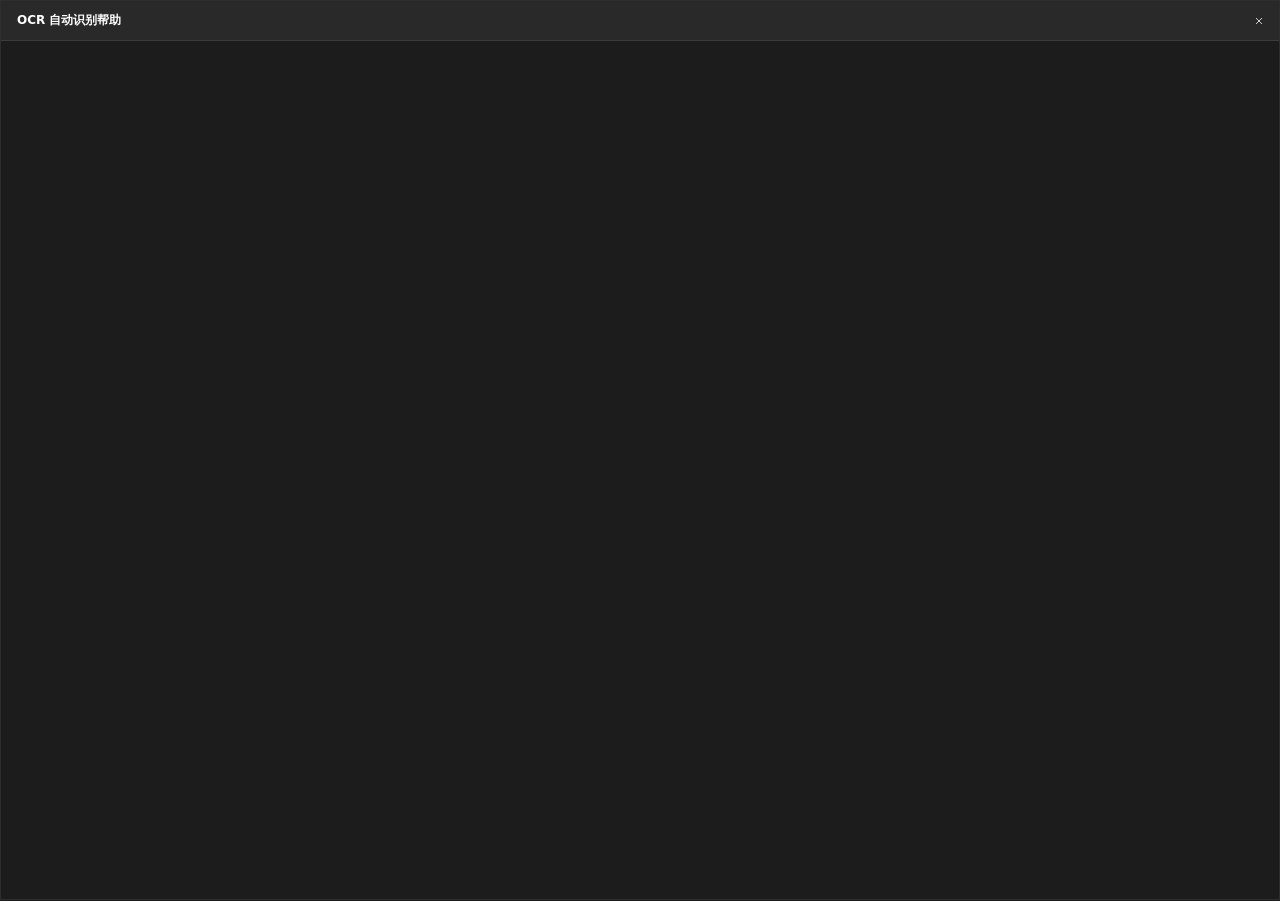
<file: ui/ocr-help.html>
<!DOCTYPE html>
<html lang="zh-CN">
<head>
    <meta charset="UTF-8">
    <meta name="viewport" content="width=device-width, initial-scale=1.0">
    <title>OCR Help</title>
    <link rel="stylesheet" href="./tokens.css">
    <style>
        /* Code blocks are a help-window-local surface. */
        :root { --code-bg: rgba(255, 255, 255, 0.0558); }
        html[data-theme="light"] { --code-bg: rgba(0, 0, 0, 0.0472); }

        * { box-sizing: border-box; }

        body {
            margin: 0;
            width: 100vw;
            height: 100vh;
            overflow: hidden;
            background: var(--bg-solid);
            color: var(--text-primary);
            font-family: var(--font-ui);
            -webkit-font-smoothing: antialiased;
            border: 1px solid var(--window-edge);
        }

        #titlebar {
            height: 40px;
            display: flex;
            align-items: center;
            justify-content: space-between;
            padding: 0 4px 0 16px;
            background: var(--modal-header-bg);
            border-bottom: 1px solid var(--divider);
            -webkit-app-region: drag;
        }

        #title {
            color: var(--text-primary);
            font-size: var(--font-size-caption);
            font-weight: 600;
            white-space: nowrap;
        }

        #close-btn {
            width: 32px;
            height: 32px;
            border: 0;
            display: flex;
            align-items: center;
            justify-content: center;
            background: transparent;
            color: var(--text-secondary);
            cursor: pointer;
            border-radius: var(--radius-sm);
            transition: background var(--motion-duration-brief) var(--motion-decelerate), color var(--motion-duration-brief) var(--motion-decelerate);
            -webkit-app-region: no-drag;
        }

        #close-btn:hover {
            background: var(--danger);
            color: #fff;
        }

        #close-btn svg {
            width: 12px;
            height: 12px;
            stroke: currentColor;
            stroke-width: 2;
        }

        #content {
            height: calc(100vh - 40px);
            padding: 20px 24px 28px;
            overflow-y: auto;
            line-height: 1.72;
            font-size: 14px;
        }

        #content h1,
        #content h2,
        #content h3 {
            color: var(--text-primary);
            line-height: 1.3;
            margin: 18px 0 10px;
            font-weight: 600;
        }

        #content h1 { font-size: var(--font-size-subtitle); margin-top: 0; }
        #content h2 { font-size: var(--font-size-title); }
        #content h3 { font-size: var(--font-size-body); }
        #content p { margin: 10px 0; }
        #content strong { color: var(--accent-text); font-weight: 600; }

        #content code {
            background: var(--code-bg);
            border: 1px solid var(--stroke-control);
            border-radius: 4px;
            padding: 2px 5px;
            color: var(--accent-text);
            font-family: "Cascadia Mono", Consolas, monospace;
        }

        #content pre {
            margin: 12px 0;
            padding: 12px;
            overflow-x: auto;
            background: var(--code-bg);
            border: 1px solid var(--stroke-control);
            border-radius: var(--radius-sm);
            color: var(--text-secondary);
        }

        #content pre code {
            padding: 0;
            border: 0;
            background: transparent;
            color: var(--text-primary);
        }

    </style>
</head>
<body>
    <div id="titlebar" data-tauri-drag-region="deep">
        <div id="title">OCR 自动识别帮助</div>
        <button id="close-btn" data-tauri-drag-region="false" title="关闭" aria-label="关闭">
            <svg viewBox="0 0 24 24" fill="none">
                <line x1="18" y1="6" x2="6" y2="18"></line>
                <line x1="6" y1="6" x2="18" y2="18"></line>
            </svg>
        </button>
    </div>
    <main id="content"></main>

    <script src="./bridge.js"></script>
    <script>
        const docs = {
            zh: `# 1. OCR 战备识别自动装配（Beta）

战备识别功能已作为测试功能加入触发器。你现在可以在 **“设置” - “OCR 自动识别”** 块内框选识别区域，并设定识别快捷键。

### Q：如何使用 OCR 战备识别自动装配？

**A：** 打开游戏，推荐先在单人对局内完成初次配置。

选择你需要携带的战备落地后，展开你的战备栏并使其保持显示，随后点击 **“框选识别区域”** 按钮，框选覆盖你的战备栏。

框选越精准，识别效果越好。

该区域会持久化储存在本地。如果没有问题，后续无需再次框选。

框选完毕后，即可进行正常使用。

使用时，在每局落地后展开你的战备栏并使其保持显示，随后点击你设置的 OCR 识别快捷键。

等待触发器完成识别后，即可收回你的战备栏。你会发现你游戏中携带的战备已经被自动装配在了触发器内。

**需要注意的是，所有黄色战备不参与 OCR 识别，所以请手动配置好黄色战备。**

## 2. 触发器主界面战备锁

由于 OCR 战备识别在自动装配战备时，会直接用识别到的战备替换掉所有未锁定的已装配战备，同时黄色战备还无法识别，所以需要使用战备锁来锁定你的常用黄色战备。

当你的鼠标浮动在战备条上时，战备图标右上角会出现锁定按钮，点击即可锁定。

被锁定的战备不会被自动识别替换。

## Beta 阶段说明

由于 OCR 功能目前处于 Beta 阶段，尽管概率极小，但仍可能存在意料外的问题，例如：

\`\`\`text
某个战备识别不到
某个战备被识别错误
一个战备识别出两个战备
\`\`\`

如果出现这种问题，建议多尝试几次。`,
            en: `# 1. OCR Stratagem Auto Equip (Beta)

OCR stratagem recognition has been added as a beta feature. You can now open **Settings - OCR Auto Loadout** to select a recognition area and set an OCR hotkey.

### Q: How do I use OCR stratagem auto equip?

**A:** Open the game. It is recommended to complete the first setup in a solo mission.

After landing with your selected stratagems, open your stratagem list and keep it visible. Then click **Select Region** and drag over your stratagem list.

The more precise the selected area is, the better the recognition result will be.

The selected area will be saved locally. If everything works, you do not need to select it again later.

After setup, you can use the feature normally.

Each time you land in a mission, open your stratagem list and keep it visible, then press your OCR recognition hotkey.

After the trigger finishes recognition, you can close the stratagem list. The stratagems you brought in-game will be automatically equipped in the trigger.

**Please note that all yellow stratagems are excluded from OCR recognition, so please configure yellow stratagems manually.**

## 2. Stratagem Lock on Main Screen

Because OCR auto equip replaces all unlocked equipped stratagems with recognized stratagems, and yellow stratagems cannot currently be recognized, you should use stratagem locks for your commonly used yellow stratagems.

When your mouse hovers over a stratagem row, a lock button will appear in the upper-right corner of the stratagem icon. Click it to lock that stratagem.

Locked stratagems will not be replaced by OCR auto equip.

## Beta Notes

OCR is currently in beta and may have unexpected issues, such as:

\`\`\`text
Some stratagems may not be recognized
Some stratagems may be recognized incorrectly
\`\`\`

Please try multiple times if recognition fails.

Other stratagems should generally work fine.`
        };

        function escapeHtml(value) {
            return String(value || '')
                .replace(/&/g, '&amp;')
                .replace(/</g, '&lt;')
                .replace(/>/g, '&gt;')
                .replace(/"/g, '&quot;')
                .replace(/'/g, '&#39;');
        }

        function renderInlineMarkdown(value) {
            return escapeHtml(value)
                .replace(/`([^`]+)`/g, '<code>$1</code>')
                .replace(/\*\*([^*]+)\*\*/g, '<strong>$1</strong>');
        }

        function renderMarkdown(markdown) {
            const lines = String(markdown || '').replace(/\r\n/g, '\n').split('\n');
            const html = [];
            let paragraph = [];
            let inCode = false;
            let codeLines = [];

            const flushParagraph = () => {
                if (!paragraph.length) return;
                html.push(`<p>${paragraph.map(renderInlineMarkdown).join('<br>')}</p>`);
                paragraph = [];
            };

            for (const line of lines) {
                if (line.trim().startsWith('```')) {
                    if (inCode) {
                        html.push(`<pre><code>${escapeHtml(codeLines.join('\n'))}</code></pre>`);
                        codeLines = [];
                        inCode = false;
                    } else {
                        flushParagraph();
                        inCode = true;
                    }
                    continue;
                }

                if (inCode) {
                    codeLines.push(line);
                    continue;
                }

                const heading = line.match(/^(#{1,3})\s+(.+)$/);
                if (heading) {
                    flushParagraph();
                    const level = heading[1].length;
                    html.push(`<h${level}>${renderInlineMarkdown(heading[2])}</h${level}>`);
                    continue;
                }

                if (!line.trim()) {
                    flushParagraph();
                    continue;
                }

                paragraph.push(line);
            }

            if (inCode) html.push(`<pre><code>${escapeHtml(codeLines.join('\n'))}</code></pre>`);
            flushParagraph();
            return html.join('');
        }

        function render(lang) {
            const currentLang = lang === 'en' ? 'en' : 'zh';
            document.documentElement.lang = currentLang === 'en' ? 'en' : 'zh-CN';
            document.getElementById('title').textContent = currentLang === 'en' ? 'OCR Auto Loadout Help' : 'OCR 自动识别帮助';
            document.getElementById('close-btn').title = currentLang === 'en' ? 'Close' : '关闭';
            document.getElementById('close-btn').setAttribute('aria-label', currentLang === 'en' ? 'Close' : '关闭');
            document.getElementById('content').innerHTML = renderMarkdown(docs[currentLang]);
        }

        document.getElementById('close-btn').addEventListener('click', () => {
            window.electronAPI.closeOcrHelpWindow();
        });

        // The window is recreated on every open, so pulling the persisted theme
        // at load time keeps it in sync with the main window's theme toggle.
        function applyTheme(theme) {
            document.documentElement.dataset.theme = theme === 'light' ? 'light' : 'dark';
        }
        if (window.electronAPI && window.electronAPI.loadData) {
            window.electronAPI.loadData('settings.json')
                .then(settings => { applyTheme(settings && settings.theme); })
                .catch(() => {});
        }

        window.electronAPI.onOcrHelpLang(render);
        window.electronAPI.getOcrHelpLanguage().then(render).catch(() => render('zh'));
        render('zh');
    </script>
</body>
</html>
</file>
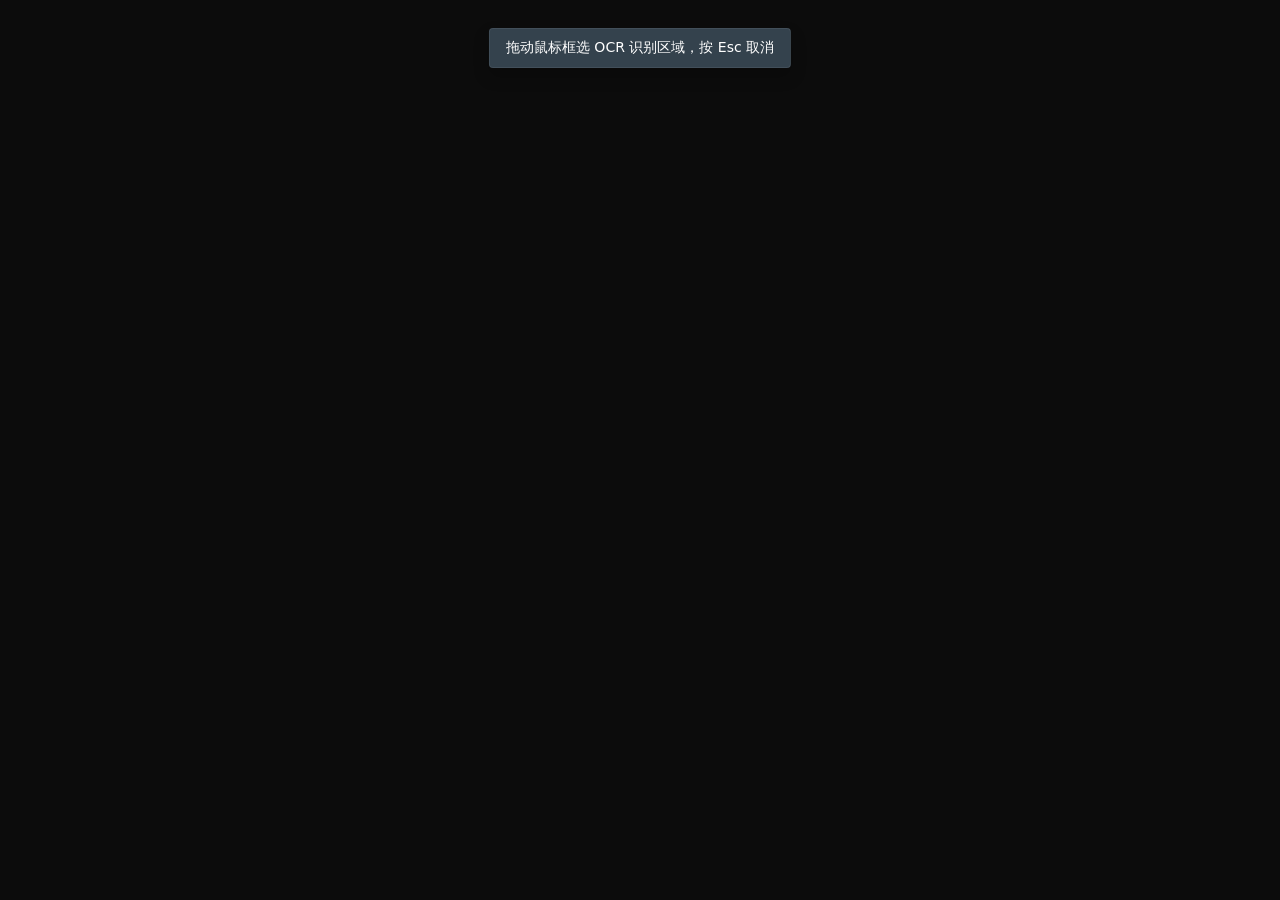
<file: ui/ocr-select.html>
<!DOCTYPE html>
<html lang="zh-CN">
<head>
    <meta charset="UTF-8">
    <meta name="viewport" content="width=device-width, initial-scale=1.0">
    <link rel="stylesheet" href="./tokens.css">
    <style>
        * { box-sizing: border-box; margin: 0; padding: 0; user-select: none; }
        body {
            width: 100vw; height: 100vh; overflow: hidden;
            cursor: crosshair;
            /* The dim stays black in both themes: it is a functional capture
               veil over the screen, not a themed surface. */
            background: rgba(0, 0, 0, 0.32);
            font-family: var(--font-ui);
            -webkit-font-smoothing: antialiased;
        }
        #hint {
            position: fixed; left: 50%; top: 28px; transform: translateX(-50%);
            padding: 10px 16px;
            border: 1px solid var(--stroke-control);
            border-radius: var(--radius-sm);
            background: var(--infobar-info-bg);
            color: var(--text-primary);
            font-size: var(--font-size-body); font-weight: 400;
            box-shadow: var(--shadow-flyout);
        }
        #selection {
            position: fixed; display: none;
            border: 2px solid var(--accent);
            background: var(--accent-soft);
            box-shadow: 0 0 0 9999px rgba(0, 0, 0, 0.28);
        }
        #size {
            position: absolute; right: 0; bottom: -28px;
            padding: 3px 8px; background: var(--accent); color: var(--text-on-accent);
            border-radius: var(--radius-sm); font-size: 12px; font-weight: 600;
        }
    </style>
</head>
<body>
    <div id="hint"></div>
    <div id="selection"><div id="size"></div></div>
    <script src="./bridge.js"></script>
    <script>
        const selection = document.getElementById('selection');
        const sizeLabel = document.getElementById('size');
        let dragging = false;
        let startX = 0;
        let startY = 0;

        const hintByLanguage = {
            zh: '拖动鼠标框选 OCR 识别区域，按 Esc 取消',
            en: 'Drag to select the OCR area. Press Esc to cancel.'
        };

        // The selector window is created on demand, so pull the persisted
        // language and theme at load time to match the main window.
        function applyUiPreferences(settings) {
            const language = settings && settings.language === 'en' ? 'en' : 'zh';
            document.documentElement.lang = language === 'en' ? 'en' : 'zh-CN';
            document.getElementById('hint').textContent = hintByLanguage[language];
            document.documentElement.dataset.theme = settings && settings.theme === 'light' ? 'light' : 'dark';
        }
        document.getElementById('hint').textContent = hintByLanguage.zh;
        if (window.electronAPI && window.electronAPI.loadData) {
            window.electronAPI.loadData('settings.json')
                .then(applyUiPreferences)
                .catch(() => {});
        }

        function updateSelection(x, y) {
            const left = Math.min(startX, x);
            const top = Math.min(startY, y);
            const width = Math.abs(x - startX);
            const height = Math.abs(y - startY);
            selection.style.display = 'block';
            selection.style.left = `${left}px`;
            selection.style.top = `${top}px`;
            selection.style.width = `${width}px`;
            selection.style.height = `${height}px`;
            // The badge hangs ~28px below the selection. Near the bottom edge
            // that pushes it off-screen, so flip it above the selection
            // instead; the live size readout must stay visible while dragging.
            if (top + height + 34 > window.innerHeight) {
                sizeLabel.style.bottom = 'auto';
                sizeLabel.style.top = '-30px';
            } else {
                sizeLabel.style.bottom = '';
                sizeLabel.style.top = '';
            }
            const scale = window.devicePixelRatio || 1;
            sizeLabel.textContent = `${Math.round(width * scale)} x ${Math.round(height * scale)} px`;
        }

        window.addEventListener('mousedown', (event) => {
            if (event.button !== 0) return;
            dragging = true;
            startX = event.clientX;
            startY = event.clientY;
            updateSelection(startX, startY);
        });

        window.addEventListener('mousemove', (event) => {
            if (!dragging) return;
            updateSelection(event.clientX, event.clientY);
        });

        window.addEventListener('mouseup', (event) => {
            if (!dragging) return;
            dragging = false;
            const width = Math.abs(event.clientX - startX);
            const height = Math.abs(event.clientY - startY);
            if (width < 10 || height < 10) {
                selection.style.display = 'none';
                return;
            }
            window.electronAPI.sendOcrRegionSelected({
                startX,
                startY,
                endX: event.clientX,
                endY: event.clientY
            });
        });

        window.addEventListener('keydown', (event) => {
            if (event.key === 'Escape') {
                window.electronAPI.cancelOcrRegionSelect();
            }
        });
    </script>
</body>
</html>
</file>
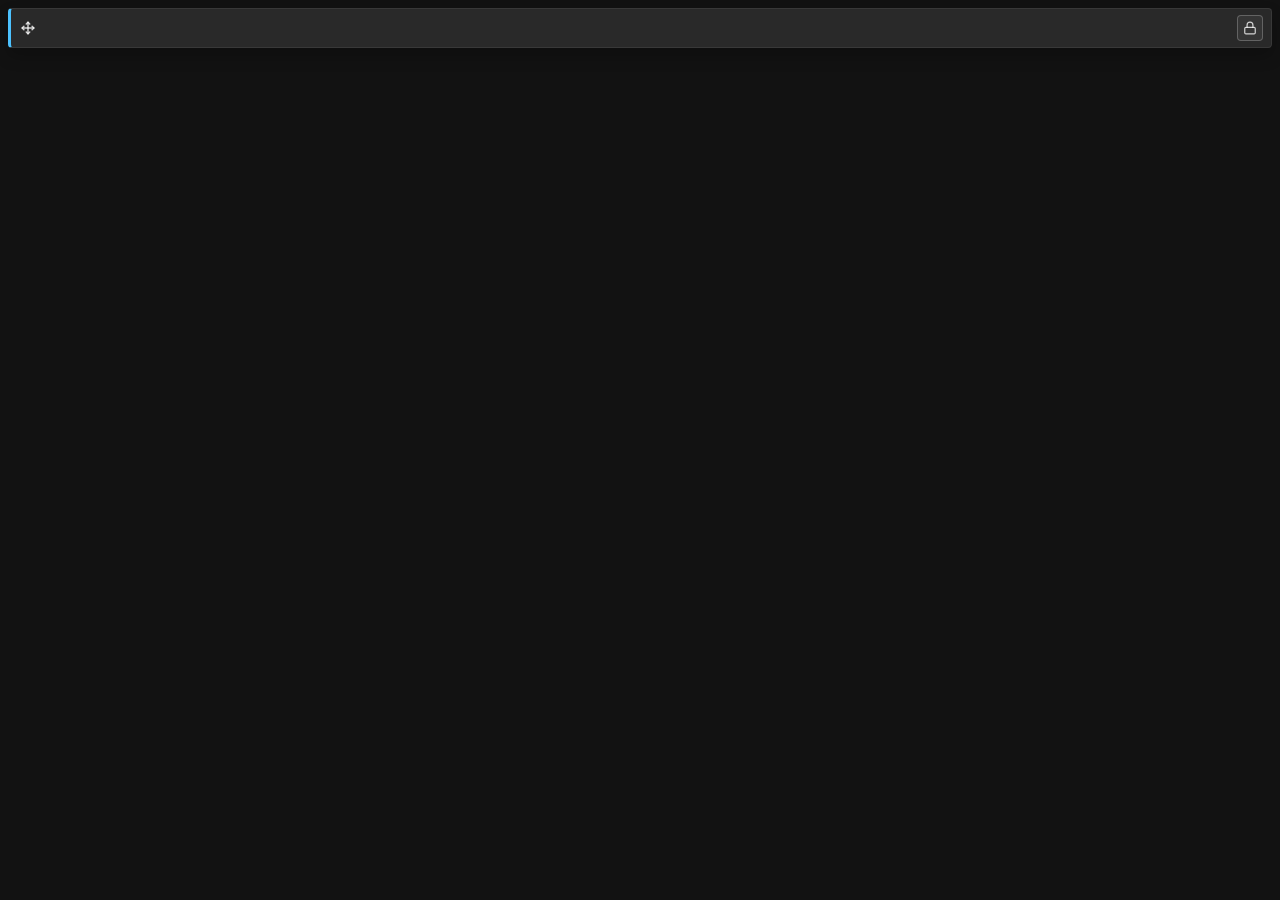
<file: ui/overlay.html>
<!DOCTYPE html>
<html lang="en">
<head>
    <meta charset="UTF-8">
    <meta name="viewport" content="width=device-width, initial-scale=1.0">
    <link rel="stylesheet" href="./tokens.css">
    <style>
        * { box-sizing: border-box; margin: 0; padding: 0; user-select: none; font-family: var(--font-ui); }
        body { background: transparent; color: var(--text-primary); overflow: hidden; transition: opacity 0.3s ease; }


        /* The in-game list stays dark for game readability; the drag bar is a
           configuration surface and uses the Fluent dark palette instead. The
           window never opts into the light theme, so the shared tokens below
           always resolve to their dark values. */
        /* Fractional DPI scales (125%/150%) snap 1px borders to whole device
           pixels, shrinking these content-sized blocks: the overlay column
           pitch then lands between device pixels and row borders render
           crisp/faded alternatingly. Pinned minimum heights keep the drag
           bar, rows, and gaps on whole device pixels at the common Windows
           scale factors (100%/125%/150%/200%) so every border renders alike. */
        #drag-bar {
            min-height: 40px;
            -webkit-app-region: drag;
            background: var(--status-bg);
            border: 1px solid var(--stroke-control);
            border-left: 3px solid var(--accent);
            margin: 8px 8px 12px 8px;
            border-radius: var(--radius-sm);
            padding: 6px 8px 6px 10px;
            display: flex; justify-content: space-between; align-items: center;
            box-shadow: var(--shadow-flyout);
        }

        .drag-info {
            display: flex; align-items: center; gap: 8px;
            color: var(--text-secondary);
            font-family: var(--font-ui);
            font-size: 12px; font-weight: 400;
        }


        .lock-btn {
            -webkit-app-region: no-drag;
            background: var(--fill-control);
            color: var(--text-secondary);
            border: 1px solid var(--stroke-strong);
            border-radius: 4px;
            cursor: pointer;
            width: 26px; height: 26px;
            display: flex; justify-content: center; align-items: center;
            transition: background 0.16s var(--motion-decelerate), color 0.16s var(--motion-decelerate), border-color 0.16s var(--motion-decelerate);
        }

        .lock-btn:hover {
            background: var(--fill-control-hover);
            color: var(--text-primary);
            border-color: var(--stroke-strong);
        }

        .lock-btn:active {
            background: var(--fill-control-pressed);
            color: var(--text-secondary);
        }

        #list-container { display: flex; flex-direction: column; gap: 6px; padding: 0 8px 8px 8px; padding-right: 20px; }

        /* In-game readability rules here: fills stay dark, and state is
           carried by Fluent token colors instead of surface swaps that
           would wash out over arbitrary game footage. Selection reuses
           the main-window card idiom — accent border plus an accent-soft
           layer over the dark base — with a NavigationView-style left
           indicator bar standing in for the old slide-out translation.
           Execution flashes the shared accent-glow pulse ring; the inset
           shadow layers the tint above the dark base without hard-coding
           the accent value. */
        /* See #drag-bar: without the pinned height the snapped border shrinks
           the row and the 6px gap lands on a half device pixel. */
        .stratagem-item {
            display: flex; align-items: center; gap: 12px;
            position: relative;
            background: rgba(0, 0, 0, 0.75);
            border: 1px solid var(--stroke-strong);
            padding: 6px 10px;
            transition: transform 0.2s var(--motion-decelerate), background-color 0.2s var(--motion-decelerate), border-color 0.2s var(--motion-decelerate), box-shadow 0.2s var(--motion-decelerate);
            border-radius: var(--radius-md);
            width: 100%;
            min-height: 54px;
            box-shadow: var(--shadow-card);
        }

        .stratagem-item.selected-box {
            border-color: var(--accent);
            transform: translateX(10px);
            box-shadow: inset 0 0 0 999px var(--accent-soft), 0 0 0 1px var(--accent), -6px 0px 0px var(--accent), var(--shadow-card);
        }

        .stratagem-item.active-glow {
            border-color: var(--accent) !important;
            background-color: var(--accent);
            transform: translateX(10px) scale(1.05);
            box-shadow: 0 0 0 1px var(--accent), -6px 0px 0px var(--accent);
        }

        /* The long-period glow ring lives on its own layer so the fill,
           scale, and border share one 0.2s transition clock: lit blue while
           the item is scaled up, cooling back to the dark base as it shrinks. */
        .stratagem-item.active-glow::after {
            content: '';
            position: absolute;
            inset: 0;
            border-radius: inherit;
            pointer-events: none;
            animation: overlay-flash-ring var(--flash-duration, 600ms) var(--motion-decelerate);
        }

        /* The hotkey text rides the fill's 0.2s transition clock: black on
           accent while lit, back to the Fluent blue as the base cools. */
        .stratagem-item.active-glow .hotkey-text { color: var(--text-on-accent); }

        @keyframes overlay-flash-ring {
            0% { box-shadow: 0 0 0 0 var(--accent-glow); }
            70% { box-shadow: 0 0 0 12px transparent; }
            100% { box-shadow: 0 0 0 0 transparent; }
        }

        .icon { width: 40px; height: 40px; object-fit: contain; border: 1px solid var(--stroke-control); border-radius: var(--radius-sm); background: rgba(0, 0, 0, 0.8); padding: 2px; }
        

        /* Accent rides the shared token instead of a hardcoded legacy blue.
           The text shadow stays: the hotkey floats over arbitrary bright game
           footage, unlike an in-app surface. */
        .hotkey-text {
            font-family: var(--font-ui);
            font-size: 20px; font-weight: 600;
            color: var(--accent-text);
            text-shadow: 0 1px 3px rgba(0, 0, 0, 0.75);
        }


        /* PowerToys KeyVisual keycap: flat solid face, hairline stroke, 2px
           corners, normal weight. The fill is the solid keycap token instead
           of the translucent card fill so the cap survives bright footage. */
        .hotkey-icon {
            display: inline-flex; justify-content: center; align-items: center;
            background: var(--keycap-bg);
            border: 1px solid var(--keycap-border); border-radius: var(--radius-keycap);
            color: var(--keycap-text); font-family: var(--font-ui);
            font-size: 14px; font-weight: 400; letter-spacing: 0; padding: 4px 8px;
            min-width: 32px;
        }

        body.locked #drag-bar { display: none; }
        body.locked .stratagem-item { border-color: transparent; }
        body.locked .stratagem-item.selected-box { border-color: var(--accent); }
    </style>
</head>
<body>
    <div id="drag-bar" data-tauri-drag-region="deep">
        <div class="drag-info">
            <svg width="14" height="14" viewBox="0 0 24 24" fill="none" stroke="currentColor" stroke-width="2.5" stroke-linecap="round" stroke-linejoin="round">
                <polyline points="5 9 2 12 5 15"></polyline>
                <polyline points="9 5 12 2 15 5"></polyline>
                <polyline points="19 9 22 12 19 15"></polyline>
                <polyline points="9 19 12 22 15 19"></polyline>
                <line x1="2" y1="12" x2="22" y2="12"></line>
                <line x1="12" y1="2" x2="12" y2="22"></line>
            </svg>
        </div>
        
        <button class="lock-btn" data-tauri-drag-region="false" onclick="lockOverlay()" title="Lock Overlay">
            <svg width="14" height="14" viewBox="0 0 24 24" fill="none" stroke="currentColor" stroke-width="2" stroke-linecap="round" stroke-linejoin="round">
                <rect x="3" y="11" width="18" height="11" rx="2" ry="2"></rect>
                <path d="M7 11V7a5 5 0 0 1 10 0v4"></path>
            </svg>
        </button>
    </div>
    
    <div id="list-container"></div>

    <script src="./bridge.js"></script>
    <script>
        let currentStyle = 'text';
        let selectedOverlayItem = null;
        const EMPTY_IMAGE_SOURCE = '[data-uri]';

        function safeImageSource(value) {
            const source = typeof value === 'string' ? value.trim() : '';
            if (!source) return EMPTY_IMAGE_SOURCE;
            if (/^data:image\/(?:png|jpe?g|gif|webp|svg\+xml);base64,[a-z0-9+/=]+$/i.test(source)) return source;
            if (!/^[a-z][a-z0-9+.-]*:/i.test(source) && !source.startsWith('//') && !source.includes('\\')) return source;
            return EMPTY_IMAGE_SOURCE;
        }

        async function lockOverlay() {
            try {
                await window.electronAPI.lockOverlay();
            } catch (error) {
                console.error('Failed to lock overlay:', error);
            }
        }
        window.electronAPI.onOverlayLocked(() => document.body.classList.add('locked'));
        window.electronAPI.onOverlayUnlocked(() => document.body.classList.remove('locked'));

        function applyOverlaySettings(settings) {
            if (!settings || typeof settings !== 'object') return;
            document.body.style.opacity = settings.opacity / 100;
            currentStyle = settings.style;
        }
        window.electronAPI.onOverlaySettings(applyOverlaySettings);

        function formatKeyName(key) {
            if(typeof key !== 'string' || !key) return '';
            return key.split('+').map(part => part.replace(/Key|Digit|Numpad/g, '')
                          .replace('ControlLeft', 'LCtrl')
                          .replace('ControlRight', 'RCtrl')
                          .replace('ShiftLeft', 'LShift')
                          .replace('ShiftRight', 'RShift')
                          .replace('AltLeft', 'LAlt')
                          .replace('AltRight', 'RAlt')
                          .replace('MouseMiddle', 'M-Mid')
                          .replace('MouseSide1', 'M-S1')
                          .replace('MouseSide2', 'M-S2')
                          .replace('WheelUp', 'W-Up')
                          .replace('WheelDown', 'W-Down')).join(' + ');
        }

        function renderOverlay(loadout) {
            const container = document.getElementById('list-container');
            container.innerHTML = '';
            selectedOverlayItem = null;
            if (!Array.isArray(loadout)) return;
            const validItems = loadout.filter(item => item && item.strat); 
            if(validItems.length === 0) return;

            validItems.forEach((item, index) => {
                const strat = item.strat;
                const div = document.createElement('div');
                div.className = 'stratagem-item';
                div.id = `strat-idx-${index}`; 
                
                const image = document.createElement('img');
                image.className = 'icon';
                image.src = safeImageSource(strat.icon);
                div.appendChild(image);
                if(item.hotkey) {
                    const hotkey = document.createElement('div');
                    hotkey.className = currentStyle === 'svg' ? 'hotkey-icon' : 'hotkey-text';
                    const displayName = formatKeyName(item.hotkey);
                    hotkey.textContent = currentStyle === 'svg' ? displayName : `[ ${displayName} ]`;
                    div.appendChild(hotkey);
                }
                container.appendChild(div);
            });
        }
        window.electronAPI.onRenderOverlay(renderOverlay);

        function selectOverlayItem(index) {
            if (selectedOverlayItem) selectedOverlayItem.classList.remove('selected-box');
            selectedOverlayItem = document.getElementById(`strat-idx-${index}`);
            if (selectedOverlayItem) selectedOverlayItem.classList.add('selected-box');
        }
        window.electronAPI.onSelectionChanged(selectOverlayItem);

        // One timer per item. Re-arming must cancel the stale removal timer,
        // and a re-trigger while still lit must NOT cycle the class: the
        // remove/reflow/add trick makes the fill, scale, and border blink
        // toward dark for a frame before re-lighting.
        const flashTimers = new Map();
        // Hold the lit state this long after a flash expires so a rapid
        // re-trigger re-arms while still lit; only a lapse longer than the
        // cool-down transition lets the item visibly darken.
        const FLASH_REARM_GRACE_MS = 240;

        window.electronAPI.onHighlightItem((data) => {
            const { index } = data || {};
            const el = document.getElementById(`strat-idx-${index}`);
            if (!el) return;
            const duration = Number(data.duration);
            const flashMs = Number.isFinite(duration) && duration > 0 ? Math.min(Math.round(duration), 10000) : 600;
            const pending = flashTimers.get(index);
            if (pending) clearTimeout(pending);
            if (!el.classList.contains('active-glow')) {
                el.style.setProperty('--flash-duration', `${flashMs}ms`);
                el.classList.add('active-glow');
            }
            flashTimers.set(index, setTimeout(() => {
                flashTimers.set(index, setTimeout(() => {
                    el.classList.remove('active-glow');
                    flashTimers.delete(index);
                }, FLASH_REARM_GRACE_MS));
            }, flashMs));
        });

        // Overlay is created only when first shown. Read the latest state so
        // events emitted before the new WebView finished loading are not lost.
        window.electronAPI.getOverlaySnapshot().then((snapshot) => {
            if (!snapshot) return;
            applyOverlaySettings(snapshot.settings);
            renderOverlay(snapshot.data);
            selectOverlayItem(snapshot.selection);
            document.body.classList.toggle('locked', !!snapshot.locked);
        }).catch(() => {});
    </script>
</body>
</html>
</file>
<file: ui/tokens.css>
/* Shared Fluent Design tokens for every window, aligned with the WinUI 3
   design language PowerToys uses (ControlCornerRadius 4, OverlayCornerRadius 8,
   standard motion durations, flat elevation-free buttons, KeyVisual keycaps).
   Dark is the default so surfaces that never opt into a theme (the in-game
   overlay list, the OCR region selector) keep the dark look. Windows that
   follow the persisted theme set <html data-theme="light"> at load time. */
:root {
    color-scheme: dark;

    --font-ui: "Segoe UI Variable Text", "Segoe UI", "Microsoft YaHei UI", "Microsoft YaHei", system-ui, sans-serif;
    /* Type ramp: caption 12 / body 14 / title 16 / subtitle 20, matching the
       WinUI TextBlockStyles (Caption, Body, BodyStrong headings, Title). */
    --font-size-caption: 12px;
    --font-size-body: 14px;
    --font-size-title: 16px;
    --font-size-subtitle: 20px;

    --accent: #4CC2FF;
    --accent-hover: #65CBFF;
    --accent-pressed: #38BDF8;
    --accent-text: #4CC2FF;
    --accent-soft: rgba(76, 194, 255, 0.13);
    --accent-glow: rgba(76, 194, 255, 0.35);
    --text-on-accent: #000000;

    --danger: #C42B1C;
    --danger-hover: #D13438;
    --danger-text: #FF99A4;
    --danger-soft: rgba(255, 153, 146, 0.12);
    --danger-solid-bg: rgba(64, 26, 22, 0.97);

    --window-bg: #202020;
    --bg-solid: #1C1C1C;
    --bg-solid-strong: #2B2B2B;
    --bg-card: rgba(255, 255, 255, 0.0373);
    --bg-card-hover: rgba(255, 255, 255, 0.0558);
    --bg-input: rgba(0, 0, 0, 0.22);
    --bg-input-focus: rgba(0, 0, 0, 0.06);
    --fill-control: rgba(255, 255, 255, 0.0605);
    --fill-control-hover: rgba(255, 255, 255, 0.0837);
    --fill-control-tertiary: rgba(255, 255, 255, 0.0314);
    /* Loadout row rest-state wells: the drag handle, icon slot, and bind
       button share one depth (the empty row's handle included). OPAQUE on
       purpose: filled rows composite wells over bg-card while empty rows
       composite over the transparent window, so any alpha fill shifts with
       its backdrop and the two row kinds drift apart. */
    --row-well-fill: #343434;
    --fill-control-pressed: rgba(255, 255, 255, 0.0314);
    --titlebar-bg: rgba(32, 32, 32, 0.85);
    --sidebar-bg: rgba(26, 26, 26, 0.55);
    --modal-header-bg: rgba(43, 43, 43, 0.92);
    --layer-dim: rgba(0, 0, 0, 0.32);
    --status-bg: rgba(43, 43, 43, 0.97);

    --text-primary: #FFFFFF;
    --text-secondary: rgba(255, 255, 255, 0.7843);
    --text-tertiary: rgba(255, 255, 255, 0.5490);

    --divider: rgba(255, 255, 255, 0.0837);
    --stroke-control: rgba(255, 255, 255, 0.0698);
    --stroke-strong: rgba(255, 255, 255, 0.2259);
    --window-edge: rgba(255, 255, 255, 0.0803);
    --focus-outer: #FFFFFF;

    /* Windows-Settings segmented switch: the selected pill is a neutral
       surface, not an accent fill, mirroring the system segmented control. */
    --segment-selected-bg: #5C5C5C;
    --segment-selected-text: #FFFFFF;
    --segment-selected-border: rgba(255, 255, 255, 0.0698);
    --segment-selected-shadow: 0 1px 3px rgba(0, 0, 0, 0.24);

    /* Shadows are reserved for surfaces that genuinely float: overlay rows
       over game footage, drag previews, flyout bubbles, and dialogs. In-window
       cards and buttons are flat: fill plus a 1px stroke, like WinUI. */
    --shadow-card: 0 2px 4px rgba(0, 0, 0, 0.13);
    --shadow-flyout: 0 8px 16px rgba(0, 0, 0, 0.22);
    --shadow-dialog: 0 32px 64px rgba(0, 0, 0, 0.37), 0 2px 21px rgba(0, 0, 0, 0.27);

    /* KeyVisual keycap (PowerToys Common.UI.Controls): a flat solid face with
       a hairline stroke and 2px corners. Solid instead of the translucent
       card fill so the cap stays readable over bright game footage. */
    --keycap-bg: #2B2B2B;
    --keycap-border: rgba(255, 255, 255, 0.2259);
    --keycap-text: #FFFFFF;

    /* InfoBar severity surfaces, from PowerToys Settings Themes/Colors.xaml.
       Error severity reuses the danger tokens above. */
    --infobar-info-bg: #34424D;
    --infobar-info-fg: #5FB2F2;

    --window-bg-layers: radial-gradient(1100px 460px at 20% -12%, rgba(76, 194, 255, 0.05), transparent 62%),
                         linear-gradient(180deg, rgba(255, 255, 255, 0.012), rgba(0, 0, 0, 0.06));
    --select-chevron: url("data:image/svg+xml;charset=UTF-8,%3csvg xmlns='http://www.w3.org/2000/svg' viewBox='0 0 24 24' fill='none' stroke='%23ffffff' stroke-width='2' stroke-linecap='round' stroke-linejoin='round'%3e%3cpolyline points='6 9 12 15 18 9'%3e%3c/polyline%3e%3c/svg%3e");

    /* ControlCornerRadius 4 for controls and setting cards, OverlayCornerRadius
       8 for large feature cards and the window itself, 2 for keycaps. */
    --radius-sm: 4px;
    --radius-md: 4px;
    --radius-lg: 8px;
    --window-radius: 8px;
    --radius-keycap: 2px;

    --slider-track: rgba(255, 255, 255, 0.25);
    --slider-thumb-ring: #1C1C1C;

    /* Motion ramp: the WinUI/PowerToys standard durations on the shared
       fast-out-slow-in curve. Controls use the brief step, state slides use
       the fast step, and page-level entrances use the normal step. */
    --motion-duration-very-fast: 83ms;
    --motion-duration-brief: 167ms;
    --motion-duration-fast: 187ms;
    --motion-duration-normal: 333ms;
    --motion-decelerate: cubic-bezier(0.1, 0.9, 0.2, 1);
    --transition: all 0.167s var(--motion-decelerate);
}

html[data-theme="light"] {
    color-scheme: light;

    --accent: #005FB8;
    --accent-hover: #0067C0;
    --accent-pressed: #004E8C;
    --accent-text: #005FB8;
    --accent-soft: rgba(0, 95, 184, 0.09);
    --accent-glow: rgba(0, 95, 184, 0.22);
    --text-on-accent: #FFFFFF;

    --danger: #C42B1C;
    --danger-hover: #B3271D;
    --danger-text: #C42B1C;
    --danger-soft: rgba(196, 43, 28, 0.08);
    --danger-solid-bg: rgba(253, 231, 230, 0.97);

    --window-bg: #F3F3F3;
    --bg-solid: #F9F9F9;
    --bg-solid-strong: #FFFFFF;
    --bg-card: rgba(255, 255, 255, 0.82);
    --bg-card-hover: rgba(255, 255, 255, 0.96);
    --bg-input: rgba(0, 0, 0, 0.045);
    --bg-input-focus: #FFFFFF;
    /* Light rest fills sit slightly darker than the near-white surfaces:
       near-white buttons vanish against the cards, and controls need a
       non-white base to read. */
    --fill-control: rgba(0, 0, 0, 0.04);
    /* The light hover fill must be a dark tint: near-white fills are
       invisible against the near-white window and card surfaces. */
    --fill-control-hover: rgba(0, 0, 0, 0.065);
    --fill-control-tertiary: rgba(0, 0, 0, 0.03);
    --row-well-fill: #F0F0F0;
    --fill-control-pressed: rgba(0, 0, 0, 0.09);
    --titlebar-bg: rgba(243, 243, 243, 0.88);
    --sidebar-bg: rgba(234, 234, 234, 0.55);
    --modal-header-bg: rgba(255, 255, 255, 0.95);
    --layer-dim: rgba(255, 255, 255, 0.32);
    --status-bg: rgba(255, 255, 255, 0.97);

    --text-primary: #1B1B1B;
    --text-secondary: rgba(0, 0, 0, 0.6063);
    --text-tertiary: rgba(0, 0, 0, 0.4458);

    --divider: rgba(0, 0, 0, 0.0803);
    --stroke-control: rgba(0, 0, 0, 0.0578);
    --stroke-strong: rgba(0, 0, 0, 0.3311);
    --window-edge: rgba(0, 0, 0, 0.2269);
    --focus-outer: #000000;

    --segment-selected-bg: #FFFFFF;
    --segment-selected-text: #1B1B1B;
    --segment-selected-border: rgba(0, 0, 0, 0.0578);
    --segment-selected-shadow: 0 1px 2px rgba(0, 0, 0, 0.16);

    --shadow-card: 0 2px 4px rgba(0, 0, 0, 0.04), 0 1px 2px rgba(0, 0, 0, 0.05);
    --shadow-flyout: 0 8px 16px rgba(0, 0, 0, 0.14);
    --shadow-dialog: 0 32px 64px rgba(0, 0, 0, 0.19), 0 2px 21px rgba(0, 0, 0, 0.14);

    --keycap-bg: #FAFAFA;
    --keycap-border: rgba(0, 0, 0, 0.3311);
    --keycap-text: #1B1B1B;

    --infobar-info-bg: #D3E7F7;
    --infobar-info-fg: #0063B1;

    --window-bg-layers: radial-gradient(1100px 460px at 20% -12%, rgba(0, 95, 184, 0.035), transparent 62%),
                         linear-gradient(180deg, rgba(255, 255, 255, 0.55), rgba(255, 255, 255, 0));
    --select-chevron: url("data:image/svg+xml;charset=UTF-8,%3csvg xmlns='http://www.w3.org/2000/svg' viewBox='0 0 24 24' fill='none' stroke='%23000000' stroke-width='2' stroke-linecap='round' stroke-linejoin='round'%3e%3cpolyline points='6 9 12 15 18 9'%3e%3c/polyline%3e%3c/svg%3e");

    --slider-track: rgba(0, 0, 0, 0.25);
    --slider-thumb-ring: #FFFFFF;
}

/* Shared Fluent thin overlay scrollbar for every window. */
::-webkit-scrollbar { width: 6px; height: 6px; }
::-webkit-scrollbar-track { background: transparent; }
::-webkit-scrollbar-thumb { background: var(--stroke-strong); border-radius: 10px; }
::-webkit-scrollbar-thumb:hover { background: var(--accent); }
</file>
